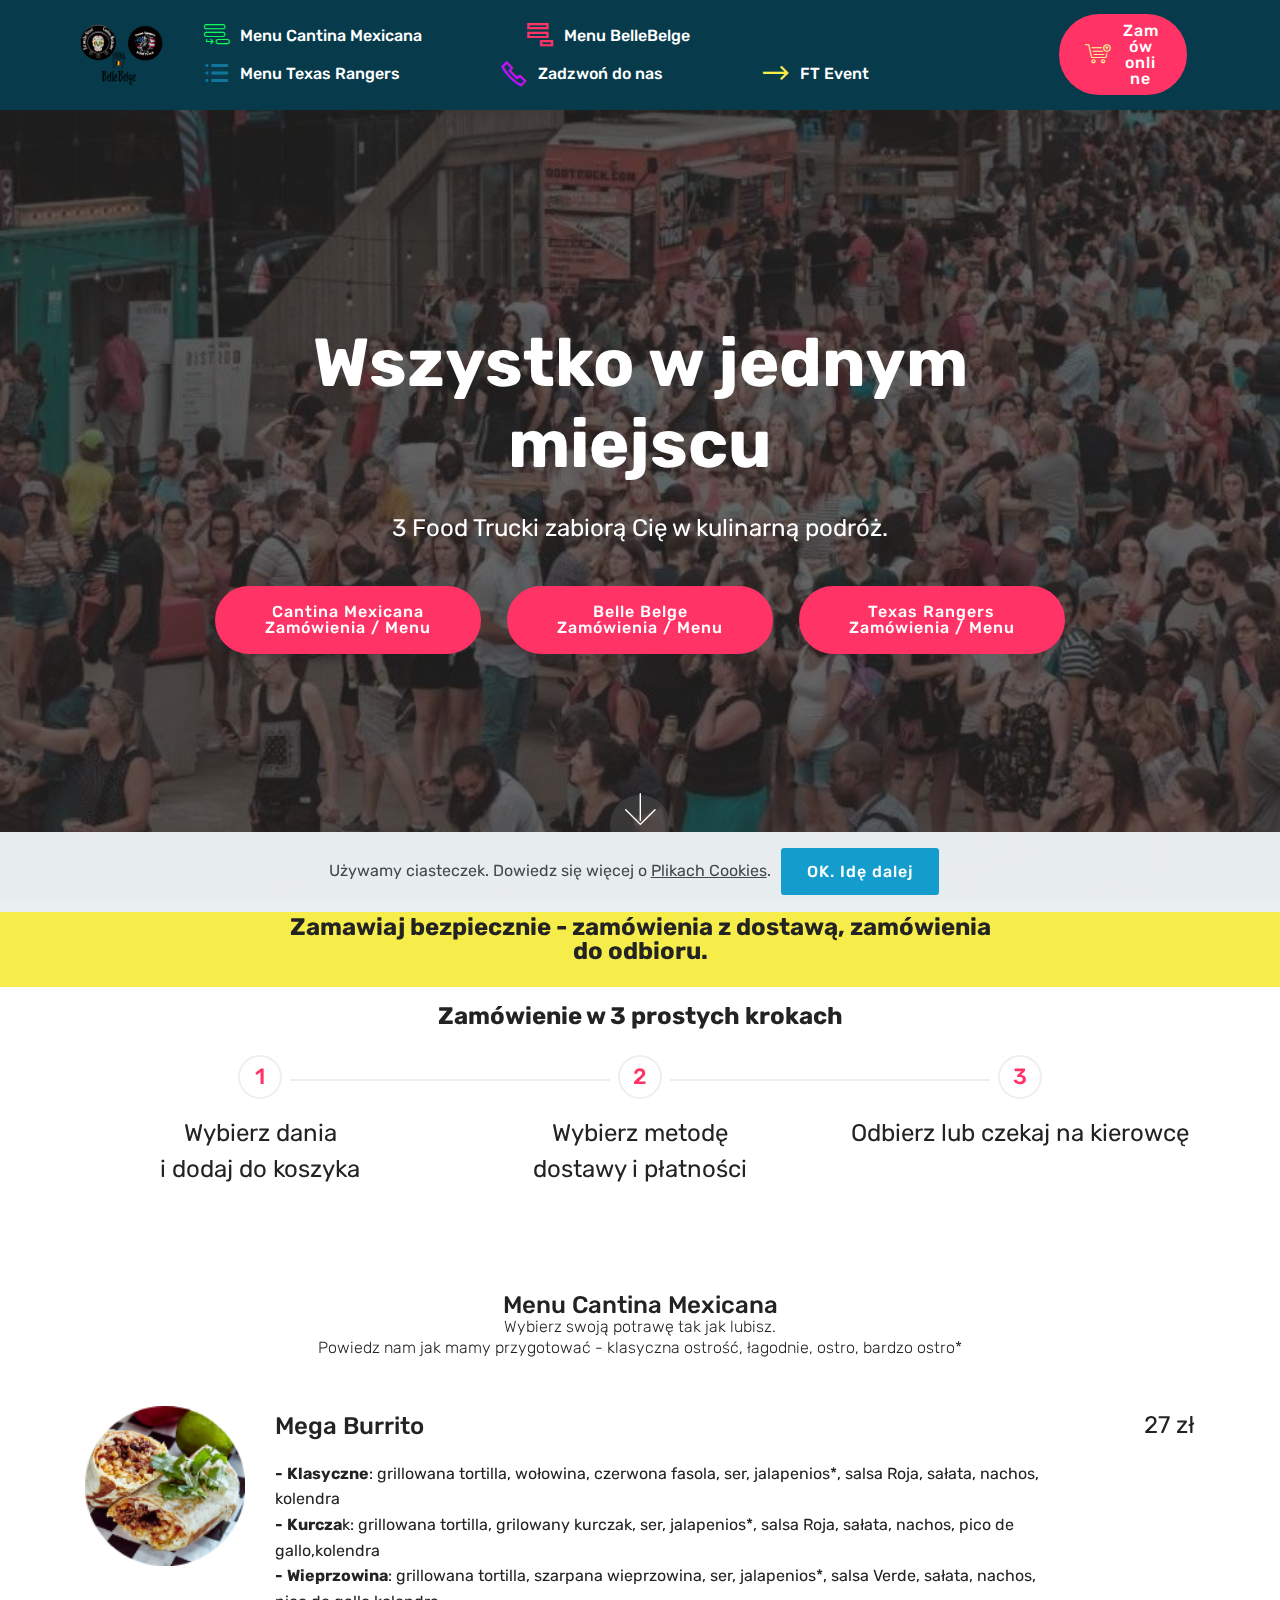
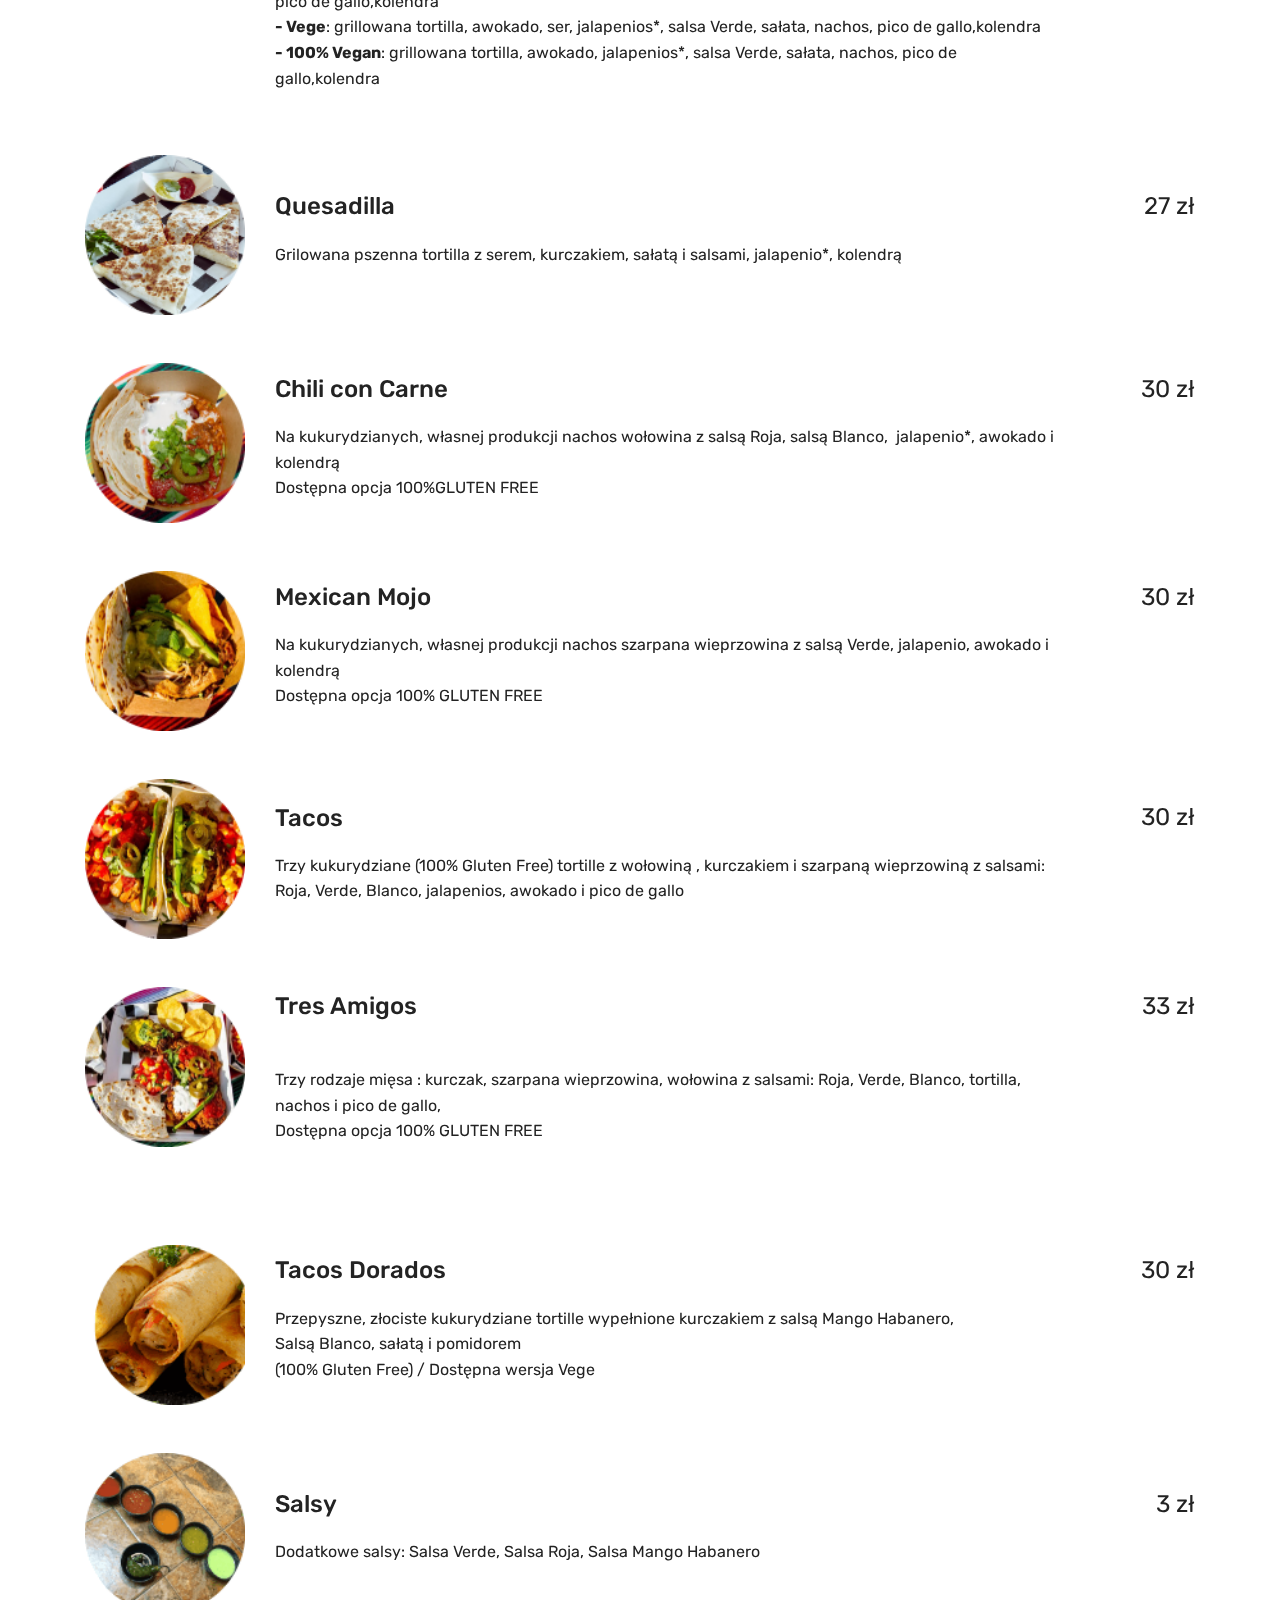
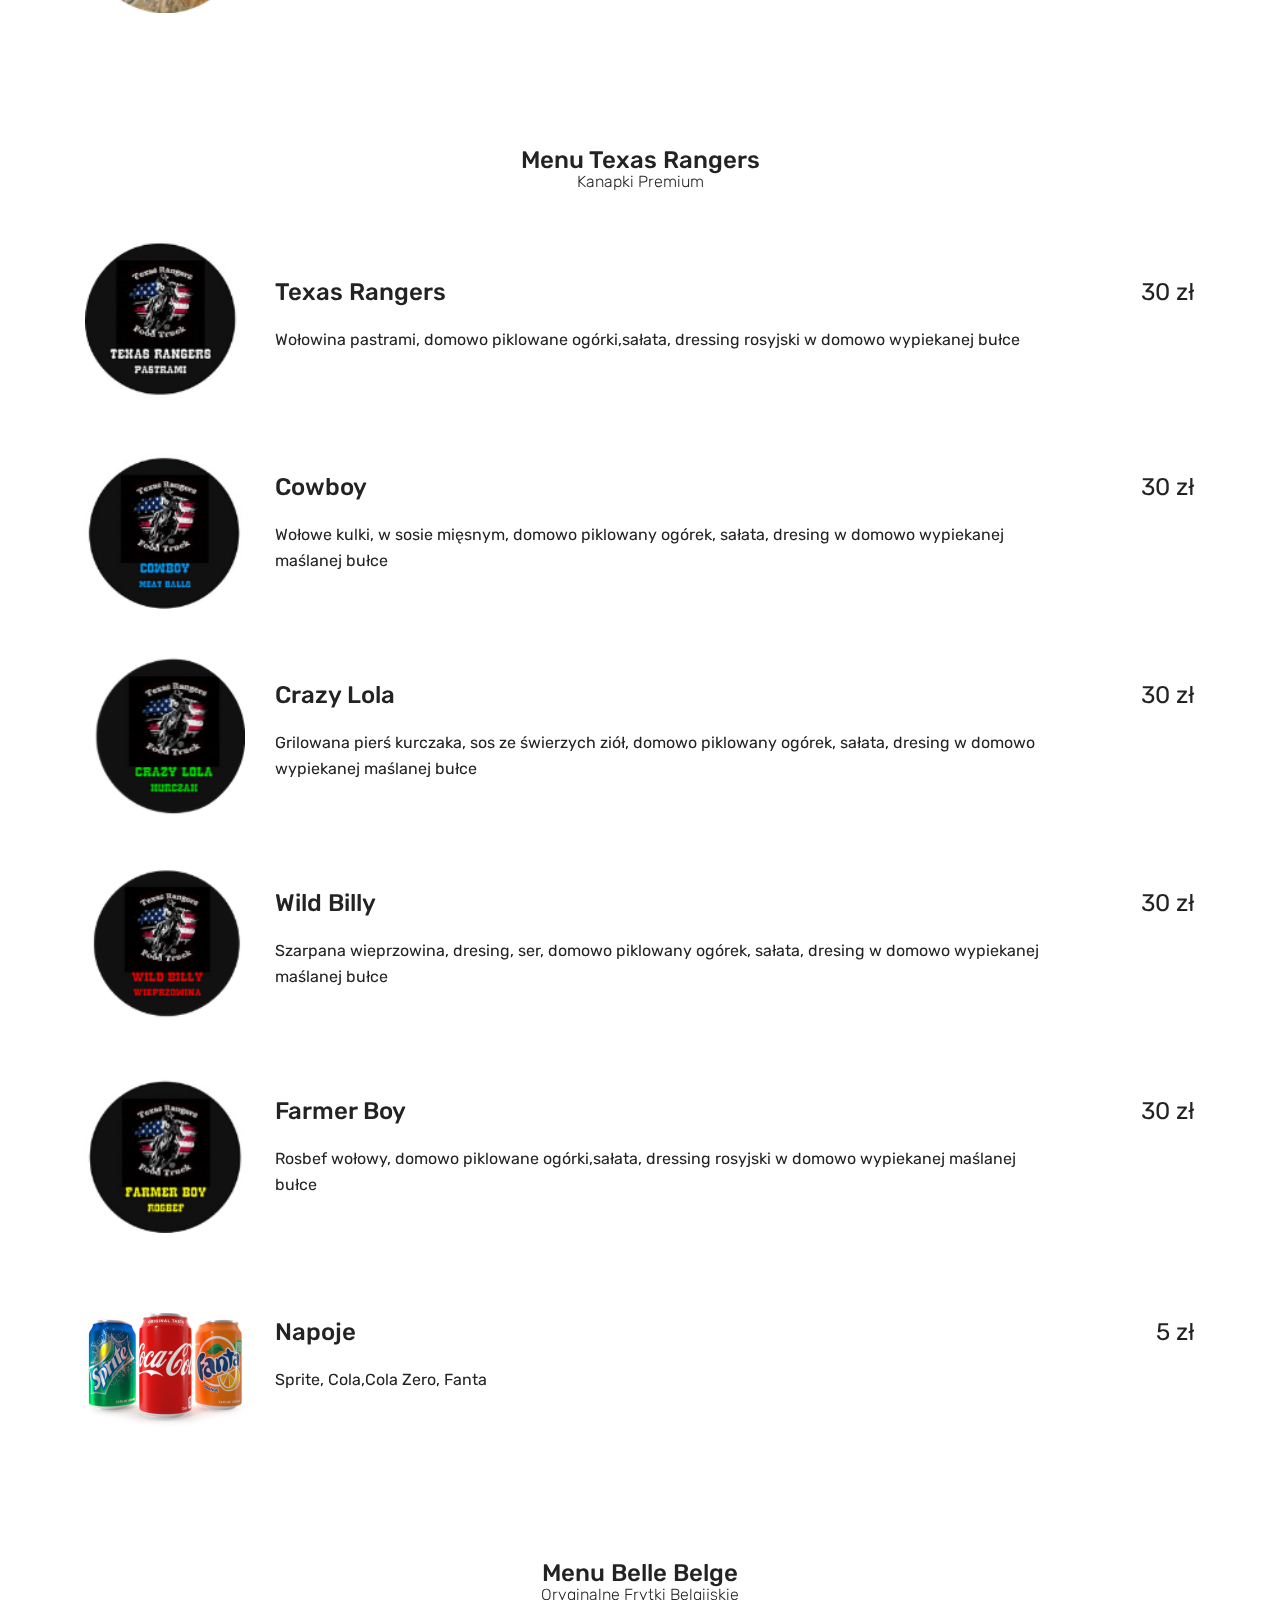
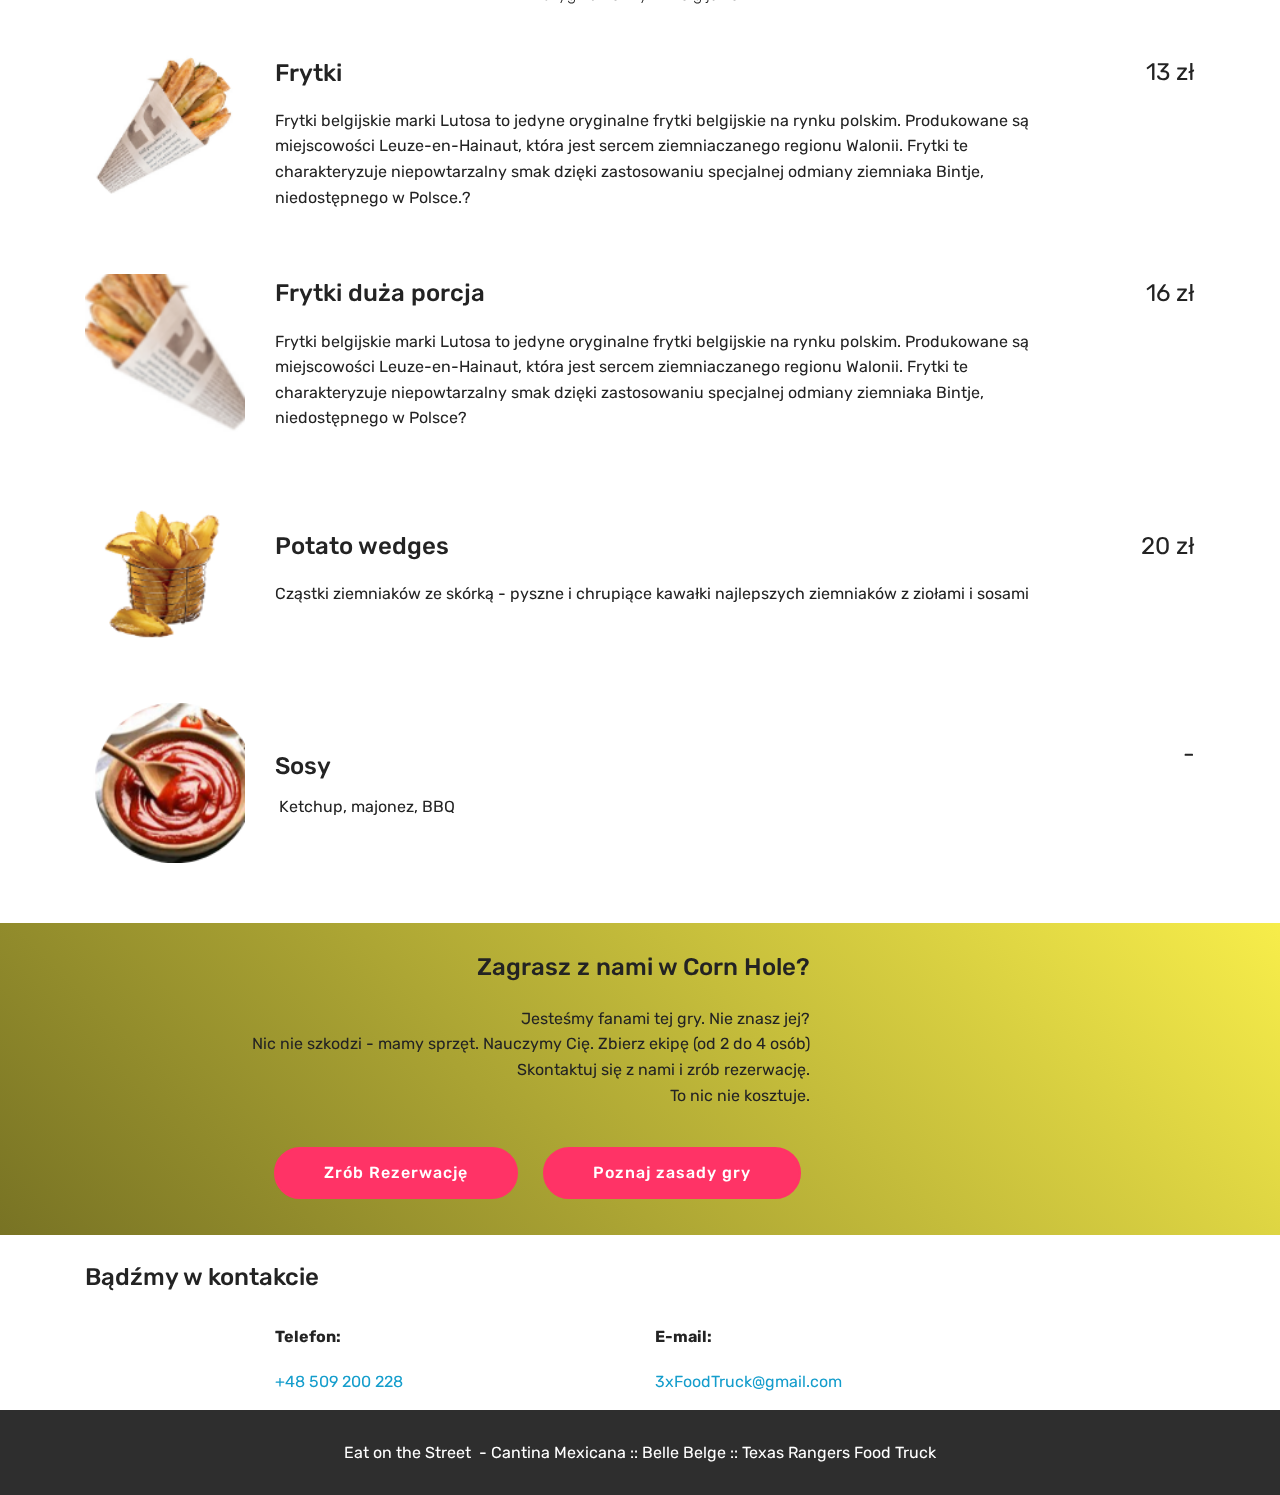
<file: index.html>
<!DOCTYPE html>
<html>
<head>
  <!-- Site made with Mobirise Website Builder v4.12.3, https://mobirise.com -->
  <meta charset="UTF-8">
  <meta http-equiv="X-UA-Compatible" content="IE=edge">
  <meta name="generator" content="Mobirise v4.12.3, mobirise.com">
  <meta name="viewport" content="width=device-width, initial-scale=1, minimum-scale=1">
  <link rel="shortcut icon" href="assets/images/3-trucki-logo1.png" type="image/x-icon">
  <meta name="description" content="">
  
  
  <title>Home</title>
  <link rel="stylesheet" href="assets/themify/css/themify-icons.css">
  <link rel="stylesheet" href="assets/web/assets/mobirise-icons2/mobirise2.css">
  <link rel="stylesheet" href="assets/web/assets/mobirise-icons/mobirise-icons.css">
  <link rel="stylesheet" href="assets/bootstrap/css/bootstrap.min.css">
  <link rel="stylesheet" href="assets/bootstrap/css/bootstrap-grid.min.css">
  <link rel="stylesheet" href="assets/bootstrap/css/bootstrap-reboot.min.css">
  <link rel="stylesheet" href="assets/facebook-plugin/style.css">
  <link rel="stylesheet" href="assets/dropdown/css/style.css">
  <link rel="stylesheet" href="assets/tether/tether.min.css">
  <link rel="stylesheet" href="assets/theme/css/style.css">
  <link rel="preload" as="style" href="assets/mobirise/css/mbr-additional.css"><link rel="stylesheet" href="assets/mobirise/css/mbr-additional.css" type="text/css">
  
  
  
</head>
<body>
  <section class="menu cid-rWJRiGrAoS" once="menu" id="menu1-0">

    

    <nav class="navbar navbar-expand beta-menu navbar-dropdown align-items-center navbar-fixed-top navbar-toggleable-sm">
        <button class="navbar-toggler navbar-toggler-right" type="button" data-toggle="collapse" data-target="#navbarSupportedContent" aria-controls="navbarSupportedContent" aria-expanded="false" aria-label="Toggle navigation">
            <div class="hamburger">
                <span></span>
                <span></span>
                <span></span>
                <span></span>
            </div>
        </button>
        <div class="menu-logo">
            <div class="navbar-brand">
                <span class="navbar-logo">
                    <a href="tel:509200228">
                         <img src="assets/images/3-trucki-logo1.png" alt="Zadzwoń do nas" title="Zadzwoń do nas" style="height: 3.8rem;">
                    </a>
                </span>
                
            </div>
        </div>
        <div class="collapse navbar-collapse" id="navbarSupportedContent">
            <ul class="navbar-nav nav-dropdown" data-app-modern-menu="true"><li class="nav-item">
                    <a class="nav-link link text-white display-4" href="index.html#services6-4"><span class="mbri-add-submenu mbr-iconfont mbr-iconfont-btn" style="color: rgb(15, 250, 91);"></span>
                        Menu Cantina Mexicana &nbsp; &nbsp; &nbsp; &nbsp; &nbsp; &nbsp; &nbsp; &nbsp; &nbsp; &nbsp;&nbsp;</a>
                </li><li class="nav-item"><a class="nav-link link text-white display-4" href="index.html#services6-3"><span class="mobi-mbri mobi-mbri-add-submenu mbr-iconfont mbr-iconfont-btn" style="color: rgb(255, 51, 102);"></span>
                        Menu BelleBelge &nbsp; &nbsp; &nbsp; &nbsp; &nbsp; &nbsp; &nbsp; &nbsp; &nbsp; &nbsp;</a></li><li class="nav-item"><a class="nav-link link text-white display-4" href="index.html#services6-5"><span class="ti-menu-alt mbr-iconfont mbr-iconfont-btn" style="color: rgb(15, 118, 153);"></span>
                        Menu Texas Rangers &nbsp; &nbsp; &nbsp; &nbsp; &nbsp; &nbsp; &nbsp; &nbsp; &nbsp; &nbsp;</a></li><li class="nav-item"><a class="nav-link link text-white display-4" href="tel:509200228"><span class="mobi-mbri mobi-mbri-phone mbr-iconfont mbr-iconfont-btn" style="color: rgb(201, 15, 250);"></span>Zadzwoń do nas &nbsp; &nbsp; &nbsp; &nbsp; &nbsp; &nbsp; &nbsp; &nbsp; &nbsp; &nbsp;</a></li>
                <li class="nav-item">
                    <a class="nav-link link text-white display-4" href="https://cantinamexicana.github.io/FTEventONTour/" target="_blank"><span class="mobi-mbri mobi-mbri-right mbr-iconfont mbr-iconfont-btn" style="color: rgb(247, 237, 74);"></span>
                        
                        FT Event</a>
                </li></ul>
            <div class="navbar-buttons mbr-section-btn"><a class="btn btn-sm btn-secondary display-4" href="tel:509200228"><span class="mbri-cart-add mbr-iconfont mbr-iconfont-btn" style="color: rgb(249, 242, 149);"></span>
                    Zamów online</a></div>
        </div>
    </nav>
</section>

<section class="engine"><a href="https://mobirise.info/f">easy web maker</a></section><section class="cid-rWJRjJ3EMm mbr-fullscreen mbr-parallax-background" id="header2-1">

    

    <div class="mbr-overlay" style="opacity: 0.7; background-color: rgb(35, 35, 35);"></div>

    <div class="container align-center">
        <div class="row justify-content-md-center">
            <div class="mbr-white col-md-10">
                <h1 class="mbr-section-title mbr-bold pb-3 mbr-fonts-style display-1"><br>Wszystko w jednym miejscu</h1>
                
                <p class="mbr-text pb-3 mbr-fonts-style display-5">
                    3 Food Trucki zabiorą Cię w kulinarną podróż.</p>
                <div class="mbr-section-btn"><a class="btn btn-md btn-secondary display-4" href="index.html#services6-4">Cantina Mexicana<br>Zamówienia / Menu<br></a> <a class="btn btn-md btn-secondary display-4" href="index.html#services6-3">Belle Belge<br>Zamówienia / Menu</a>
                    <a class="btn btn-md btn-secondary display-4" href="index.html#services6-5">Texas Rangers<br>Zamówienia / Menu</a></div>
            </div>
        </div>
    </div>
    <div class="mbr-arrow hidden-sm-down" aria-hidden="true">
        <a href="#next">
            <i class="mbri-down mbr-iconfont"></i>
        </a>
    </div>
</section>

<section class="mbr-section content4 cid-rWJRoypqDz" id="content4-2">

    

    <div class="container">
        <div class="media-container-row">
            <div class="title col-12 col-md-8">
                <h2 class="align-center pb-3 mbr-fonts-style display-5"><strong>
                    Zamawiaj bezpiecznie - zamówienia z dostawą, zamówienia do odbioru.</strong></h2>
                
                
            </div>
        </div>
    </div>
</section>

<section class="step2 cid-rWLzLqZ9CU" id="step2-9">

    

    
    
    <div class="container">
        <h2 class="mbr-section-title pb-3 mbr-fonts-style align-center display-5"><strong>
            Zamówienie w 3 prostych krokach</strong></h2>
        
        <div class="step-container row justify-content-center">
            <div class="card col-12 col-md-4 separline">
                <div class="step-element">
                    <div class="step-wrapper pb-3">
                        <h3 class="step d-flex align-items-center justify-content-center m-auto">
                            1
                        </h3>
                    </div>          
                    <div class="step-text-content align-center">
                        
                        <p class="mbr-step-text mbr-fonts-style display-5">
                            Wybierz dania<br>i dodaj do koszyka</p>
                    </div>
                </div>
            </div>

            <div class="card col-12 separline col-md-4">
                <div class="step-element">
                    <div class="step-wrapper pb-3">
                        <h3 class="step d-flex align-items-center justify-content-center m-auto">
                            2
                        </h3>
                    </div>          
                    <div class="step-text-content align-center">
                        
                        <p class="mbr-step-text mbr-fonts-style display-5">Wybierz metodę <br>dostawy i płatności</p>
                    </div>
                </div>
            </div>

            <div class="card col-md-4 col-12 separline last-child">
                <div class="step-element">
                    <div class="step-wrapper pb-3">
                        <h3 class="step d-flex align-items-center justify-content-center m-auto">
                            3
                        </h3>
                    </div>          
                    <div class="step-text-content align-center">
                        
                        <p class="mbr-step-text mbr-fonts-style display-5">Odbierz lub czekaj na kierowcę</p>
                    </div>
                </div>
            </div>

            
            
            
            
            
            
            
            
            
            
            
        </div>
    </div>
</section>

<section class="services6 cid-rWJRsyatCI" id="services6-4">
    <!---->
    
    <!---->
    <!--Overlay-->
    
    <!--Container-->
    <div class="container">
        <div class="row">
            <!--Titles-->
            <div class="title col-12">
                <h2 class="align-left mbr-fonts-style m-0 display-5">
                    Menu Cantina Mexicana</h2>
                <h3 class="mbr-section-subtitle mbr-light mbr-fonts-style display-7">Wybierz swoją potrawę tak jak lubisz. <br>Powiedz nam jak mamy przygotować - klasyczna ostrość, łagodnie, ostro, bardzo ostro*</h3>
            </div>
            <!--Card-1-->
            <div class="card col-12 pb-5">
                <div class="card-wrapper media-container-row media-container-row">
                    <div class="card-box">
                        <div class="row">
                            <div class="col-12 col-md-2">
                                <!--Image-->
                                <div class="mbr-figure">
                                    <img src="assets/images/8.png" alt="Mobirise" title="">
                                </div>
                            </div>
                            <div class="col-12 col-md-10">
                                <div class="wrapper">
                                    <div class="top-line pb-3">
                                        <h4 class="card-title mbr-fonts-style display-5">Mega Burrito</h4>
                                        <p class="mbr-text cost mbr-fonts-style m-0 display-5">
                                            27 zł</p>
                                    </div>
                                    <div class="bottom-line">
                                        <p class="mbr-text mbr-fonts-style display-7"><strong>-</strong> <strong>Klasyczne</strong>: grillowana tortilla, wołowina, czerwona fasola, ser, jalapenios*, salsa Roja, sałata, nachos, kolendra<br><strong>-</strong> <strong>Kurcza</strong>k: grillowana tortilla, grilowany kurczak, ser,  jalapenios*, salsa Roja, sałata, nachos, pico de gallo,kolendra<br><strong>-</strong> <strong>Wieprzowina</strong>: grillowana tortilla, szarpana wieprzowina, ser, jalapenios*, salsa Verde, sałata, nachos, pico de gallo,kolendra<br><strong>- Vege</strong>: grillowana tortilla, awokado, ser, jalapenios*, salsa Verde, sałata, nachos, pico de gallo,kolendra <br><strong>- 100% Vegan</strong>:  grillowana tortilla, awokado, jalapenios*, salsa Verde, sałata, nachos, pico de gallo,kolendra</p>
                                    </div>
                                </div>
                            </div>
                        </div>
                    </div>
                </div>
            </div>
            <!--Card-2-->
            <div class="card col-12 pb-5">
                <div class="card-wrapper media-container-row media-container-row">
                    <div class="card-box">
                        <div class="row">
                            <div class="col-12 col-md-2">
                                <!--Image-->
                                <div class="mbr-figure">
                                    <img src="assets/images/11.png" alt="Mobirise" title="">
                                </div>
                            </div>
                            <div class="col-12 col-md-10">
                                <div class="wrapper">
                                    <div class="top-line pb-3">
                                        <h4 class="card-title mbr-fonts-style display-5">
                                            Quesadilla</h4>
                                        <p class="mbr-text cost mbr-fonts-style m-0 display-5">
                                            27 zł</p>
                                    </div>
                                    <div class="bottom-line">
                                        <p class="mbr-text mbr-fonts-style display-7">
                                            Grilowana pszenna tortilla z serem, kurczakiem, sałatą i salsami, jalapenio*, kolendrą
                                        </p>
                                    </div>
                                </div>
                            </div>
                        </div>
                    </div>
                </div>
            </div>
            <!--Card-3-->
            <div class="card col-12 pb-5">
                <div class="card-wrapper media-container-row media-container-row">
                    <div class="card-box">
                        <div class="row">
                            <div class="col-12 col-md-2">
                                <!--Image-->
                                <div class="mbr-figure">
                                    <img src="assets/images/p1.png" alt="Mobirise" title="">
                                </div>
                            </div>
                            <div class="col-12 col-md-10">
                                <div class="wrapper">
                                    <div class="top-line pb-3">
                                        <h4 class="card-title mbr-fonts-style display-5">
                                            Chili con Carne</h4>
                                        <p class="mbr-text cost mbr-fonts-style m-0 display-5">
                                            30 zł</p>
                                    </div>
                                    <div class="bottom-line">
                                        <p class="mbr-text mbr-fonts-style display-7">Na kukurydzianych, własnej produkcji nachos wołowina z salsą Roja, salsą Blanco, &nbsp;jalapenio*, awokado i kolendrą<br>Dostępna opcja 100%GLUTEN FREE</p>
                                    </div>
                                </div>
                            </div>
                        </div>
                    </div>
                </div>
            </div>
            <!--Card-4-->
            <div class="card col-12 pb-5">
                <div class="card-wrapper media-container-row media-container-row">
                    <div class="card-box">
                        <div class="row">
                            <div class="col-12 col-md-2">
                                <!--Image-->
                                <div class="mbr-figure">
                                    <img src="assets/images/p2.png" alt="Mobirise" title="">
                                </div>
                            </div>
                            <div class="col-12 col-md-10">
                                <div class="wrapper">
                                    <div class="top-line pb-3">
                                        <h4 class="card-title mbr-fonts-style display-5">
                                            Mexican Mojo</h4>
                                        <p class="mbr-text cost mbr-fonts-style m-0 display-5">
                                            30 zł</p>
                                    </div>
                                    <div class="bottom-line">
                                        <p class="mbr-text mbr-fonts-style display-7">Na kukurydzianych, własnej produkcji nachos szarpana wieprzowina z salsą Verde, jalapenio, awokado i kolendrą<br>Dostępna opcja 100% GLUTEN FREE</p>
                                    </div>
                                </div>
                            </div>
                        </div>
                    </div>
                </div>
            </div>
            <!--Card-5-->
            <div class="card col-12 pb-5">
                <div class="card-wrapper media-container-row media-container-row">
                    <div class="card-box">
                        <div class="row">
                            <div class="col-12 col-md-2">
                                <!--Image-->
                                <div class="mbr-figure">
                                    <img src="assets/images/p6.png" alt="Mobirise" title="">
                                </div>
                            </div>
                            <div class="col-12 col-md-10">
                                <div class="wrapper">
                                    <div class="top-line pb-3">
                                        <h4 class="card-title mbr-fonts-style display-5">
                                            Tacos</h4>
                                        <p class="mbr-text cost mbr-fonts-style m-0 display-5">
                                            30 zł</p>
                                    </div>
                                    <div class="bottom-line">
                                        <p class="mbr-text mbr-fonts-style display-7">
                                            Trzy kukurydziane (100% Gluten Free) tortille z wołowiną , kurczakiem i szarpaną wieprzowiną z salsami: Roja, Verde, Blanco, jalapenios, awokado i pico de gallo
                                        </p>
                                    </div>
                                </div>
                            </div>
                        </div>
                    </div>
                </div>
            </div>
            <!--Card-6-->
            <div class="card col-12">
                <div class="card-wrapper media-container-row media-container-row">
                    <div class="card-box">
                        <div class="row">
                            <div class="col-12 col-md-2">
                                <!--Image-->
                                <div class="mbr-figure">
                                    <img src="assets/images/p7.png" alt="Mobirise" title="">
                                </div>
                            </div>
                            <div class="col-12 col-md-10">
                                <div class="wrapper">
                                    <div class="top-line pb-3">
                                        <h4 class="card-title mbr-fonts-style display-5">
                                            Tres Amigos</h4>
                                        <p class="mbr-text cost mbr-fonts-style m-0 display-5">
                                            33 zł</p>
                                    </div>
                                    <div class="bottom-line">
                                        <p class="mbr-text mbr-fonts-style display-7"><br>Trzy rodzaje mięsa : kurczak, szarpana wieprzowina, wołowina z salsami: Roja, Verde, Blanco, tortilla, nachos i pico de gallo,<br>Dostępna opcja 100% GLUTEN FREE<br></p>
                                    </div>
                                </div>
                            </div>
                        </div>
                    </div>
                </div>
            </div>
        </div>
    </div>
</section>

<section class="services6 cid-rWOSc3ea05" id="services6-m">
    <!---->
    
    <!---->
    <!--Overlay-->
    
    <!--Container-->
    <div class="container">
        <div class="row">
            <!--Titles-->
            <div class="title col-12">
                
                
            </div>
            <!--Card-1-->
            <div class="card col-12 pb-5">
                <div class="card-wrapper media-container-row media-container-row">
                    <div class="card-box">
                        <div class="row">
                            <div class="col-12 col-md-2">
                                <!--Image-->
                                <div class="mbr-figure">
                                    <img src="assets/images/projekt-bez-tytuu-11-125x125.png" alt="Mobirise" title="">
                                </div>
                            </div>
                            <div class="col-12 col-md-10">
                                <div class="wrapper">
                                    <div class="top-line pb-3">
                                        <h4 class="card-title mbr-fonts-style display-5">
                                            Tacos Dorados</h4>
                                        <p class="mbr-text cost mbr-fonts-style m-0 display-5">
                                            30 zł</p>
                                    </div>
                                    <div class="bottom-line">
                                        <p class="mbr-text mbr-fonts-style display-7">
                                            Przepyszne, złociste kukurydziane tortille wypełnione kurczakiem z salsą Mango Habanero, <br>Salsą Blanco, sałatą i pomidorem<br>(100% Gluten Free) / Dostępna wersja Vege<br> 
                                        </p>
                                    </div>
                                </div>
                            </div>
                        </div>
                    </div>
                </div>
            </div>
            <!--Card-2-->
            <div class="card col-12">
                <div class="card-wrapper media-container-row media-container-row">
                    <div class="card-box">
                        <div class="row">
                            <div class="col-12 col-md-2">
                                <!--Image-->
                                <div class="mbr-figure">
                                    <img src="assets/images/projekt-bez-tytuu-12-125x125.png" alt="Mobirise" title="">
                                </div>
                            </div>
                            <div class="col-12 col-md-10">
                                <div class="wrapper">
                                    <div class="top-line pb-3">
                                        <h4 class="card-title mbr-fonts-style display-5">
                                            Salsy</h4>
                                        <p class="mbr-text cost mbr-fonts-style m-0 display-5">
                                            3 zł</p>
                                    </div>
                                    <div class="bottom-line">
                                        <p class="mbr-text mbr-fonts-style display-7">Dodatkowe salsy: Salsa Verde, Salsa Roja, Salsa Mango Habanero</p>
                                    </div>
                                </div>
                            </div>
                        </div>
                    </div>
                </div>
            </div>
            <!--Card-3-->
            
            <!--Card-4-->
            
            <!--Card-5-->
            
            <!--Card-6-->
            
        </div>
    </div>
</section>

<section class="services6 cid-rWJRsVD2Tq" id="services6-5">
    <!---->
    
    <!---->
    <!--Overlay-->
    
    <!--Container-->
    <div class="container">
        <div class="row">
            <!--Titles-->
            <div class="title col-12">
                <h2 class="align-left mbr-fonts-style m-0 display-5">Menu Texas Rangers</h2>
                <h3 class="mbr-section-subtitle mbr-light mbr-fonts-style display-7">Kanapki Premium</h3>
            </div>
            <!--Card-1-->
            <div class="card col-12 pb-5">
                <div class="card-wrapper media-container-row media-container-row">
                    <div class="card-box">
                        <div class="row">
                            <div class="col-12 col-md-2">
                                <!--Image-->
                                <div class="mbr-figure">
                                    <img src="assets/images/19.png" alt="Mobirise" title="">
                                </div>
                            </div>
                            <div class="col-12 col-md-10">
                                <div class="wrapper">
                                    <div class="top-line pb-3">
                                        <h4 class="card-title mbr-fonts-style display-5">Texas Rangers</h4>
                                        <p class="mbr-text cost mbr-fonts-style m-0 display-5">
                                            30 zł</p>
                                    </div>
                                    <div class="bottom-line">
                                        <p class="mbr-text mbr-fonts-style display-7">Wołowina pastrami, domowo piklowane ogórki,sałata, dressing rosyjski w domowo wypiekanej bułce</p>
                                    </div>
                                </div>
                            </div>
                        </div>
                    </div>
                </div>
            </div>
            <!--Card-2-->
            <div class="card col-12 pb-5">
                <div class="card-wrapper media-container-row media-container-row">
                    <div class="card-box">
                        <div class="row">
                            <div class="col-12 col-md-2">
                                <!--Image-->
                                <div class="mbr-figure">
                                    <img src="assets/images/20.png" alt="Mobirise" title="">
                                </div>
                            </div>
                            <div class="col-12 col-md-10">
                                <div class="wrapper">
                                    <div class="top-line pb-3">
                                        <h4 class="card-title mbr-fonts-style display-5">
                                            Cowboy
                                        </h4>
                                        <p class="mbr-text cost mbr-fonts-style m-0 display-5">
                                            30 zł</p>
                                    </div>
                                    <div class="bottom-line">
                                        <p class="mbr-text mbr-fonts-style display-7">Wołowe kulki, w sosie mięsnym, domowo piklowany ogórek, sałata, dresing w domowo wypiekanej maślanej bułce</p>
                                    </div>
                                </div>
                            </div>
                        </div>
                    </div>
                </div>
            </div>
            <!--Card-3-->
            <div class="card col-12 pb-5">
                <div class="card-wrapper media-container-row media-container-row">
                    <div class="card-box">
                        <div class="row">
                            <div class="col-12 col-md-2">
                                <!--Image-->
                                <div class="mbr-figure">
                                    <img src="assets/images/21.png" alt="Mobirise" title="">
                                </div>
                            </div>
                            <div class="col-12 col-md-10">
                                <div class="wrapper">
                                    <div class="top-line pb-3">
                                        <h4 class="card-title mbr-fonts-style display-5">Crazy Lola</h4>
                                        <p class="mbr-text cost mbr-fonts-style m-0 display-5">
                                            30 zł</p>
                                    </div>
                                    <div class="bottom-line">
                                        <p class="mbr-text mbr-fonts-style display-7">Grilowana pierś kurczaka, sos ze świerzych ziół, domowo piklowany ogórek, sałata, dresing w domowo wypiekanej maślanej bułce</p>
                                    </div>
                                </div>
                            </div>
                        </div>
                    </div>
                </div>
            </div>
            <!--Card-4-->
            <div class="card col-12 pb-5">
                <div class="card-wrapper media-container-row media-container-row">
                    <div class="card-box">
                        <div class="row">
                            <div class="col-12 col-md-2">
                                <!--Image-->
                                <div class="mbr-figure">
                                    <img src="assets/images/18.png" alt="Mobirise" title="">
                                </div>
                            </div>
                            <div class="col-12 col-md-10">
                                <div class="wrapper">
                                    <div class="top-line pb-3">
                                        <h4 class="card-title mbr-fonts-style display-5">
                                            Wild Billy</h4>
                                        <p class="mbr-text cost mbr-fonts-style m-0 display-5">
                                            30 zł</p>
                                    </div>
                                    <div class="bottom-line">
                                        <p class="mbr-text mbr-fonts-style display-7">
                                            Szarpana wieprzowina, dresing, ser, domowo piklowany ogórek, sałata, dresing w domowo wypiekanej maślanej bułce</p>
                                    </div>
                                </div>
                            </div>
                        </div>
                    </div>
                </div>
            </div>
            <!--Card-5-->
            <div class="card col-12 pb-5">
                <div class="card-wrapper media-container-row media-container-row">
                    <div class="card-box">
                        <div class="row">
                            <div class="col-12 col-md-2">
                                <!--Image-->
                                <div class="mbr-figure">
                                    <img src="assets/images/17.png" alt="Mobirise" title="">
                                </div>
                            </div>
                            <div class="col-12 col-md-10">
                                <div class="wrapper">
                                    <div class="top-line pb-3">
                                        <h4 class="card-title mbr-fonts-style display-5">
                                            Farmer Boy</h4>
                                        <p class="mbr-text cost mbr-fonts-style m-0 display-5">
                                            30 zł</p>
                                    </div>
                                    <div class="bottom-line">
                                        <p class="mbr-text mbr-fonts-style display-7">
                                            Rosbef wołowy, domowo piklowane ogórki,sałata, dressing rosyjski w domowo wypiekanej maślanej bułce
                                        </p>
                                    </div>
                                </div>
                            </div>
                        </div>
                    </div>
                </div>
            </div>
            <!--Card-6-->
            <div class="card col-12">
                <div class="card-wrapper media-container-row media-container-row">
                    <div class="card-box">
                        <div class="row">
                            <div class="col-12 col-md-2">
                                <!--Image-->
                                <div class="mbr-figure">
                                    <img src="assets/images/01.jpg6a5fe064-a143-47f0-a1ec-7429da24f9a4defaulthq-320x320.jpg" alt="Mobirise" title="">
                                </div>
                            </div>
                            <div class="col-12 col-md-10">
                                <div class="wrapper">
                                    <div class="top-line pb-3">
                                        <h4 class="card-title mbr-fonts-style display-5">
                                            Napoje</h4>
                                        <p class="mbr-text cost mbr-fonts-style m-0 display-5">
                                            5 zł</p>
                                    </div>
                                    <div class="bottom-line">
                                        <p class="mbr-text mbr-fonts-style display-7">
                                            Sprite, Cola,Cola Zero, Fanta</p>
                                    </div>
                                </div>
                            </div>
                        </div>
                    </div>
                </div>
            </div>
        </div>
    </div>
</section>

<section class="services6 cid-rWJRsbOvwj" id="services6-3">
    <!---->
    
    <!---->
    <!--Overlay-->
    
    <!--Container-->
    <div class="container">
        <div class="row">
            <!--Titles-->
            <div class="title col-12">
                <h2 class="align-left mbr-fonts-style m-0 display-5">Menu Belle Belge</h2>
                <h3 class="mbr-section-subtitle mbr-light mbr-fonts-style display-7">Oryginalne Frytki Belgijskie</h3>
            </div>
            <!--Card-1-->
            <div class="card col-12 pb-5">
                <div class="card-wrapper media-container-row media-container-row">
                    <div class="card-box">
                        <div class="row">
                            <div class="col-12 col-md-2">
                                <!--Image-->
                                <div class="mbr-figure">
                                    <img src="assets/images/3.png" alt="Mobirise" title="">
                                </div>
                            </div>
                            <div class="col-12 col-md-10">
                                <div class="wrapper">
                                    <div class="top-line pb-3">
                                        <h4 class="card-title mbr-fonts-style display-5">
                                            Frytki</h4>
                                        <p class="mbr-text cost mbr-fonts-style m-0 display-5">
                                            13 zł</p>
                                    </div>
                                    <div class="bottom-line">
                                        <p class="mbr-text mbr-fonts-style display-7">
                                            Frytki belgijskie marki Lutosa to jedyne oryginalne frytki belgijskie na rynku polskim. Produkowane są miejscowości Leuze-en-Hainaut, która jest sercem ziemniaczanego regionu Walonii. Frytki te charakteryzuje niepowtarzalny smak dzięki zastosowaniu specjalnej odmiany ziemniaka Bintje, niedostępnego w Polsce.?
                                        </p>
                                    </div>
                                </div>
                            </div>
                        </div>
                    </div>
                </div>
            </div>
            <!--Card-2-->
            <div class="card col-12 pb-5">
                <div class="card-wrapper media-container-row media-container-row">
                    <div class="card-box">
                        <div class="row">
                            <div class="col-12 col-md-2">
                                <!--Image-->
                                <div class="mbr-figure">
                                    <img src="assets/images/3-1.png" alt="Mobirise" title="">
                                </div>
                            </div>
                            <div class="col-12 col-md-10">
                                <div class="wrapper">
                                    <div class="top-line pb-3">
                                        <h4 class="card-title mbr-fonts-style display-5">Frytki duża porcja</h4>
                                        <p class="mbr-text cost mbr-fonts-style m-0 display-5">
                                            16 zł
                                        </p>
                                    </div>
                                    <div class="bottom-line">
                                        <p class="mbr-text mbr-fonts-style display-7">Frytki belgijskie marki Lutosa to jedyne oryginalne frytki belgijskie na rynku polskim. Produkowane są miejscowości Leuze-en-Hainaut, która jest sercem ziemniaczanego regionu Walonii. Frytki te charakteryzuje niepowtarzalny smak dzięki zastosowaniu specjalnej odmiany ziemniaka Bintje, niedostępnego w Polsce?
                                        </p>
                                    </div>
                                </div>
                            </div>
                        </div>
                    </div>
                </div>
            </div>
            <!--Card-3-->
            <div class="card col-12 pb-5">
                <div class="card-wrapper media-container-row media-container-row">
                    <div class="card-box">
                        <div class="row">
                            <div class="col-12 col-md-2">
                                <!--Image-->
                                <div class="mbr-figure">
                                    <img src="assets/images/2.png" alt="Mobirise" title="">
                                </div>
                            </div>
                            <div class="col-12 col-md-10">
                                <div class="wrapper">
                                    <div class="top-line pb-3">
                                        <h4 class="card-title mbr-fonts-style display-5">Potato wedges</h4>
                                        <p class="mbr-text cost mbr-fonts-style m-0 display-5">
                                            20 zł
                                        </p>
                                    </div>
                                    <div class="bottom-line">
                                        <p class="mbr-text mbr-fonts-style display-7">
                                            Cząstki ziemniaków ze skórką - pyszne i chrupiące kawałki najlepszych ziemniaków z ziołami i sosami
                                        </p>
                                    </div>
                                </div>
                            </div>
                        </div>
                    </div>
                </div>
            </div>
            <!--Card-4-->
            <div class="card col-12">
                <div class="card-wrapper media-container-row media-container-row">
                    <div class="card-box">
                        <div class="row">
                            <div class="col-12 col-md-2">
                                <!--Image-->
                                <div class="mbr-figure">
                                    <img src="assets/images/projekt-bez-tytuu-9.png" alt="Mobirise" title="">
                                </div>
                            </div>
                            <div class="col-12 col-md-10">
                                <div class="wrapper">
                                    <div class="top-line pb-3">
                                        <h4 class="card-title mbr-fonts-style display-5"><div><br></div><div>Sosy</div></h4>
                                        <p class="mbr-text cost mbr-fonts-style m-0 display-5">
                                            -</p>
                                    </div>
                                    <div class="bottom-line">
                                        <p class="mbr-text mbr-fonts-style display-7">&nbsp;Ketchup, majonez, BBQ</p>
                                    </div>
                                </div>
                            </div>
                        </div>
                    </div>
                </div>
            </div>
            <!--Card-5-->
            
            <!--Card-6-->
            
        </div>
    </div>
</section>

<section class="header7 cid-rWJRVzlkKc" id="header7-7">

    

    

    <div class="container">
        <div class="media-container-row">

            <div class="media-content align-right">
                <h1 class="mbr-section-title mbr-white pb-3 mbr-fonts-style display-5">Zagrasz z nami w Corn Hole?</h1>
                <div class="mbr-section-text mbr-white pb-3">
                    <p class="mbr-text mbr-fonts-style display-7">Jesteśmy fanami tej gry. Nie znasz jej?<br>Nic nie szkodzi - mamy sprzęt. Nauczymy Cię. Zbierz ekipę (od 2 do 4 osób)<br>Skontaktuj się z nami i zrób rezerwację.<br>To nic nie kosztuje.
                    </p>
                </div>
                <div class="mbr-section-btn"><a class="btn btn-md btn-secondary display-4" href="mailto:3xFoodTruck@gmail.com">Zrób Rezerwację</a>
                        <a class="btn btn-md btn-secondary display-4" href="CornHole.html">Poznaj zasady gry</a></div>
            </div>

            <div class="mbr-figure" style="width: 50%;"><iframe class="mbr-embedded-video" src="https://www.youtube.com/embed/knIRCJACrLI?rel=0&amp;amp;showinfo=0&amp;autoplay=0&amp;loop=0" width="1280" height="720" frameborder="0" allowfullscreen></iframe></div>

        </div>
    </div>
</section>

<section class="mbr-section contacts2 cid-rWJS4AyvWQ" id="contacts2-8">
    <!---->
    
    <!---->
    <!--Overlay-->
    
    <!--Container-->
    <div class="container">
        <div class="row">
            <!--Titles-->
            <div class="title col-12">
                <h2 class="align-left mbr-fonts-style display-5">Bądźmy w kontakcie</h2>
                
            </div>
            <div class="col-12">
                <div class="row justify-content-center">
                    
                    <div class="col-12 col-md-4">
                        <div class="b b-phone">
                            <h5 class="align-left mbr-fonts-style m-0 display-4"><strong>
                                Telefon:
                            </strong></h5>
                            <p class="mbr-text align-left mbr-fonts-style display-7">
                                <a href="tel:509200228">+48 509 200 228</a>
                            </p>
                        </div>
                    </div>
                    <div class="col-12 col-md-4">
                        <div class="b b-mail">
                            <h5 class="align-left mbr-fonts-style m-0 display-7"><strong>
                                E-mail:
                            </strong></h5>
                            <p class="mbr-text align-left mbr-fonts-style display-7">
                                <a href="mailto:3xFoodTruck@gmail.com">3xFoodTruck@gmail.com</a></p>
                        </div>
                    </div>
                </div>
            </div>
        </div>
    </div>
</section>

<section once="footers" class="cid-rWJRHS1mlq" id="footer6-6">

    

    

    <div class="container">
        <div class="media-container-row align-center mbr-white">
            <div class="col-12">
                <p class="mbr-text mb-0 mbr-fonts-style display-7">
                    Eat on the Street &nbsp;- Cantina Mexicana :: Belle Belge :: Texas Rangers Food Truck</p>
            </div>
        </div>
    </div>
</section>


  <script src="assets/popper/popper.min.js"></script>
  <script src="assets/web/assets/jquery/jquery.min.js"></script>
  <script src="assets/bootstrap/js/bootstrap.min.js"></script>
  <script src="https://connect.facebook.net/en_US/sdk.js#xfbml=1&version=v2.5"></script>
  <script src="https://apis.google.com/js/plusone.js"></script>
  <script src="assets/facebook-plugin/facebook-script.js"></script>
  <script src="assets/smoothscroll/smooth-scroll.js"></script>
  <script src="assets/web/assets/cookies-alert-plugin/cookies-alert-core.js"></script>
  <script src="assets/web/assets/cookies-alert-plugin/cookies-alert-script.js"></script>
  <script src="assets/dropdown/js/nav-dropdown.js"></script>
  <script src="assets/dropdown/js/navbar-dropdown.js"></script>
  <script src="assets/touchswipe/jquery.touch-swipe.min.js"></script>
  <script src="assets/parallax/jarallax.min.js"></script>
  <script src="assets/tether/tether.min.js"></script>
  <script src="assets/theme/js/script.js"></script>
  
  
<input name="cookieData" type="hidden" data-cookie-customDialogSelector='null' data-cookie-colorText='#424a4d' data-cookie-colorBg='rgba(234, 239, 241, 0.99)' data-cookie-textButton='OK. Idę dalej' data-cookie-colorButton='' data-cookie-colorLink='#424a4d' data-cookie-underlineLink='true' data-cookie-text="Używamy ciasteczek. Dowiedz się więcej  o <a href='polityka.html'> Plikach Cookies</a>.">
   <div id="scrollToTop" class="scrollToTop mbr-arrow-up"><a style="text-align: center;"><i class="mbr-arrow-up-icon mbr-arrow-up-icon-cm cm-icon cm-icon-smallarrow-up"></i></a></div>
  </body>
</html>
</file>
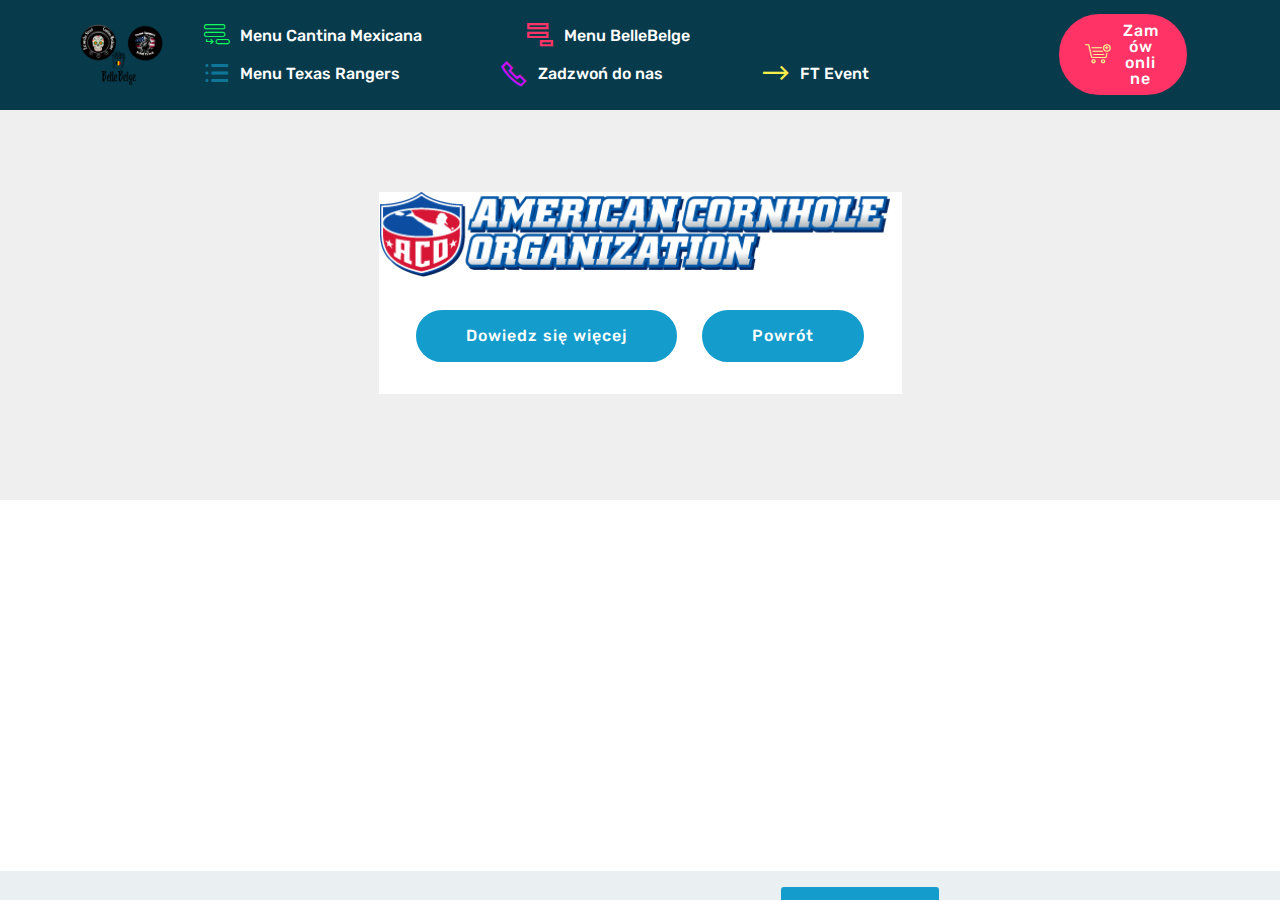
<file: CornHole.html>
<!DOCTYPE html>
<html>
<head>
  <!-- Site made with Mobirise Website Builder v4.12.3, https://mobirise.com -->
  <meta charset="UTF-8">
  <meta http-equiv="X-UA-Compatible" content="IE=edge">
  <meta name="generator" content="Mobirise v4.12.3, mobirise.com">
  <meta name="viewport" content="width=device-width, initial-scale=1, minimum-scale=1">
  <link rel="shortcut icon" href="assets/images/3-trucki-logo1.png" type="image/x-icon">
  <meta name="description" content="Corn Hole Game Rules">
  
  
  <title>Corn Hole Game</title>
  <link rel="stylesheet" href="assets/themify/css/themify-icons.css">
  <link rel="stylesheet" href="assets/web/assets/mobirise-icons2/mobirise2.css">
  <link rel="stylesheet" href="assets/web/assets/mobirise-icons/mobirise-icons.css">
  <link rel="stylesheet" href="assets/facebook-plugin/style.css">
  <link rel="stylesheet" href="assets/bootstrap/css/bootstrap.min.css">
  <link rel="stylesheet" href="assets/bootstrap/css/bootstrap-grid.min.css">
  <link rel="stylesheet" href="assets/bootstrap/css/bootstrap-reboot.min.css">
  <link rel="stylesheet" href="assets/dropdown/css/style.css">
  <link rel="stylesheet" href="assets/tether/tether.min.css">
  <link rel="stylesheet" href="assets/theme/css/style.css">
  <link rel="preload" as="style" href="assets/mobirise/css/mbr-additional.css"><link rel="stylesheet" href="assets/mobirise/css/mbr-additional.css" type="text/css">
  
  
  
</head>
<body>
  <section class="menu cid-rWJRiGrAoS" once="menu" id="menu1-c">

    

    <nav class="navbar navbar-expand beta-menu navbar-dropdown align-items-center navbar-fixed-top navbar-toggleable-sm">
        <button class="navbar-toggler navbar-toggler-right" type="button" data-toggle="collapse" data-target="#navbarSupportedContent" aria-controls="navbarSupportedContent" aria-expanded="false" aria-label="Toggle navigation">
            <div class="hamburger">
                <span></span>
                <span></span>
                <span></span>
                <span></span>
            </div>
        </button>
        <div class="menu-logo">
            <div class="navbar-brand">
                <span class="navbar-logo">
                    <a href="tel:509200228">
                         <img src="assets/images/3-trucki-logo1.png" alt="Zadzwoń do nas" title="Zadzwoń do nas" style="height: 3.8rem;">
                    </a>
                </span>
                
            </div>
        </div>
        <div class="collapse navbar-collapse" id="navbarSupportedContent">
            <ul class="navbar-nav nav-dropdown" data-app-modern-menu="true"><li class="nav-item">
                    <a class="nav-link link text-white display-4" href="index.html#services6-4"><span class="mbri-add-submenu mbr-iconfont mbr-iconfont-btn" style="color: rgb(15, 250, 91);"></span>
                        Menu Cantina Mexicana &nbsp; &nbsp; &nbsp; &nbsp; &nbsp; &nbsp; &nbsp; &nbsp; &nbsp; &nbsp;&nbsp;</a>
                </li><li class="nav-item"><a class="nav-link link text-white display-4" href="index.html#services6-3"><span class="mobi-mbri mobi-mbri-add-submenu mbr-iconfont mbr-iconfont-btn" style="color: rgb(255, 51, 102);"></span>
                        Menu BelleBelge &nbsp; &nbsp; &nbsp; &nbsp; &nbsp; &nbsp; &nbsp; &nbsp; &nbsp; &nbsp;</a></li><li class="nav-item"><a class="nav-link link text-white display-4" href="index.html#services6-5"><span class="ti-menu-alt mbr-iconfont mbr-iconfont-btn" style="color: rgb(15, 118, 153);"></span>
                        Menu Texas Rangers &nbsp; &nbsp; &nbsp; &nbsp; &nbsp; &nbsp; &nbsp; &nbsp; &nbsp; &nbsp;</a></li><li class="nav-item"><a class="nav-link link text-white display-4" href="tel:509200228"><span class="mobi-mbri mobi-mbri-phone mbr-iconfont mbr-iconfont-btn" style="color: rgb(201, 15, 250);"></span>Zadzwoń do nas &nbsp; &nbsp; &nbsp; &nbsp; &nbsp; &nbsp; &nbsp; &nbsp; &nbsp; &nbsp;</a></li>
                <li class="nav-item">
                    <a class="nav-link link text-white display-4" href="https://cantinamexicana.github.io/FTEventONTour/" target="_blank"><span class="mobi-mbri mobi-mbri-right mbr-iconfont mbr-iconfont-btn" style="color: rgb(247, 237, 74);"></span>
                        
                        FT Event</a>
                </li></ul>
            <div class="navbar-buttons mbr-section-btn"><a class="btn btn-sm btn-secondary display-4" href="tel:509200228"><span class="mbri-cart-add mbr-iconfont mbr-iconfont-btn" style="color: rgb(249, 242, 149);"></span>
                    Zamów online</a></div>
        </div>
    </nav>
</section>

<section class="engine"><a href="https://mobirise.info/c">web builder</a></section><section once="footers" class="cid-rWJRHS1mlq" id="footer6-d">

    

    

    <div class="container">
        <div class="media-container-row align-center mbr-white">
            <div class="col-12">
                <p class="mbr-text mb-0 mbr-fonts-style display-7">
                    Eat on the Street &nbsp;- Cantina Mexicana :: Belle Belge :: Texas Rangers Food Truck</p>
            </div>
        </div>
    </div>
</section>

<section class="features3 cid-rWLLPZU51U" id="features3-h">

    

    
    <div class="container">
        <div class="media-container-row">
            <div class="card p-3 col-12 col-md-6">
                <div class="card-wrapper">
                    <div class="card-img">
                        <img src="assets/images/corn-hole-logo.png" alt="Mobirise" title="">
                    </div>
                    <div class="card-box">
                        
                        
                    </div>
                    <div class="mbr-section-btn text-center"><a href="https://americancornhole.com/downloads/ACO-Season15/ACO-Rules-for-the-Sport-of-Cornhole.pdf" class="btn btn-primary display-4" target="_blank">
                            Dowiedz się więcej
                        </a> <a href="index.html#services6-4" class="btn btn-primary display-4" target="_blank">
                            Powrót</a></div>
                </div>
            </div>

            

            

            
        </div>
    </div>
</section>


  <script src="assets/popper/popper.min.js"></script>
  <script src="assets/web/assets/jquery/jquery.min.js"></script>
  <script src="https://connect.facebook.net/en_US/sdk.js#xfbml=1&version=v2.5"></script>
  <script src="https://apis.google.com/js/plusone.js"></script>
  <script src="assets/facebook-plugin/facebook-script.js"></script>
  <script src="assets/bootstrap/js/bootstrap.min.js"></script>
  <script src="assets/web/assets/cookies-alert-plugin/cookies-alert-core.js"></script>
  <script src="assets/web/assets/cookies-alert-plugin/cookies-alert-script.js"></script>
  <script src="assets/dropdown/js/nav-dropdown.js"></script>
  <script src="assets/dropdown/js/navbar-dropdown.js"></script>
  <script src="assets/touchswipe/jquery.touch-swipe.min.js"></script>
  <script src="assets/tether/tether.min.js"></script>
  <script src="assets/smoothscroll/smooth-scroll.js"></script>
  <script src="assets/theme/js/script.js"></script>
  
  
<input name="cookieData" type="hidden" data-cookie-customDialogSelector='null' data-cookie-colorText='#424a4d' data-cookie-colorBg='rgba(234, 239, 241, 0.99)' data-cookie-textButton='OK. Idę dalej' data-cookie-colorButton='' data-cookie-colorLink='#424a4d' data-cookie-underlineLink='true' data-cookie-text="Używamy ciasteczek. Dowiedz się więcej  o <a href='polityka.html'> Plikach Cookies</a>.">
   <div id="scrollToTop" class="scrollToTop mbr-arrow-up"><a style="text-align: center;"><i class="mbr-arrow-up-icon mbr-arrow-up-icon-cm cm-icon cm-icon-smallarrow-up"></i></a></div>
  </body>
</html>
</file>
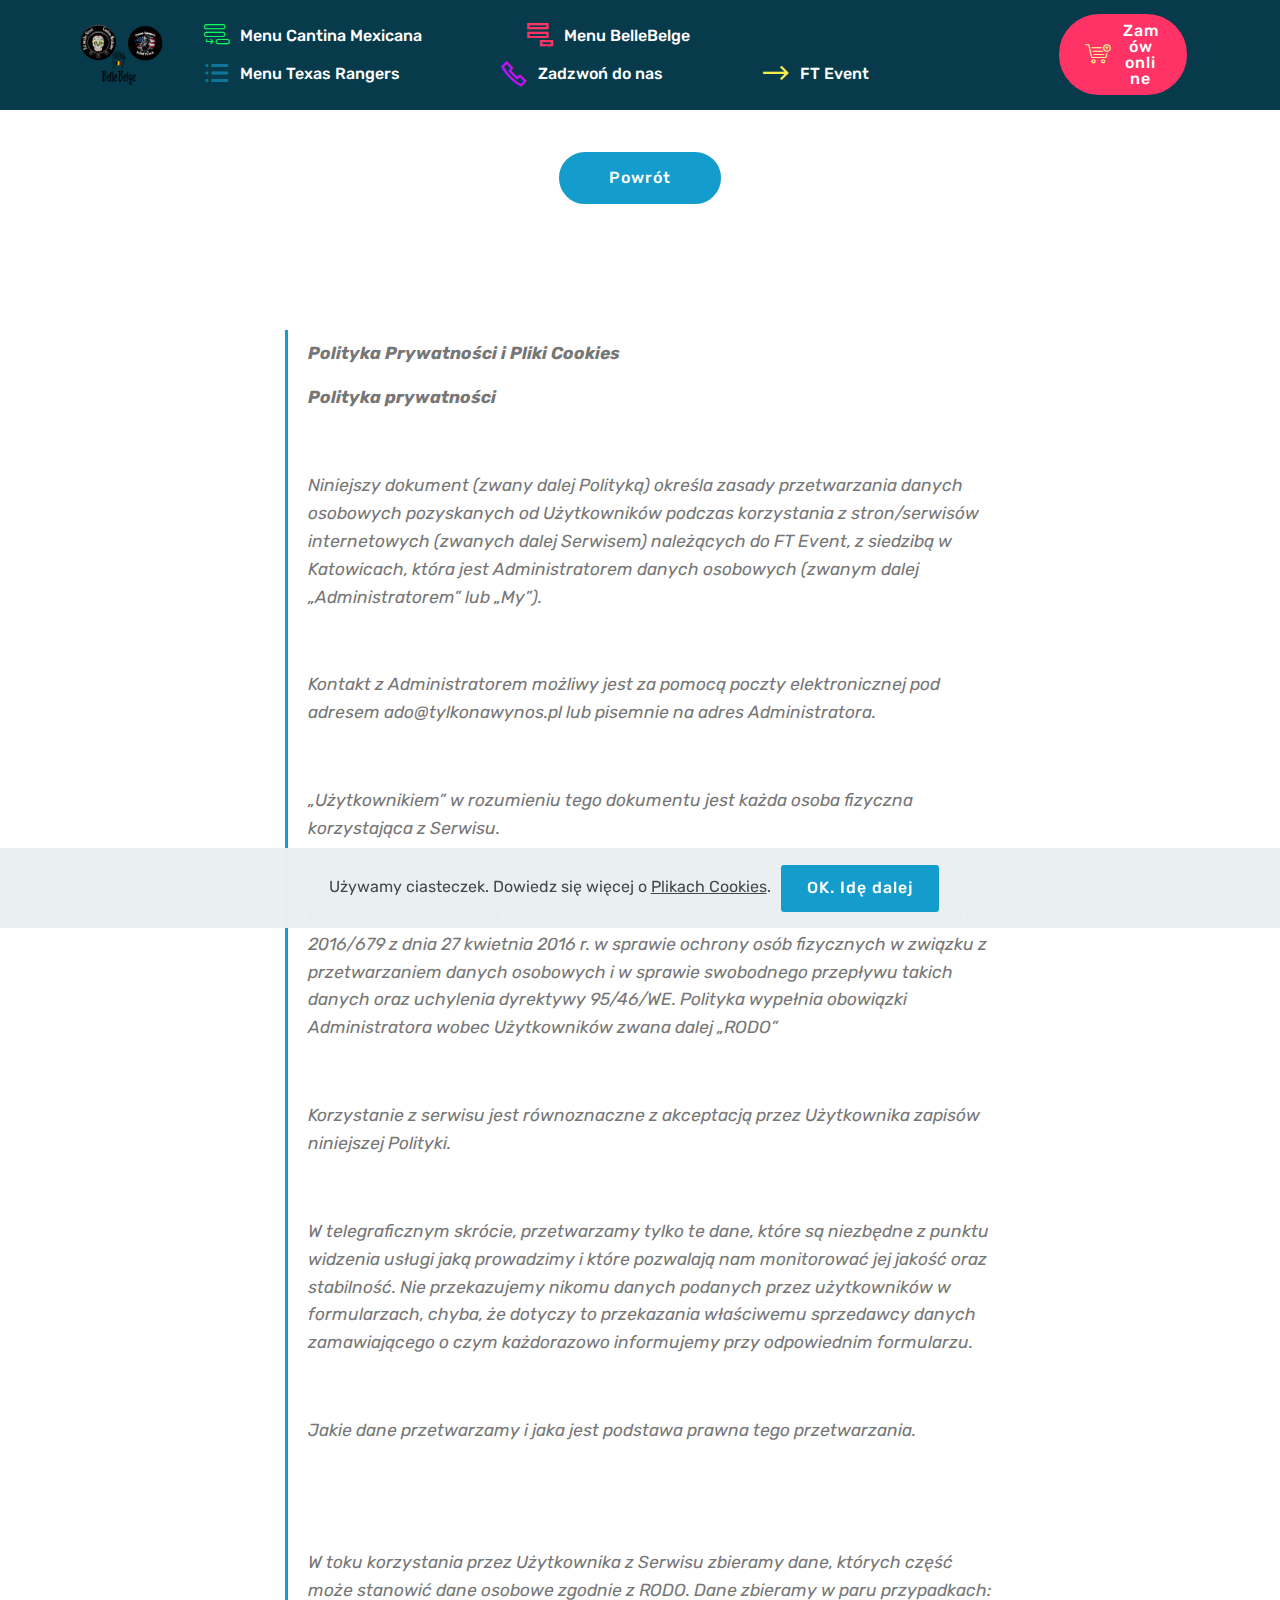
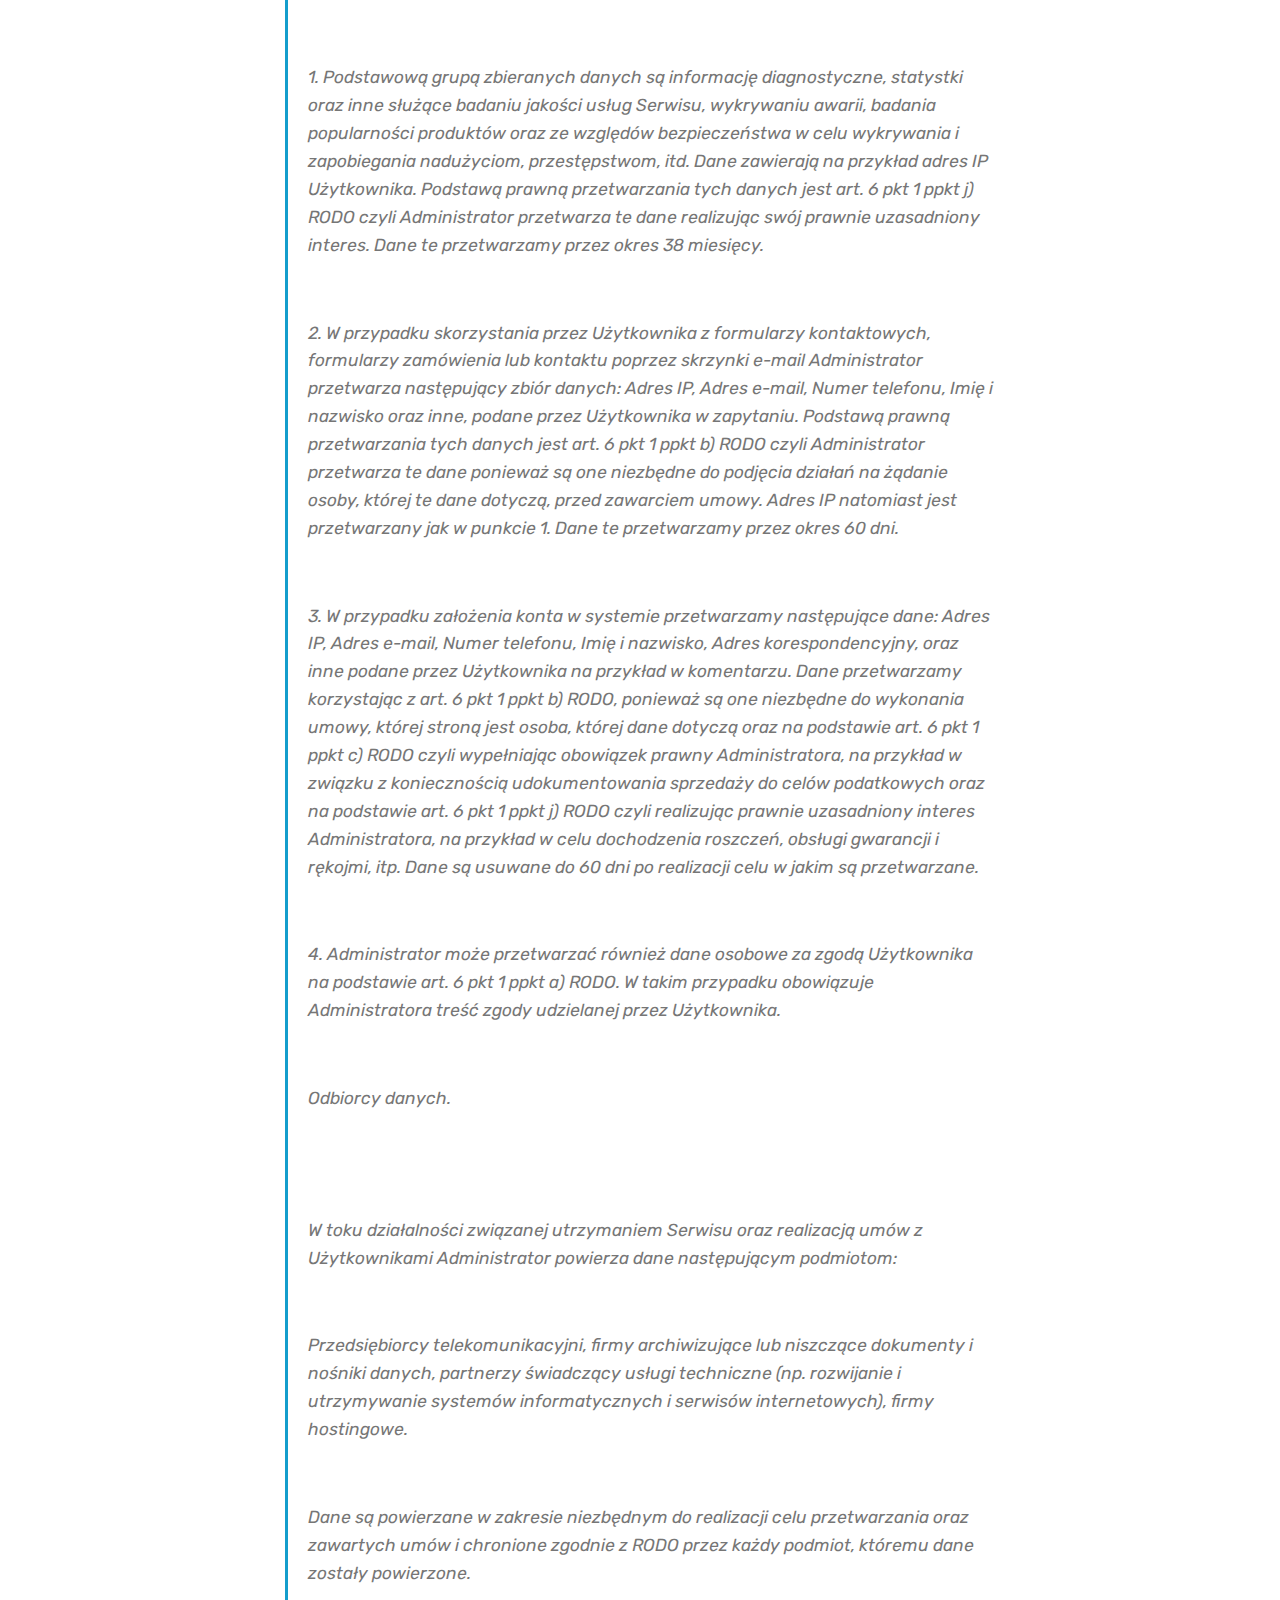
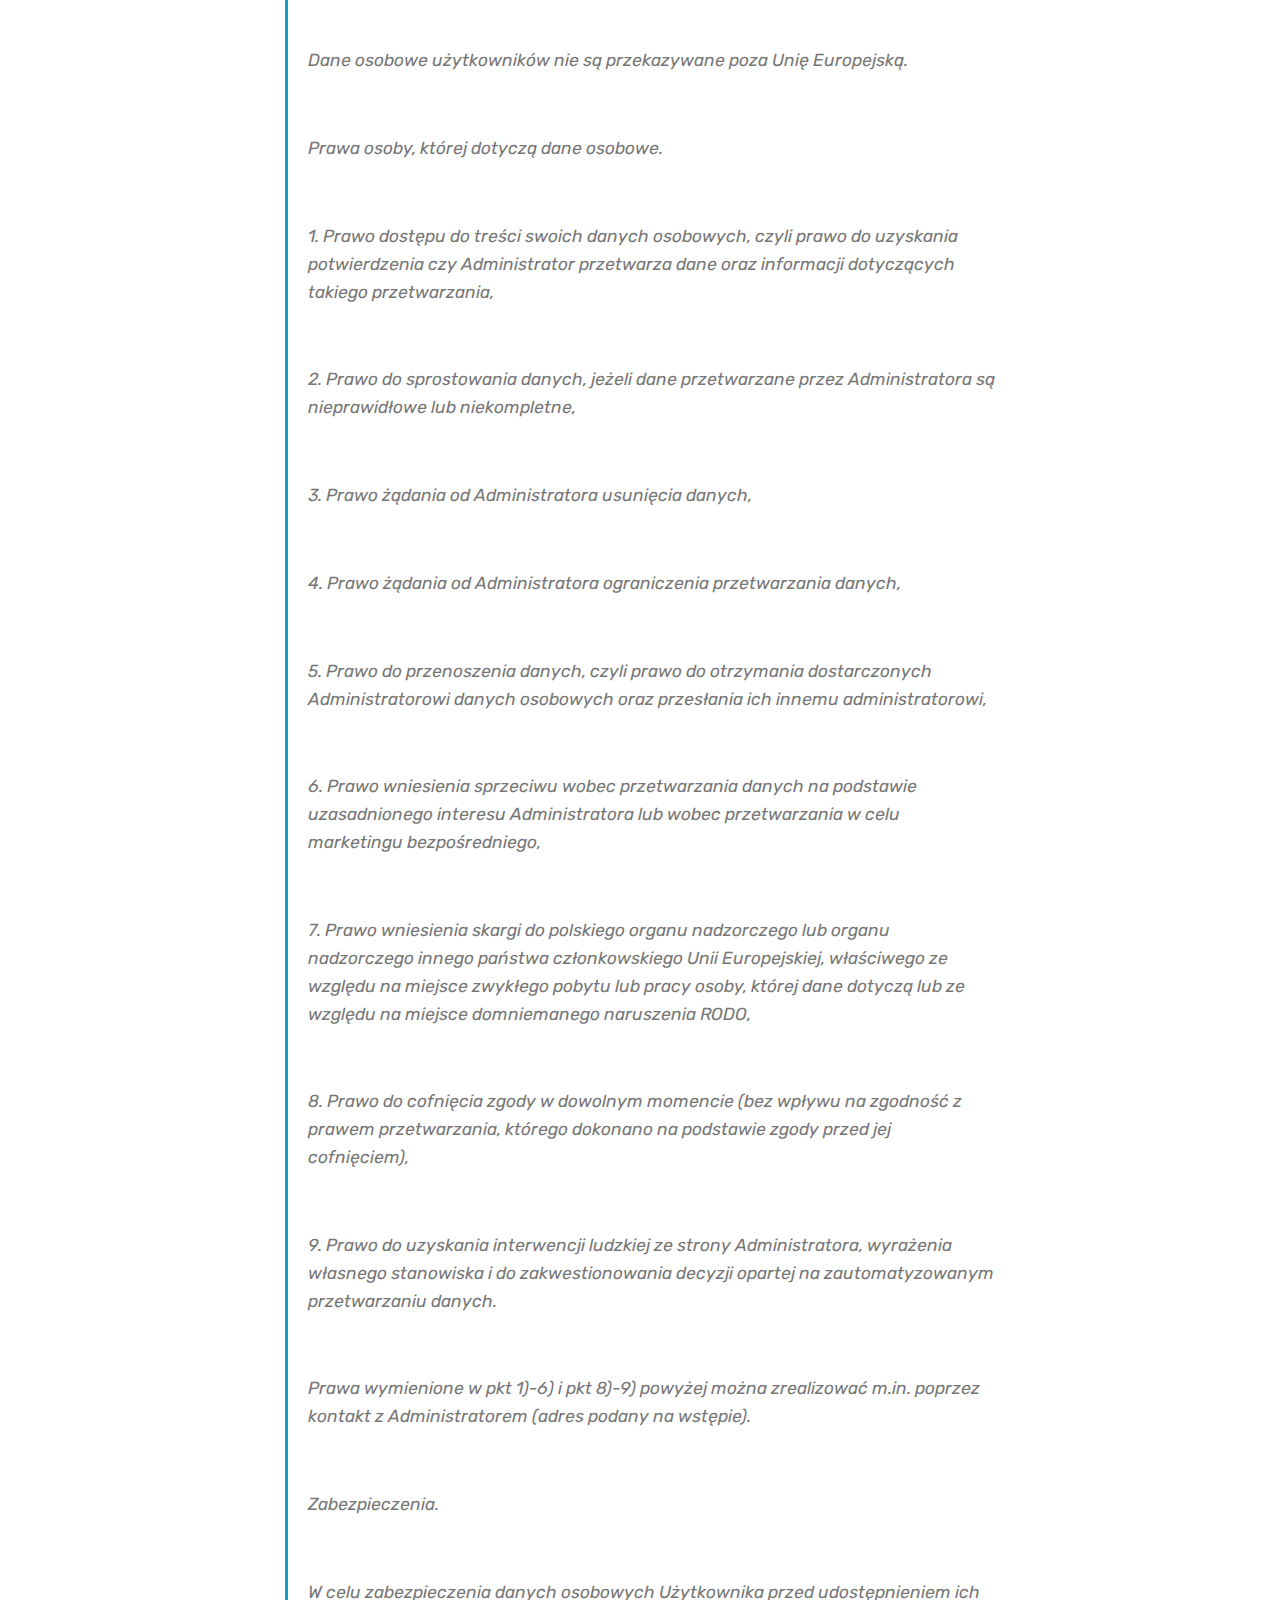
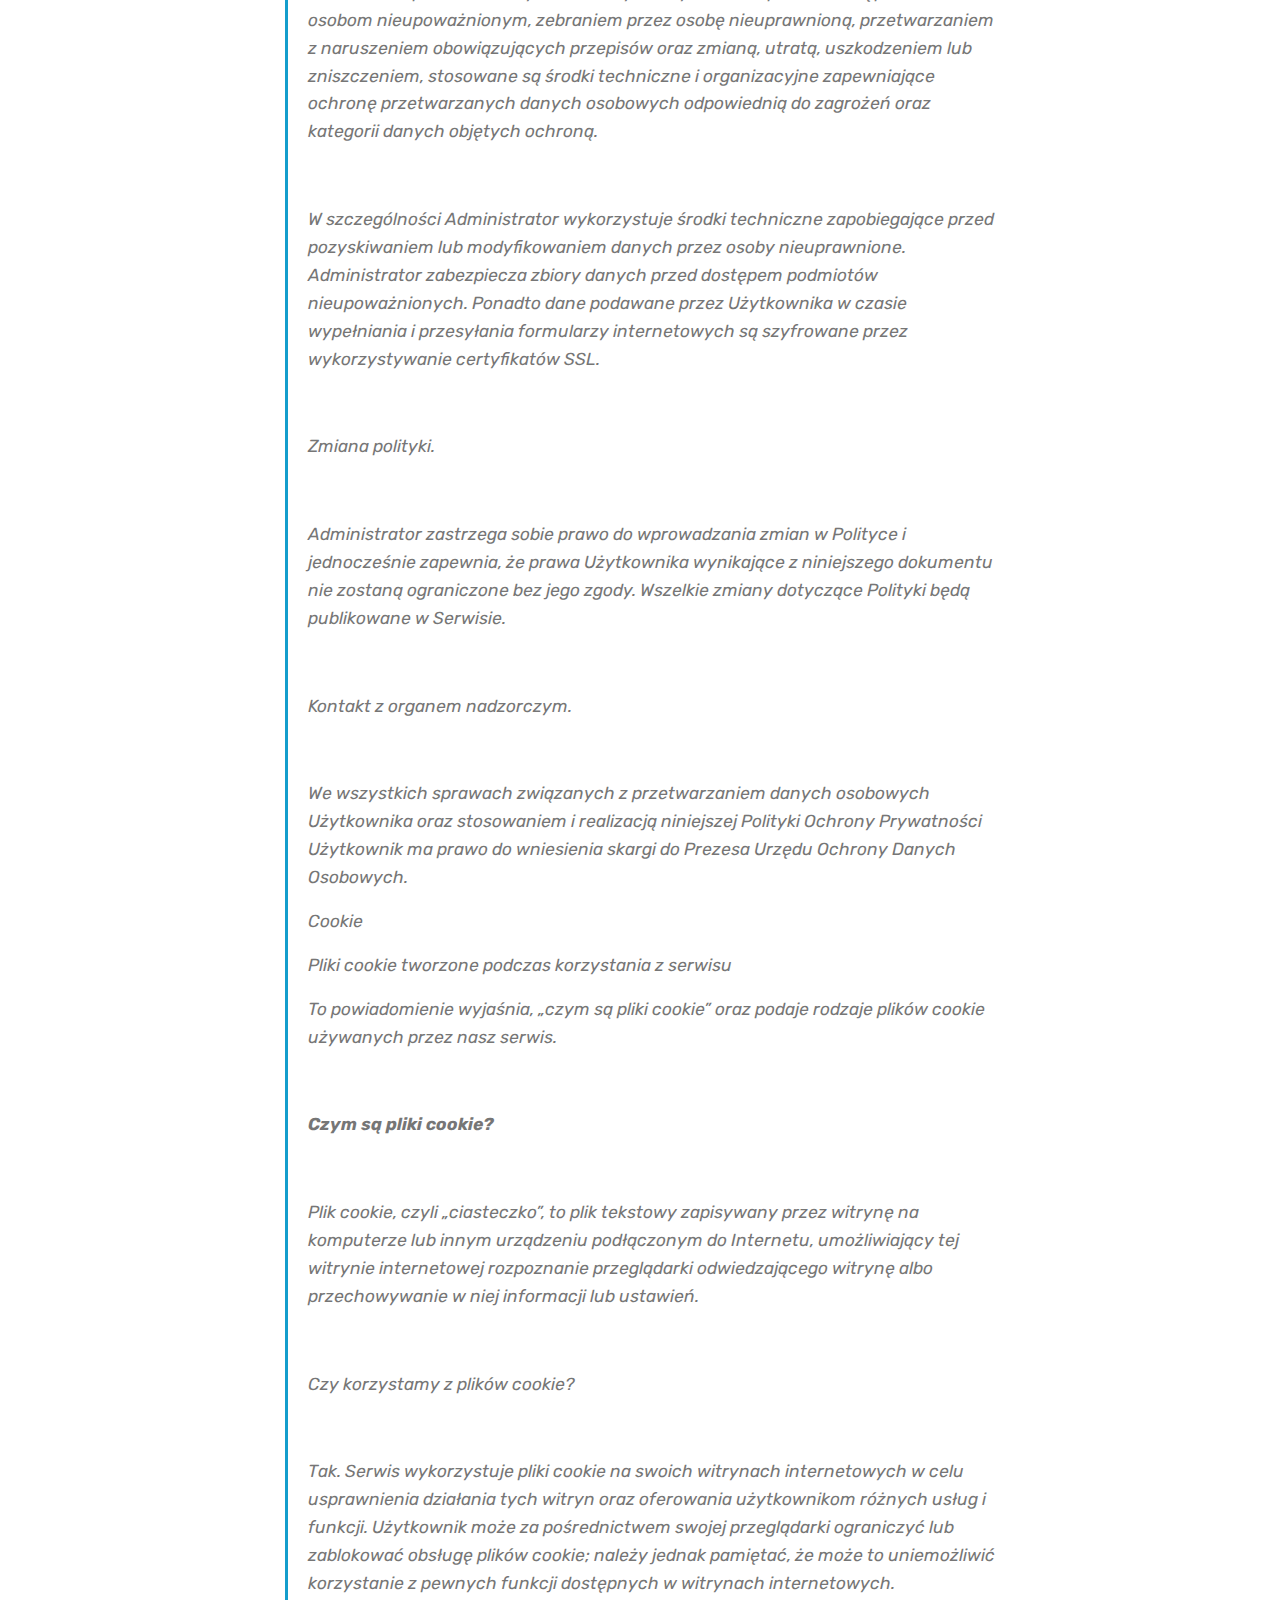
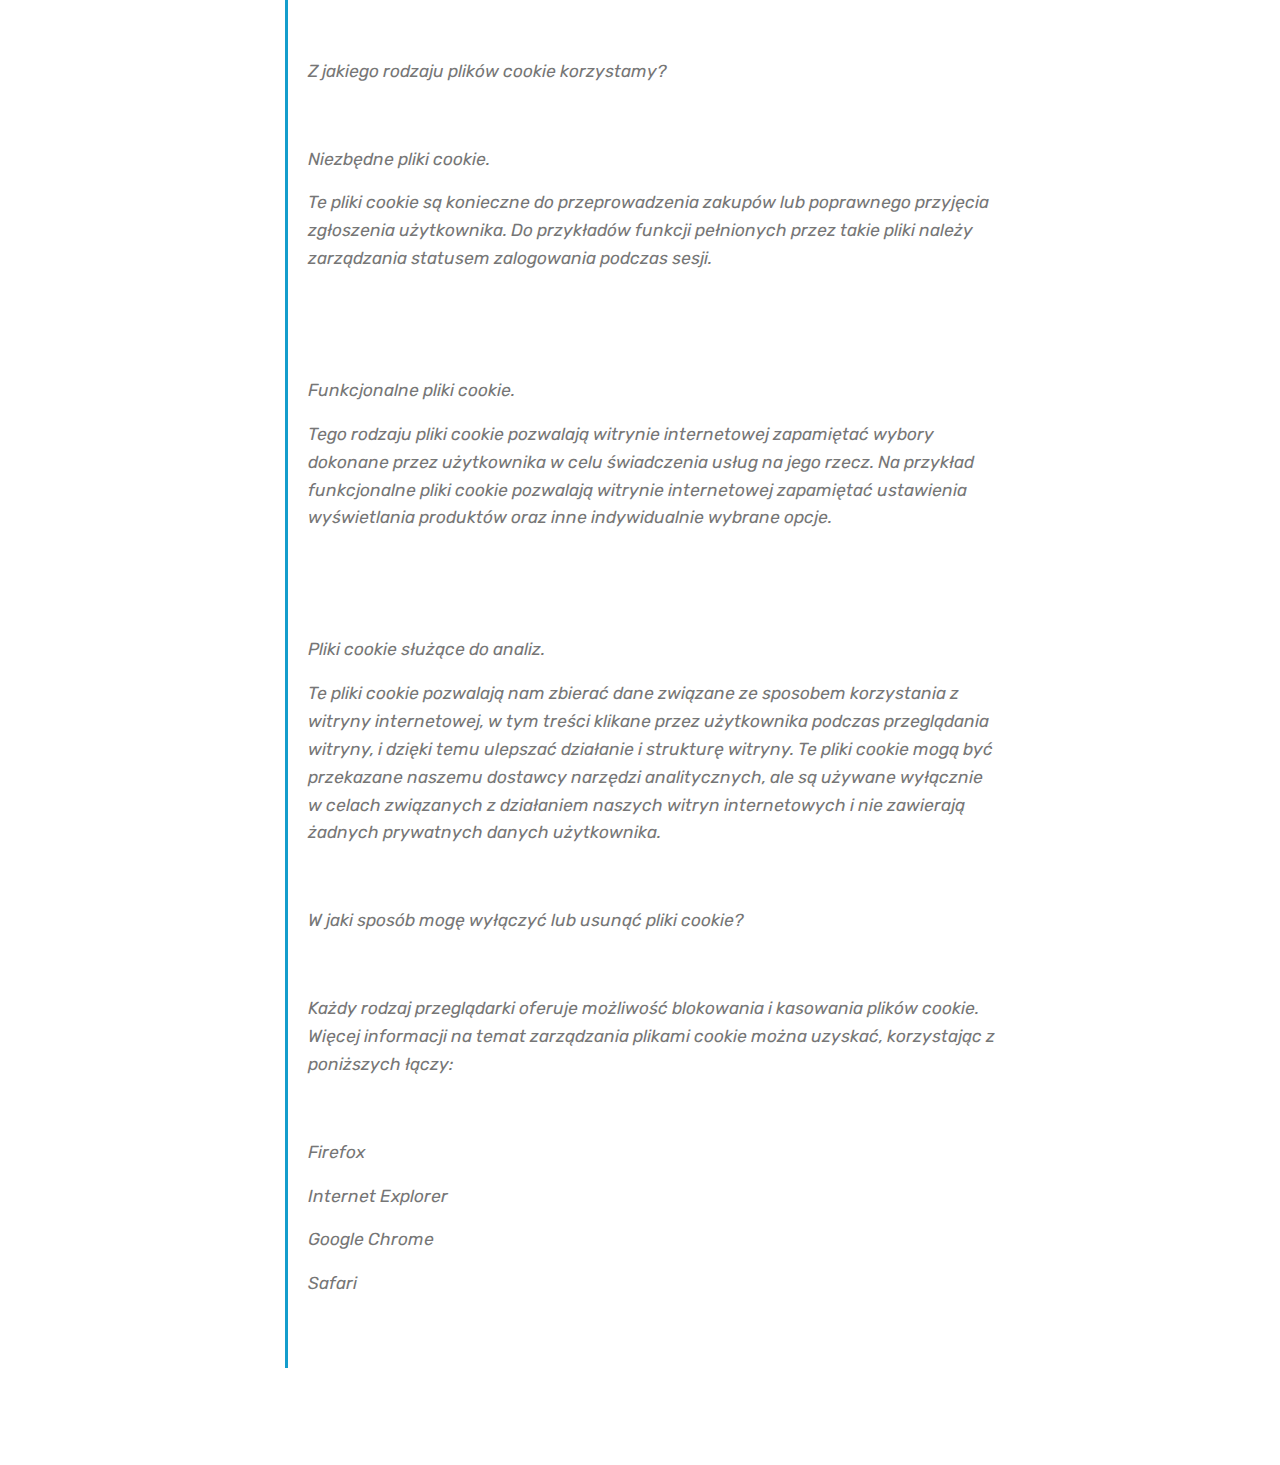
<file: Polityka.html>
<!DOCTYPE html>
<html>
<head>
  <!-- Site made with Mobirise Website Builder v4.12.3, https://mobirise.com -->
  <meta charset="UTF-8">
  <meta http-equiv="X-UA-Compatible" content="IE=edge">
  <meta name="generator" content="Mobirise v4.12.3, mobirise.com">
  <meta name="viewport" content="width=device-width, initial-scale=1, minimum-scale=1">
  <link rel="shortcut icon" href="assets/images/3-trucki-logo1.png" type="image/x-icon">
  <meta name="description" content="Polityka Prywatności">
  
  
  <title>Polityka</title>
  <link rel="stylesheet" href="assets/themify/css/themify-icons.css">
  <link rel="stylesheet" href="assets/web/assets/mobirise-icons2/mobirise2.css">
  <link rel="stylesheet" href="assets/web/assets/mobirise-icons/mobirise-icons.css">
  <link rel="stylesheet" href="assets/facebook-plugin/style.css">
  <link rel="stylesheet" href="assets/bootstrap/css/bootstrap.min.css">
  <link rel="stylesheet" href="assets/bootstrap/css/bootstrap-grid.min.css">
  <link rel="stylesheet" href="assets/bootstrap/css/bootstrap-reboot.min.css">
  <link rel="stylesheet" href="assets/dropdown/css/style.css">
  <link rel="stylesheet" href="assets/tether/tether.min.css">
  <link rel="stylesheet" href="assets/theme/css/style.css">
  <link rel="preload" as="style" href="assets/mobirise/css/mbr-additional.css"><link rel="stylesheet" href="assets/mobirise/css/mbr-additional.css" type="text/css">
  
  
  
</head>
<body>
  <section class="menu cid-rWJRiGrAoS" once="menu" id="menu1-a">

    

    <nav class="navbar navbar-expand beta-menu navbar-dropdown align-items-center navbar-fixed-top navbar-toggleable-sm">
        <button class="navbar-toggler navbar-toggler-right" type="button" data-toggle="collapse" data-target="#navbarSupportedContent" aria-controls="navbarSupportedContent" aria-expanded="false" aria-label="Toggle navigation">
            <div class="hamburger">
                <span></span>
                <span></span>
                <span></span>
                <span></span>
            </div>
        </button>
        <div class="menu-logo">
            <div class="navbar-brand">
                <span class="navbar-logo">
                    <a href="tel:509200228">
                         <img src="assets/images/3-trucki-logo1.png" alt="Zadzwoń do nas" title="Zadzwoń do nas" style="height: 3.8rem;">
                    </a>
                </span>
                
            </div>
        </div>
        <div class="collapse navbar-collapse" id="navbarSupportedContent">
            <ul class="navbar-nav nav-dropdown" data-app-modern-menu="true"><li class="nav-item">
                    <a class="nav-link link text-white display-4" href="index.html#services6-4"><span class="mbri-add-submenu mbr-iconfont mbr-iconfont-btn" style="color: rgb(15, 250, 91);"></span>
                        Menu Cantina Mexicana &nbsp; &nbsp; &nbsp; &nbsp; &nbsp; &nbsp; &nbsp; &nbsp; &nbsp; &nbsp;&nbsp;</a>
                </li><li class="nav-item"><a class="nav-link link text-white display-4" href="index.html#services6-3"><span class="mobi-mbri mobi-mbri-add-submenu mbr-iconfont mbr-iconfont-btn" style="color: rgb(255, 51, 102);"></span>
                        Menu BelleBelge &nbsp; &nbsp; &nbsp; &nbsp; &nbsp; &nbsp; &nbsp; &nbsp; &nbsp; &nbsp;</a></li><li class="nav-item"><a class="nav-link link text-white display-4" href="index.html#services6-5"><span class="ti-menu-alt mbr-iconfont mbr-iconfont-btn" style="color: rgb(15, 118, 153);"></span>
                        Menu Texas Rangers &nbsp; &nbsp; &nbsp; &nbsp; &nbsp; &nbsp; &nbsp; &nbsp; &nbsp; &nbsp;</a></li><li class="nav-item"><a class="nav-link link text-white display-4" href="tel:509200228"><span class="mobi-mbri mobi-mbri-phone mbr-iconfont mbr-iconfont-btn" style="color: rgb(201, 15, 250);"></span>Zadzwoń do nas &nbsp; &nbsp; &nbsp; &nbsp; &nbsp; &nbsp; &nbsp; &nbsp; &nbsp; &nbsp;</a></li>
                <li class="nav-item">
                    <a class="nav-link link text-white display-4" href="https://cantinamexicana.github.io/FTEventONTour/" target="_blank"><span class="mobi-mbri mobi-mbri-right mbr-iconfont mbr-iconfont-btn" style="color: rgb(247, 237, 74);"></span>
                        
                        FT Event</a>
                </li></ul>
            <div class="navbar-buttons mbr-section-btn"><a class="btn btn-sm btn-secondary display-4" href="tel:509200228"><span class="mbri-cart-add mbr-iconfont mbr-iconfont-btn" style="color: rgb(249, 242, 149);"></span>
                    Zamów online</a></div>
        </div>
    </nav>
</section>

<section class="engine"><a href="https://mobirise.info/z">best css templates</a></section><section once="footers" class="cid-rWJRHS1mlq" id="footer6-b">

    

    

    <div class="container">
        <div class="media-container-row align-center mbr-white">
            <div class="col-12">
                <p class="mbr-text mb-0 mbr-fonts-style display-7">
                    Eat on the Street &nbsp;- Cantina Mexicana :: Belle Belge :: Texas Rangers Food Truck</p>
            </div>
        </div>
    </div>
</section>

<section class="mbr-section content8 cid-rWLNd6moof" id="content8-i">

    

    <div class="container">
        <div class="media-container-row title">
            <div class="col-12 col-md-8">
                <div class="mbr-section-btn align-center"><a class="btn btn-primary display-4" href="index.html#services6-4">Powrót</a></div>
            </div>
        </div>
    </div>
</section>

<section class="mbr-section article content1 cid-rWLNeYP2XQ" id="content2-j">

     

    <div class="container">
        <div class="media-container-row">
            <div class="mbr-text col-12 col-md-8 mbr-fonts-style display-5">
                <blockquote><p><strong>Polityka Prywatności i Pliki Cookies</strong></p><p><strong>Polityka prywatności</strong></p><p><br></p><p>Niniejszy dokument (zwany dalej Polityką) określa zasady przetwarzania danych osobowych pozyskanych od Użytkowników podczas korzystania z stron/serwisów internetowych (zwanych dalej Serwisem) należących do FT Event, z siedzibą w Katowicach, która jest Administratorem danych osobowych (zwanym dalej „Administratorem” lub „My”).</p><p><br></p><p>Kontakt z Administratorem możliwy jest za pomocą poczty elektronicznej pod adresem ado@tylkonawynos.pl lub pisemnie na adres Administratora.</p><p><br></p><p>„Użytkownikiem” w rozumieniu tego dokumentu jest każda osoba fizyczna korzystająca z Serwisu.</p><p><br></p><p>Podstawą prawą Polityki jest Rozporządzenie Parlamentu Europejskiego i Rady (UE) 2016/679 z dnia 27 kwietnia 2016 r. w sprawie ochrony osób fizycznych w związku z przetwarzaniem danych osobowych i w sprawie swobodnego przepływu takich danych oraz uchylenia dyrektywy 95/46/WE. Polityka wypełnia obowiązki Administratora wobec Użytkowników zwana dalej „RODO”</p><p><br></p><p>Korzystanie z serwisu jest równoznaczne z akceptacją przez Użytkownika zapisów niniejszej Polityki.</p><p><br></p><p>W telegraficznym skrócie, przetwarzamy tylko te dane, które są niezbędne z punktu widzenia usługi jaką prowadzimy i które pozwalają nam monitorować jej jakość oraz stabilność. Nie przekazujemy nikomu danych podanych przez użytkowników w formularzach, chyba, że dotyczy to przekazania właściwemu sprzedawcy danych zamawiającego o czym każdorazowo informujemy przy odpowiednim formularzu.</p><p><br></p><p>Jakie dane przetwarzamy i jaka jest podstawa prawna tego przetwarzania.</p><p><br></p><p><br></p><p>W toku korzystania przez Użytkownika z Serwisu zbieramy dane, których część może stanowić dane osobowe zgodnie z RODO. Dane zbieramy w paru przypadkach:</p><p><br></p><p>1. Podstawową grupą zbieranych danych są informację diagnostyczne, statystki oraz inne służące badaniu jakości usług Serwisu, wykrywaniu awarii, badania popularności produktów oraz ze względów bezpieczeństwa w celu wykrywania i zapobiegania nadużyciom, przestępstwom, itd. Dane zawierają na przykład adres IP Użytkownika. Podstawą prawną przetwarzania tych danych jest art. 6 pkt 1 ppkt j) RODO czyli Administrator przetwarza te dane realizując swój prawnie uzasadniony interes. Dane te przetwarzamy przez okres 38 miesięcy.</p><p><br></p><p>2. W przypadku skorzystania przez Użytkownika z formularzy kontaktowych, formularzy zamówienia lub kontaktu poprzez skrzynki e-mail Administrator przetwarza następujący zbiór danych: Adres IP, Adres e-mail, Numer telefonu, Imię i nazwisko oraz inne, podane przez Użytkownika w zapytaniu. Podstawą prawną przetwarzania tych danych jest art. 6 pkt 1 ppkt b) RODO czyli Administrator przetwarza te dane ponieważ są one niezbędne do podjęcia działań na żądanie osoby, której te dane dotyczą, przed zawarciem umowy. Adres IP natomiast jest przetwarzany jak w punkcie 1. Dane te przetwarzamy przez okres 60 dni.</p><p><br></p><p>3. W przypadku założenia konta w systemie przetwarzamy następujące dane: Adres IP, Adres e-mail, Numer telefonu, Imię i nazwisko, Adres korespondencyjny, oraz inne podane przez Użytkownika na przykład w komentarzu. Dane przetwarzamy korzystając z art. 6 pkt 1 ppkt b) RODO, ponieważ są one niezbędne do wykonania umowy, której stroną jest osoba, której dane dotyczą oraz na podstawie art. 6 pkt 1 ppkt c) RODO czyli wypełniając obowiązek prawny Administratora, na przykład w związku z koniecznością udokumentowania sprzedaży do celów podatkowych oraz na podstawie art. 6 pkt 1 ppkt j) RODO czyli realizując prawnie uzasadniony interes Administratora, na przykład w celu dochodzenia roszczeń, obsługi gwarancji i rękojmi, itp. Dane są usuwane do 60 dni po realizacji celu w jakim są przetwarzane.</p><p><br></p><p>4. Administrator może przetwarzać również dane osobowe za zgodą Użytkownika na podstawie art. 6 pkt 1 ppkt a) RODO. W takim przypadku obowiązuje Administratora treść zgody udzielanej przez Użytkownika.</p><p><br></p><p>Odbiorcy danych.</p><p><br></p><p><br></p><p>W toku działalności związanej utrzymaniem Serwisu oraz realizacją umów z Użytkownikami Administrator powierza dane następującym podmiotom:</p><p><br></p><p>Przedsiębiorcy telekomunikacyjni, firmy archiwizujące lub niszczące dokumenty i nośniki danych, partnerzy świadczący usługi techniczne (np. rozwijanie i utrzymywanie systemów informatycznych i serwisów internetowych), firmy hostingowe.</p><p><br></p><p>Dane są powierzane w zakresie niezbędnym do realizacji celu przetwarzania oraz zawartych umów i chronione zgodnie z RODO przez każdy podmiot, któremu dane zostały powierzone.</p><p><br></p><p>Dane osobowe użytkowników nie są przekazywane poza Unię Europejską.</p><p><br></p><p>Prawa osoby, której dotyczą dane osobowe.</p><p><br></p><p>1. Prawo dostępu do treści swoich danych osobowych, czyli prawo do uzyskania potwierdzenia czy Administrator przetwarza dane oraz informacji dotyczących takiego przetwarzania,</p><p><br></p><p>2. Prawo do sprostowania danych, jeżeli dane przetwarzane przez Administratora są nieprawidłowe lub niekompletne,</p><p><br></p><p>3. Prawo żądania od Administratora usunięcia danych,</p><p><br></p><p>4. Prawo żądania od Administratora ograniczenia przetwarzania danych,</p><p><br></p><p>5. Prawo do przenoszenia danych, czyli prawo do otrzymania dostarczonych Administratorowi danych osobowych oraz przesłania ich innemu administratorowi,</p><p><br></p><p>6. Prawo wniesienia sprzeciwu wobec przetwarzania danych na podstawie uzasadnionego interesu Administratora lub wobec przetwarzania w celu marketingu bezpośredniego,</p><p><br></p><p>7. Prawo wniesienia skargi do polskiego organu nadzorczego lub organu nadzorczego innego państwa członkowskiego Unii Europejskiej, właściwego ze względu na miejsce zwykłego pobytu lub pracy osoby, której dane dotyczą lub ze względu na miejsce domniemanego naruszenia RODO,</p><p><br></p><p>8. Prawo do cofnięcia zgody w dowolnym momencie (bez wpływu na zgodność z prawem przetwarzania, którego dokonano na podstawie zgody przed jej cofnięciem),</p><p><br></p><p>9. Prawo do uzyskania interwencji ludzkiej ze strony Administratora, wyrażenia własnego stanowiska i do zakwestionowania decyzji opartej na zautomatyzowanym przetwarzaniu danych.</p><p><br></p><p>Prawa wymienione w pkt 1)-6) i pkt 8)-9) powyżej można zrealizować m.in. poprzez kontakt z Administratorem (adres podany na wstępie).</p><p><br></p><p>Zabezpieczenia.</p><p><br></p><p>W celu zabezpieczenia danych osobowych Użytkownika przed udostępnieniem ich osobom nieupoważnionym, zebraniem przez osobę nieuprawnioną, przetwarzaniem z naruszeniem obowiązujących przepisów oraz zmianą, utratą, uszkodzeniem lub zniszczeniem, stosowane są środki techniczne i organizacyjne zapewniające ochronę przetwarzanych danych osobowych odpowiednią do zagrożeń oraz kategorii danych objętych ochroną.</p><p><br></p><p>W szczególności Administrator wykorzystuje środki techniczne zapobiegające przed pozyskiwaniem lub modyfikowaniem danych przez osoby nieuprawnione. Administrator zabezpiecza zbiory danych przed dostępem podmiotów nieupoważnionych. Ponadto dane podawane przez Użytkownika w czasie wypełniania i przesyłania formularzy internetowych są szyfrowane przez wykorzystywanie certyfikatów SSL.</p><p><br></p><p>Zmiana polityki.</p><p><br></p><p>Administrator zastrzega sobie prawo do wprowadzania zmian w Polityce i jednocześnie zapewnia, że prawa Użytkownika wynikające z niniejszego dokumentu nie zostaną ograniczone bez jego zgody. Wszelkie zmiany dotyczące Polityki będą publikowane w Serwisie.</p><p><br></p><p>Kontakt z organem nadzorczym.</p><p><br></p><p>We wszystkich sprawach związanych z przetwarzaniem danych osobowych Użytkownika oraz stosowaniem i realizacją niniejszej Polityki Ochrony Prywatności Użytkownik ma prawo do wniesienia skargi do Prezesa Urzędu Ochrony Danych Osobowych.</p><p>Cookie</p><p>Pliki cookie tworzone podczas korzystania z serwisu</p><p>To powiadomienie wyjaśnia, „czym są pliki cookie” oraz podaje rodzaje plików cookie używanych przez nasz serwis.</p><p><br></p><p><strong>Czym są pliki cookie?</strong></p><p><br></p><p>Plik cookie, czyli „ciasteczko”, to plik tekstowy zapisywany przez witrynę na komputerze lub innym urządzeniu podłączonym do Internetu, umożliwiający tej witrynie internetowej rozpoznanie przeglądarki odwiedzającego witrynę albo przechowywanie w niej informacji lub ustawień.</p><p><br></p><p>Czy korzystamy z plików cookie?</p><p><br></p><p>Tak. Serwis wykorzystuje pliki cookie na swoich witrynach internetowych w celu usprawnienia działania tych witryn oraz oferowania użytkownikom różnych usług i funkcji. Użytkownik może za pośrednictwem swojej przeglądarki ograniczyć lub zablokować obsługę plików cookie; należy jednak pamiętać, że może to uniemożliwić korzystanie z pewnych funkcji dostępnych w witrynach internetowych.</p><p><br></p><p>Z jakiego rodzaju plików cookie korzystamy?</p><p><br></p><p>Niezbędne pliki cookie.</p><p>Te pliki cookie są konieczne do przeprowadzenia zakupów lub poprawnego przyjęcia zgłoszenia użytkownika. Do przykładów funkcji pełnionych przez takie pliki należy zarządzania statusem zalogowania podczas sesji.</p><p><br></p><p><br></p><p>Funkcjonalne pliki cookie.</p><p>Tego rodzaju pliki cookie pozwalają witrynie internetowej zapamiętać wybory dokonane przez użytkownika w celu świadczenia usług na jego rzecz. Na przykład funkcjonalne pliki cookie pozwalają witrynie internetowej zapamiętać ustawienia wyświetlania produktów oraz inne indywidualnie wybrane opcje.</p><p><br></p><p><br></p><p>Pliki cookie służące do analiz.</p><p>Te pliki cookie pozwalają nam zbierać dane związane ze sposobem korzystania z witryny internetowej, w tym treści klikane przez użytkownika podczas przeglądania witryny, i dzięki temu ulepszać działanie i strukturę witryny. Te pliki cookie mogą być przekazane naszemu dostawcy narzędzi analitycznych, ale są używane wyłącznie w celach związanych z działaniem naszych witryn internetowych i nie zawierają żadnych prywatnych danych użytkownika.</p><p><br></p><p>W jaki sposób mogę wyłączyć lub usunąć pliki cookie?</p><p><br></p><p>Każdy rodzaj przeglądarki oferuje możliwość blokowania i kasowania plików cookie. Więcej informacji na temat zarządzania plikami cookie można uzyskać, korzystając z poniższych łączy:</p><p><br></p><p>Firefox</p><p>Internet Explorer</p><p>Google Chrome</p><p>Safari</p><p><br></p></blockquote>
            </div>
        </div>
    </div>
</section>


  <script src="assets/popper/popper.min.js"></script>
  <script src="assets/web/assets/jquery/jquery.min.js"></script>
  <script src="https://connect.facebook.net/en_US/sdk.js#xfbml=1&version=v2.5"></script>
  <script src="https://apis.google.com/js/plusone.js"></script>
  <script src="assets/facebook-plugin/facebook-script.js"></script>
  <script src="assets/bootstrap/js/bootstrap.min.js"></script>
  <script src="assets/web/assets/cookies-alert-plugin/cookies-alert-core.js"></script>
  <script src="assets/web/assets/cookies-alert-plugin/cookies-alert-script.js"></script>
  <script src="assets/dropdown/js/nav-dropdown.js"></script>
  <script src="assets/dropdown/js/navbar-dropdown.js"></script>
  <script src="assets/touchswipe/jquery.touch-swipe.min.js"></script>
  <script src="assets/tether/tether.min.js"></script>
  <script src="assets/smoothscroll/smooth-scroll.js"></script>
  <script src="assets/theme/js/script.js"></script>
  
  
<input name="cookieData" type="hidden" data-cookie-customDialogSelector='null' data-cookie-colorText='#424a4d' data-cookie-colorBg='rgba(234, 239, 241, 0.99)' data-cookie-textButton='OK. Idę dalej' data-cookie-colorButton='' data-cookie-colorLink='#424a4d' data-cookie-underlineLink='true' data-cookie-text="Używamy ciasteczek. Dowiedz się więcej  o <a href='polityka.html'> Plikach Cookies</a>.">
   <div id="scrollToTop" class="scrollToTop mbr-arrow-up"><a style="text-align: center;"><i class="mbr-arrow-up-icon mbr-arrow-up-icon-cm cm-icon cm-icon-smallarrow-up"></i></a></div>
  </body>
</html>
</file>
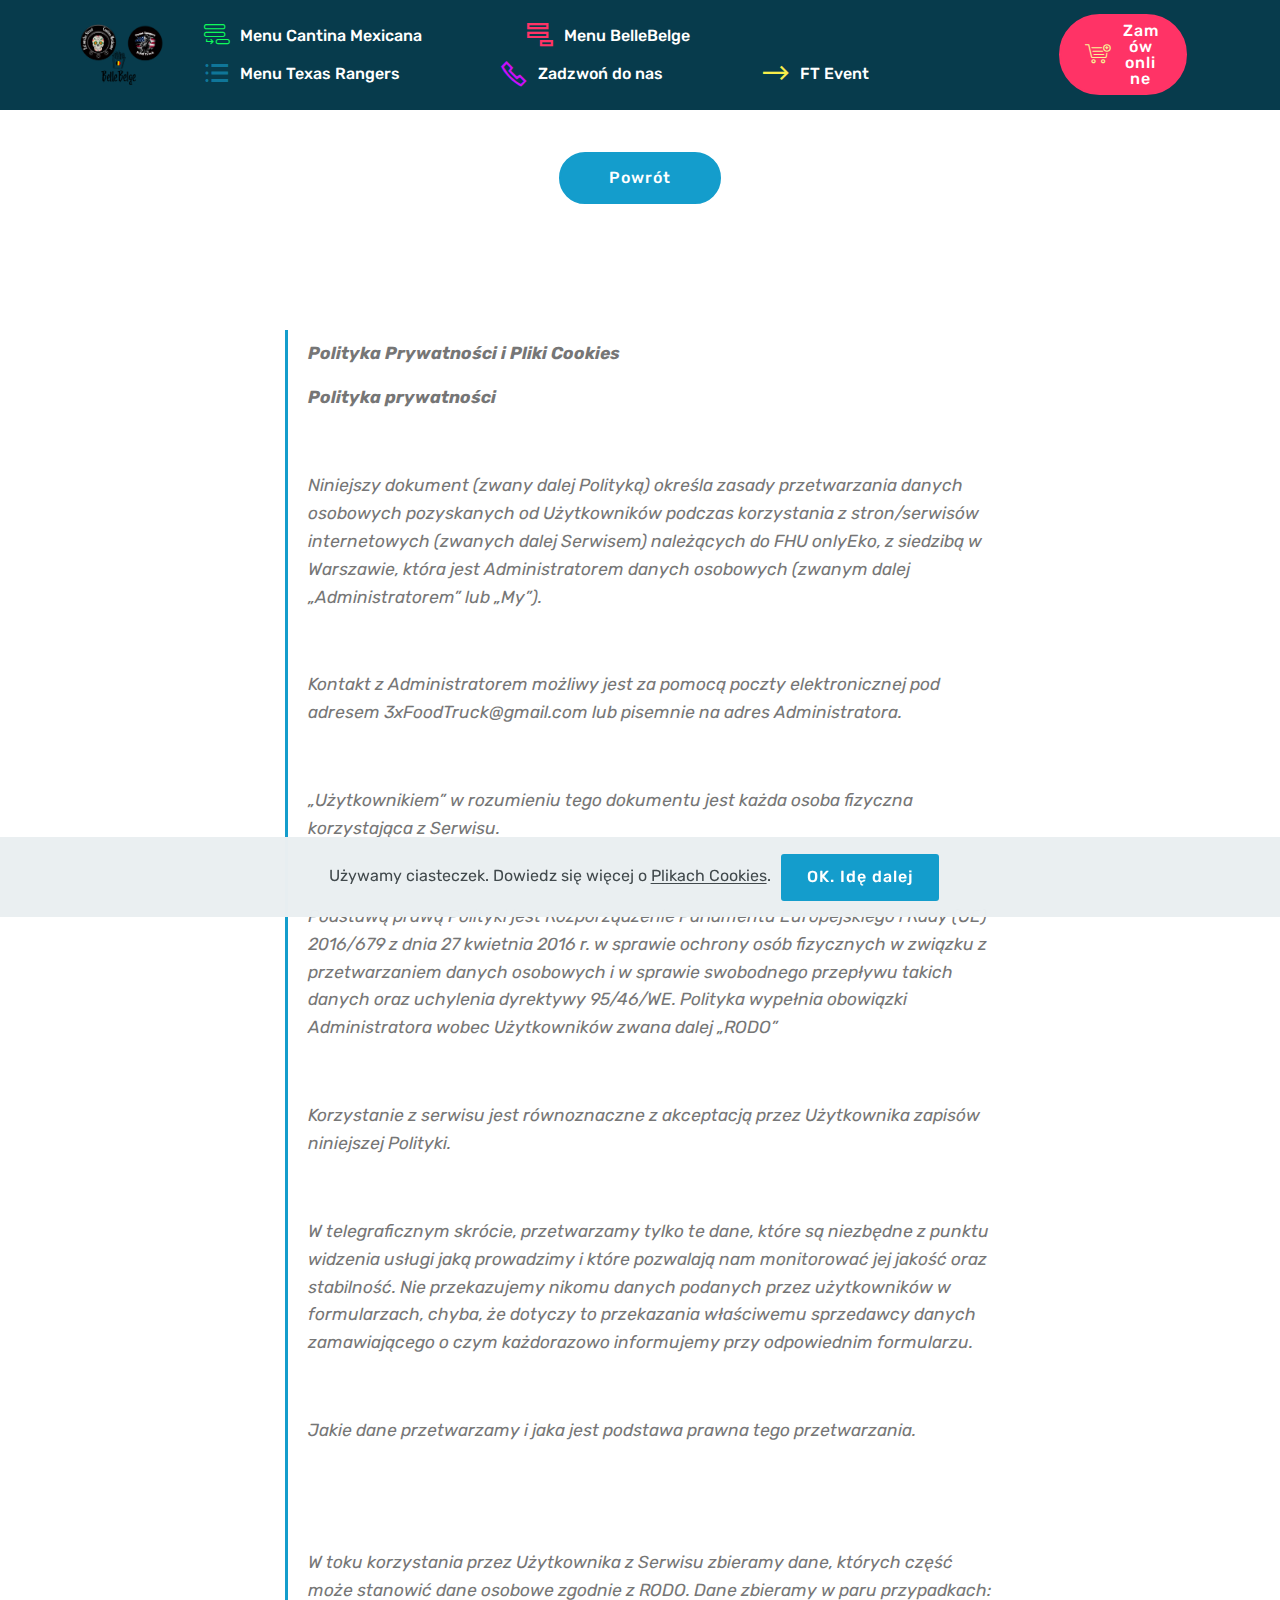
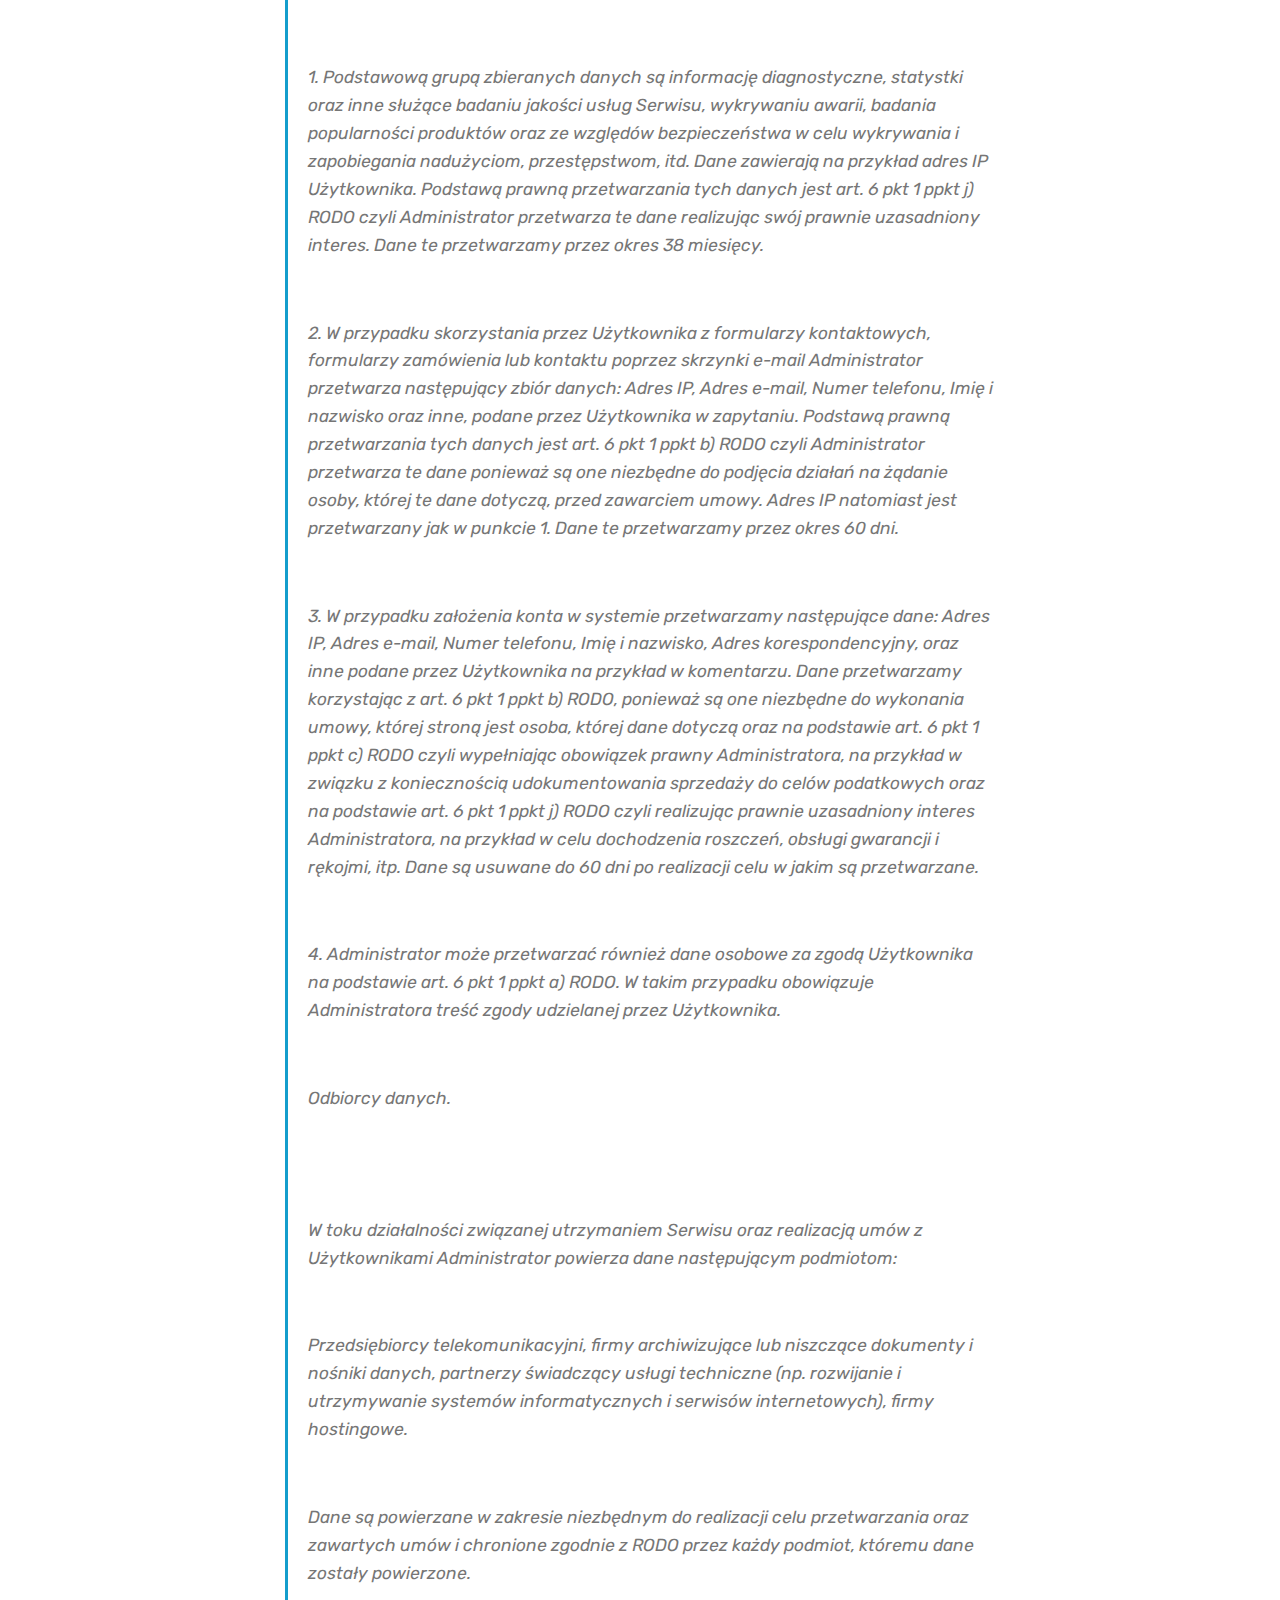
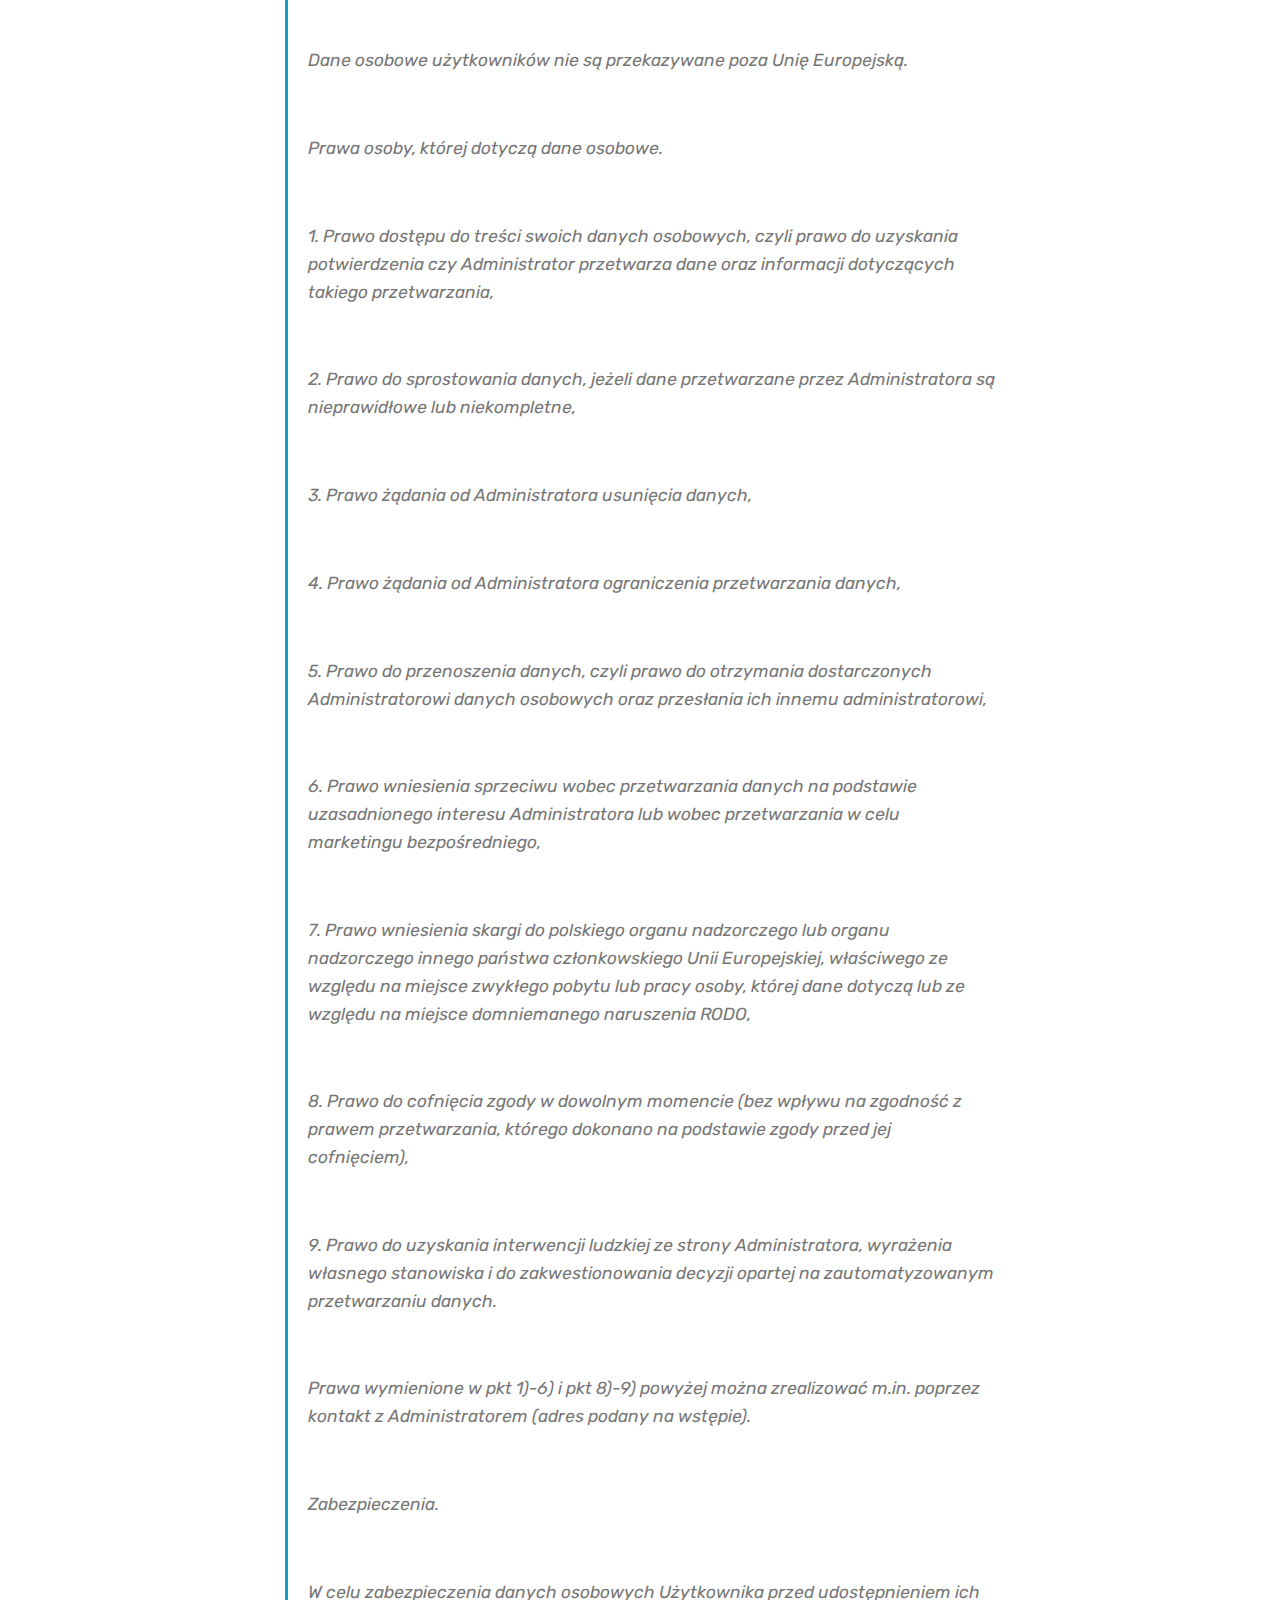
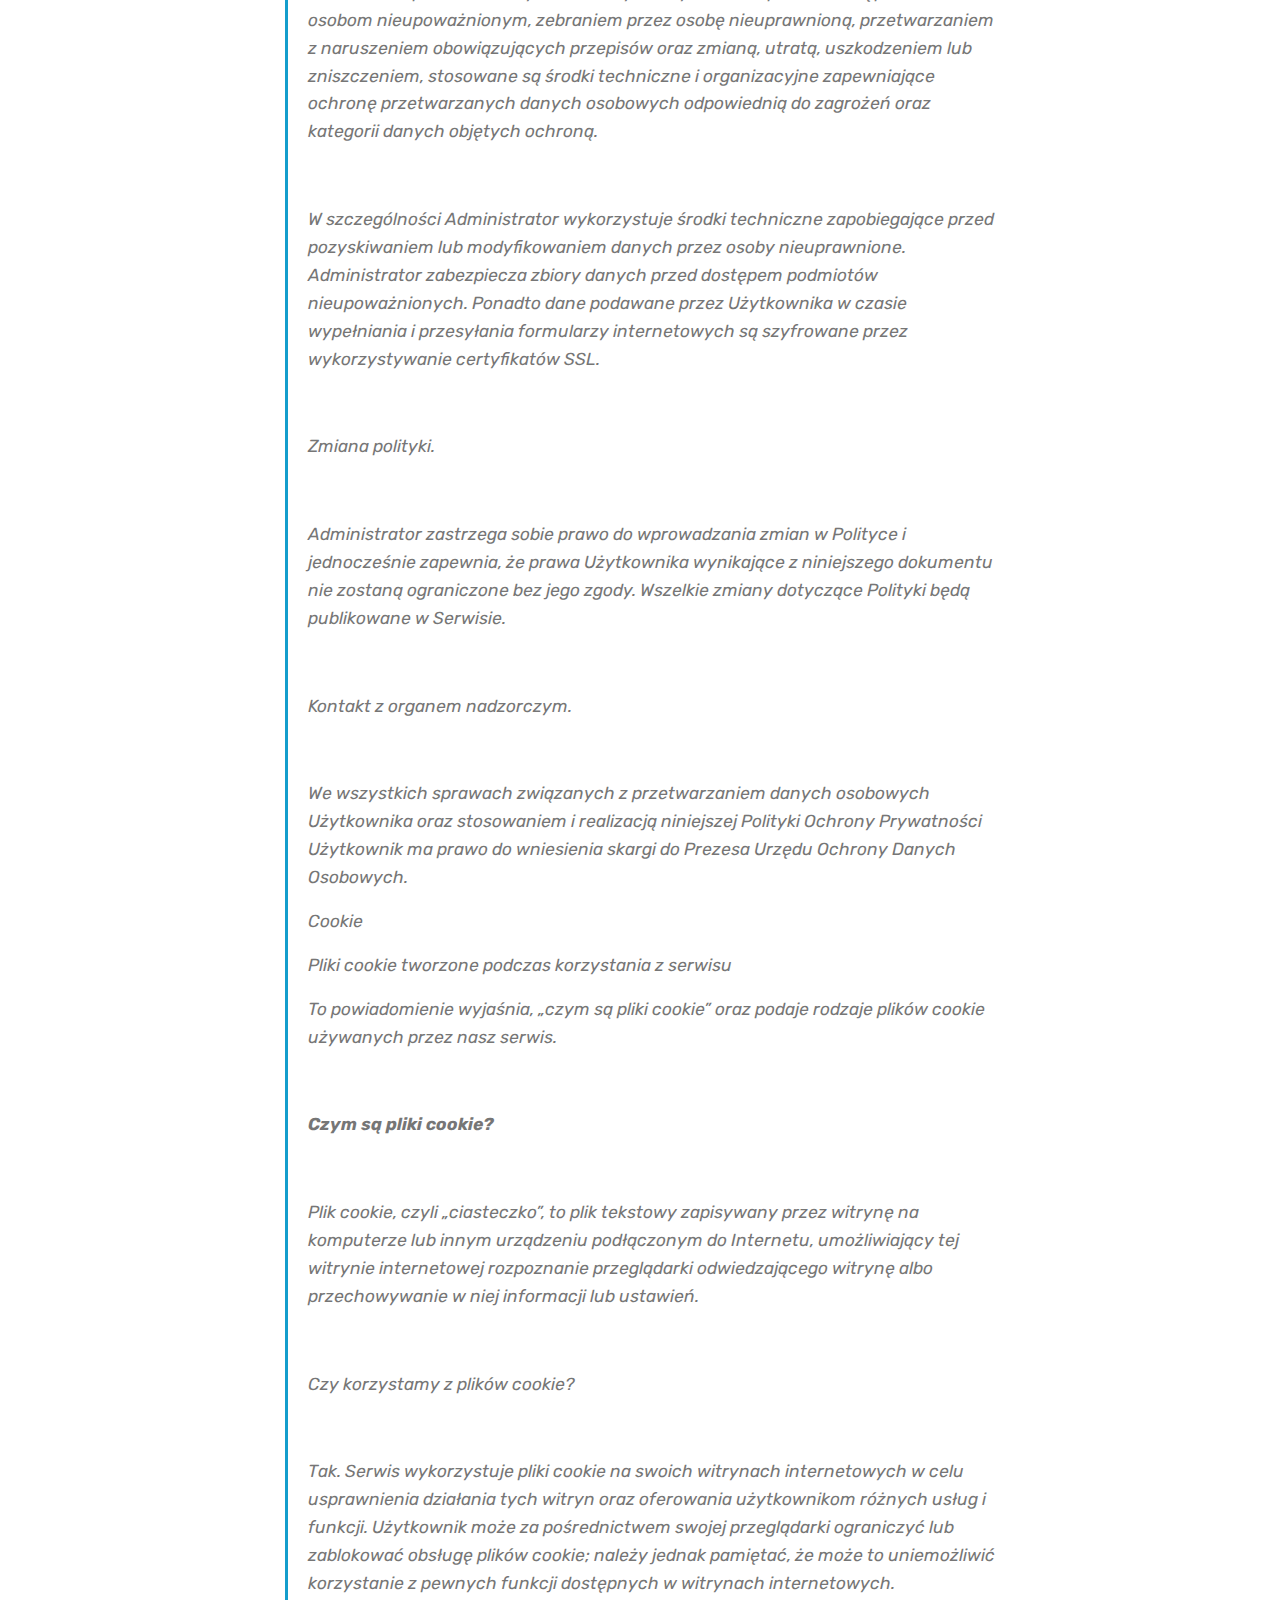
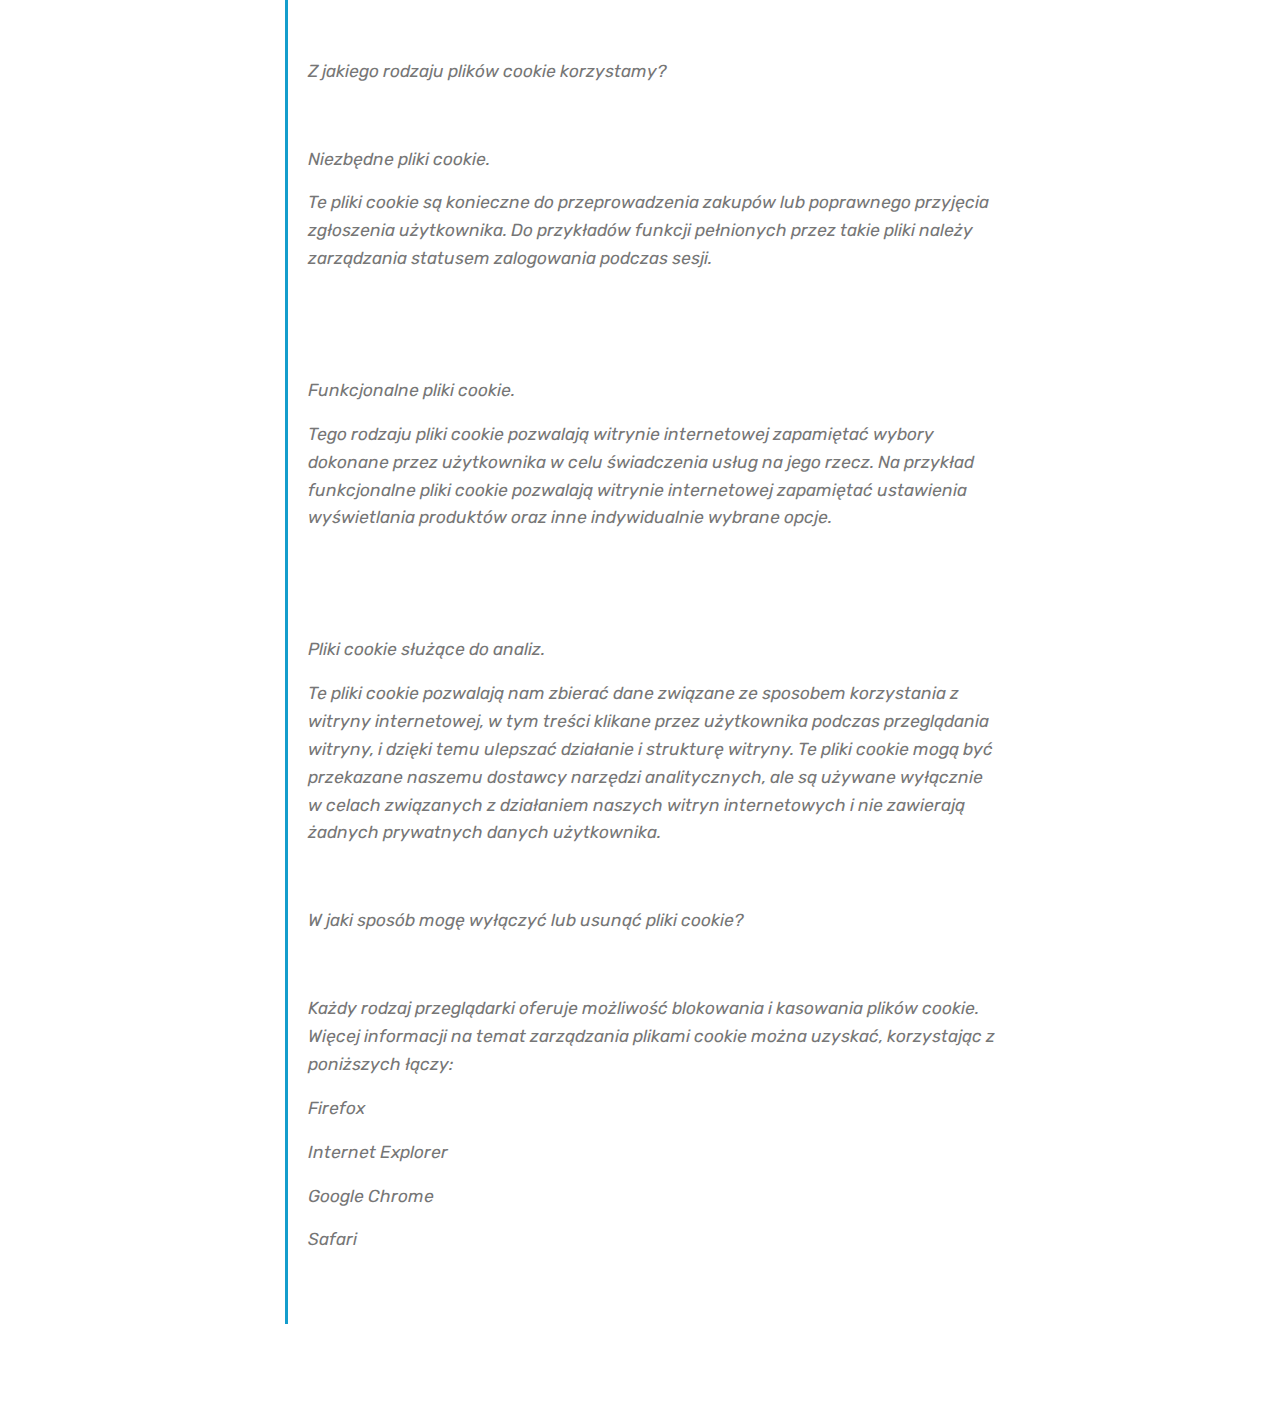
<file: polityka.html>
<!DOCTYPE html>
<html>
<head>
  <!-- Site made with Mobirise Website Builder v4.12.3, https://mobirise.com -->
  <meta charset="UTF-8">
  <meta http-equiv="X-UA-Compatible" content="IE=edge">
  <meta name="generator" content="Mobirise v4.12.3, mobirise.com">
  <meta name="viewport" content="width=device-width, initial-scale=1, minimum-scale=1">
  <link rel="shortcut icon" href="assets/images/3-trucki-logo1.png" type="image/x-icon">
  <meta name="description" content="Polityka Prywatności">
  
  
  <title>Polityka</title>
  <link rel="stylesheet" href="assets/themify/css/themify-icons.css">
  <link rel="stylesheet" href="assets/web/assets/mobirise-icons2/mobirise2.css">
  <link rel="stylesheet" href="assets/web/assets/mobirise-icons/mobirise-icons.css">
  <link rel="stylesheet" href="assets/facebook-plugin/style.css">
  <link rel="stylesheet" href="assets/bootstrap/css/bootstrap.min.css">
  <link rel="stylesheet" href="assets/bootstrap/css/bootstrap-grid.min.css">
  <link rel="stylesheet" href="assets/bootstrap/css/bootstrap-reboot.min.css">
  <link rel="stylesheet" href="assets/dropdown/css/style.css">
  <link rel="stylesheet" href="assets/tether/tether.min.css">
  <link rel="stylesheet" href="assets/theme/css/style.css">
  <link rel="preload" as="style" href="assets/mobirise/css/mbr-additional.css"><link rel="stylesheet" href="assets/mobirise/css/mbr-additional.css" type="text/css">
  
  
  
</head>
<body>
  <section class="menu cid-rWJRiGrAoS" once="menu" id="menu1-a">

    

    <nav class="navbar navbar-expand beta-menu navbar-dropdown align-items-center navbar-fixed-top navbar-toggleable-sm">
        <button class="navbar-toggler navbar-toggler-right" type="button" data-toggle="collapse" data-target="#navbarSupportedContent" aria-controls="navbarSupportedContent" aria-expanded="false" aria-label="Toggle navigation">
            <div class="hamburger">
                <span></span>
                <span></span>
                <span></span>
                <span></span>
            </div>
        </button>
        <div class="menu-logo">
            <div class="navbar-brand">
                <span class="navbar-logo">
                    <a href="tel:509200228">
                         <img src="assets/images/3-trucki-logo1.png" alt="Zadzwoń do nas" title="Zadzwoń do nas" style="height: 3.8rem;">
                    </a>
                </span>
                
            </div>
        </div>
        <div class="collapse navbar-collapse" id="navbarSupportedContent">
            <ul class="navbar-nav nav-dropdown" data-app-modern-menu="true"><li class="nav-item">
                    <a class="nav-link link text-white display-4" href="index.html#services6-4"><span class="mbri-add-submenu mbr-iconfont mbr-iconfont-btn" style="color: rgb(15, 250, 91);"></span>
                        Menu Cantina Mexicana &nbsp; &nbsp; &nbsp; &nbsp; &nbsp; &nbsp; &nbsp; &nbsp; &nbsp; &nbsp;&nbsp;</a>
                </li><li class="nav-item"><a class="nav-link link text-white display-4" href="index.html#services6-3"><span class="mobi-mbri mobi-mbri-add-submenu mbr-iconfont mbr-iconfont-btn" style="color: rgb(255, 51, 102);"></span>
                        Menu BelleBelge &nbsp; &nbsp; &nbsp; &nbsp; &nbsp; &nbsp; &nbsp; &nbsp; &nbsp; &nbsp;</a></li><li class="nav-item"><a class="nav-link link text-white display-4" href="index.html#services6-5"><span class="ti-menu-alt mbr-iconfont mbr-iconfont-btn" style="color: rgb(15, 118, 153);"></span>
                        Menu Texas Rangers &nbsp; &nbsp; &nbsp; &nbsp; &nbsp; &nbsp; &nbsp; &nbsp; &nbsp; &nbsp;</a></li><li class="nav-item"><a class="nav-link link text-white display-4" href="tel:509200228"><span class="mobi-mbri mobi-mbri-phone mbr-iconfont mbr-iconfont-btn" style="color: rgb(201, 15, 250);"></span>Zadzwoń do nas &nbsp; &nbsp; &nbsp; &nbsp; &nbsp; &nbsp; &nbsp; &nbsp; &nbsp; &nbsp;</a></li>
                <li class="nav-item">
                    <a class="nav-link link text-white display-4" href="https://cantinamexicana.github.io/FTEventONTour/" target="_blank"><span class="mobi-mbri mobi-mbri-right mbr-iconfont mbr-iconfont-btn" style="color: rgb(247, 237, 74);"></span>
                        
                        FT Event</a>
                </li></ul>
            <div class="navbar-buttons mbr-section-btn"><a class="btn btn-sm btn-secondary display-4" href="tel:509200228"><span class="mbri-cart-add mbr-iconfont mbr-iconfont-btn" style="color: rgb(249, 242, 149);"></span>
                    Zamów online</a></div>
        </div>
    </nav>
</section>

<section class="engine"><a href="https://mobirise.info/q">free responsive site templates</a></section><section once="footers" class="cid-rWJRHS1mlq" id="footer6-b">

    

    

    <div class="container">
        <div class="media-container-row align-center mbr-white">
            <div class="col-12">
                <p class="mbr-text mb-0 mbr-fonts-style display-7">
                    Eat on the Street &nbsp;- Cantina Mexicana :: Belle Belge :: Texas Rangers Food Truck</p>
            </div>
        </div>
    </div>
</section>

<section class="mbr-section content8 cid-rWLNd6moof" id="content8-i">

    

    <div class="container">
        <div class="media-container-row title">
            <div class="col-12 col-md-8">
                <div class="mbr-section-btn align-center"><a class="btn btn-primary display-4" href="index.html#services6-4">Powrót</a></div>
            </div>
        </div>
    </div>
</section>

<section class="mbr-section article content1 cid-rWLNeYP2XQ" id="content2-j">

     

    <div class="container">
        <div class="media-container-row">
            <div class="mbr-text col-12 col-md-8 mbr-fonts-style display-5">
                <blockquote><p><strong>Polityka Prywatności i Pliki Cookies</strong></p><p><strong>Polityka prywatności</strong></p><p><br></p><p>Niniejszy dokument (zwany dalej Polityką) określa zasady przetwarzania danych osobowych pozyskanych od Użytkowników podczas korzystania z stron/serwisów internetowych (zwanych dalej Serwisem) należących do FHU onlyEko, z siedzibą w Warszawie, która jest Administratorem danych osobowych (zwanym dalej „Administratorem” lub „My”).</p><p><br></p><p>Kontakt z Administratorem możliwy jest za pomocą poczty elektronicznej pod adresem 3xFoodTruck@gmail.com lub pisemnie na adres Administratora.</p><p><br></p><p>„Użytkownikiem” w rozumieniu tego dokumentu jest każda osoba fizyczna korzystająca z Serwisu.</p><p><br></p><p>Podstawą prawą Polityki jest Rozporządzenie Parlamentu Europejskiego i Rady (UE) 2016/679 z dnia 27 kwietnia 2016 r. w sprawie ochrony osób fizycznych w związku z przetwarzaniem danych osobowych i w sprawie swobodnego przepływu takich danych oraz uchylenia dyrektywy 95/46/WE. Polityka wypełnia obowiązki Administratora wobec Użytkowników zwana dalej „RODO”</p><p><br></p><p>Korzystanie z serwisu jest równoznaczne z akceptacją przez Użytkownika zapisów niniejszej Polityki.</p><p><br></p><p>W telegraficznym skrócie, przetwarzamy tylko te dane, które są niezbędne z punktu widzenia usługi jaką prowadzimy i które pozwalają nam monitorować jej jakość oraz stabilność. Nie przekazujemy nikomu danych podanych przez użytkowników w formularzach, chyba, że dotyczy to przekazania właściwemu sprzedawcy danych zamawiającego o czym każdorazowo informujemy przy odpowiednim formularzu.</p><p><br></p><p>Jakie dane przetwarzamy i jaka jest podstawa prawna tego przetwarzania.</p><p><br></p><p><br></p><p>W toku korzystania przez Użytkownika z Serwisu zbieramy dane, których część może stanowić dane osobowe zgodnie z RODO. Dane zbieramy w paru przypadkach:</p><p><br></p><p>1. Podstawową grupą zbieranych danych są informację diagnostyczne, statystki oraz inne służące badaniu jakości usług Serwisu, wykrywaniu awarii, badania popularności produktów oraz ze względów bezpieczeństwa w celu wykrywania i zapobiegania nadużyciom, przestępstwom, itd. Dane zawierają na przykład adres IP Użytkownika. Podstawą prawną przetwarzania tych danych jest art. 6 pkt 1 ppkt j) RODO czyli Administrator przetwarza te dane realizując swój prawnie uzasadniony interes. Dane te przetwarzamy przez okres 38 miesięcy.</p><p><br></p><p>2. W przypadku skorzystania przez Użytkownika z formularzy kontaktowych, formularzy zamówienia lub kontaktu poprzez skrzynki e-mail Administrator przetwarza następujący zbiór danych: Adres IP, Adres e-mail, Numer telefonu, Imię i nazwisko oraz inne, podane przez Użytkownika w zapytaniu. Podstawą prawną przetwarzania tych danych jest art. 6 pkt 1 ppkt b) RODO czyli Administrator przetwarza te dane ponieważ są one niezbędne do podjęcia działań na żądanie osoby, której te dane dotyczą, przed zawarciem umowy. Adres IP natomiast jest przetwarzany jak w punkcie 1. Dane te przetwarzamy przez okres 60 dni.</p><p><br></p><p>3. W przypadku założenia konta w systemie przetwarzamy następujące dane: Adres IP, Adres e-mail, Numer telefonu, Imię i nazwisko, Adres korespondencyjny, oraz inne podane przez Użytkownika na przykład w komentarzu. Dane przetwarzamy korzystając z art. 6 pkt 1 ppkt b) RODO, ponieważ są one niezbędne do wykonania umowy, której stroną jest osoba, której dane dotyczą oraz na podstawie art. 6 pkt 1 ppkt c) RODO czyli wypełniając obowiązek prawny Administratora, na przykład w związku z koniecznością udokumentowania sprzedaży do celów podatkowych oraz na podstawie art. 6 pkt 1 ppkt j) RODO czyli realizując prawnie uzasadniony interes Administratora, na przykład w celu dochodzenia roszczeń, obsługi gwarancji i rękojmi, itp. Dane są usuwane do 60 dni po realizacji celu w jakim są przetwarzane.</p><p><br></p><p>4. Administrator może przetwarzać również dane osobowe za zgodą Użytkownika na podstawie art. 6 pkt 1 ppkt a) RODO. W takim przypadku obowiązuje Administratora treść zgody udzielanej przez Użytkownika.</p><p><br></p><p>Odbiorcy danych.</p><p><br></p><p><br></p><p>W toku działalności związanej utrzymaniem Serwisu oraz realizacją umów z Użytkownikami Administrator powierza dane następującym podmiotom:</p><p><br></p><p>Przedsiębiorcy telekomunikacyjni, firmy archiwizujące lub niszczące dokumenty i nośniki danych, partnerzy świadczący usługi techniczne (np. rozwijanie i utrzymywanie systemów informatycznych i serwisów internetowych), firmy hostingowe.</p><p><br></p><p>Dane są powierzane w zakresie niezbędnym do realizacji celu przetwarzania oraz zawartych umów i chronione zgodnie z RODO przez każdy podmiot, któremu dane zostały powierzone.</p><p><br></p><p>Dane osobowe użytkowników nie są przekazywane poza Unię Europejską.</p><p><br></p><p>Prawa osoby, której dotyczą dane osobowe.</p><p><br></p><p>1. Prawo dostępu do treści swoich danych osobowych, czyli prawo do uzyskania potwierdzenia czy Administrator przetwarza dane oraz informacji dotyczących takiego przetwarzania,</p><p><br></p><p>2. Prawo do sprostowania danych, jeżeli dane przetwarzane przez Administratora są nieprawidłowe lub niekompletne,</p><p><br></p><p>3. Prawo żądania od Administratora usunięcia danych,</p><p><br></p><p>4. Prawo żądania od Administratora ograniczenia przetwarzania danych,</p><p><br></p><p>5. Prawo do przenoszenia danych, czyli prawo do otrzymania dostarczonych Administratorowi danych osobowych oraz przesłania ich innemu administratorowi,</p><p><br></p><p>6. Prawo wniesienia sprzeciwu wobec przetwarzania danych na podstawie uzasadnionego interesu Administratora lub wobec przetwarzania w celu marketingu bezpośredniego,</p><p><br></p><p>7. Prawo wniesienia skargi do polskiego organu nadzorczego lub organu nadzorczego innego państwa członkowskiego Unii Europejskiej, właściwego ze względu na miejsce zwykłego pobytu lub pracy osoby, której dane dotyczą lub ze względu na miejsce domniemanego naruszenia RODO,</p><p><br></p><p>8. Prawo do cofnięcia zgody w dowolnym momencie (bez wpływu na zgodność z prawem przetwarzania, którego dokonano na podstawie zgody przed jej cofnięciem),</p><p><br></p><p>9. Prawo do uzyskania interwencji ludzkiej ze strony Administratora, wyrażenia własnego stanowiska i do zakwestionowania decyzji opartej na zautomatyzowanym przetwarzaniu danych.</p><p><br></p><p>Prawa wymienione w pkt 1)-6) i pkt 8)-9) powyżej można zrealizować m.in. poprzez kontakt z Administratorem (adres podany na wstępie).</p><p><br></p><p>Zabezpieczenia.</p><p><br></p><p>W celu zabezpieczenia danych osobowych Użytkownika przed udostępnieniem ich osobom nieupoważnionym, zebraniem przez osobę nieuprawnioną, przetwarzaniem z naruszeniem obowiązujących przepisów oraz zmianą, utratą, uszkodzeniem lub zniszczeniem, stosowane są środki techniczne i organizacyjne zapewniające ochronę przetwarzanych danych osobowych odpowiednią do zagrożeń oraz kategorii danych objętych ochroną.</p><p><br></p><p>W szczególności Administrator wykorzystuje środki techniczne zapobiegające przed pozyskiwaniem lub modyfikowaniem danych przez osoby nieuprawnione. Administrator zabezpiecza zbiory danych przed dostępem podmiotów nieupoważnionych. Ponadto dane podawane przez Użytkownika w czasie wypełniania i przesyłania formularzy internetowych są szyfrowane przez wykorzystywanie certyfikatów SSL.</p><p><br></p><p>Zmiana polityki.</p><p><br></p><p>Administrator zastrzega sobie prawo do wprowadzania zmian w Polityce i jednocześnie zapewnia, że prawa Użytkownika wynikające z niniejszego dokumentu nie zostaną ograniczone bez jego zgody. Wszelkie zmiany dotyczące Polityki będą publikowane w Serwisie.</p><p><br></p><p>Kontakt z organem nadzorczym.</p><p><br></p><p>We wszystkich sprawach związanych z przetwarzaniem danych osobowych Użytkownika oraz stosowaniem i realizacją niniejszej Polityki Ochrony Prywatności Użytkownik ma prawo do wniesienia skargi do Prezesa Urzędu Ochrony Danych Osobowych.</p><p>Cookie</p><p>Pliki cookie tworzone podczas korzystania z serwisu</p><p>To powiadomienie wyjaśnia, „czym są pliki cookie” oraz podaje rodzaje plików cookie używanych przez nasz serwis.</p><p><br></p><p><strong>Czym są pliki cookie?</strong></p><p><br></p><p>Plik cookie, czyli „ciasteczko”, to plik tekstowy zapisywany przez witrynę na komputerze lub innym urządzeniu podłączonym do Internetu, umożliwiający tej witrynie internetowej rozpoznanie przeglądarki odwiedzającego witrynę albo przechowywanie w niej informacji lub ustawień.</p><p><br></p><p>Czy korzystamy z plików cookie?</p><p><br></p><p>Tak. Serwis wykorzystuje pliki cookie na swoich witrynach internetowych w celu usprawnienia działania tych witryn oraz oferowania użytkownikom różnych usług i funkcji. Użytkownik może za pośrednictwem swojej przeglądarki ograniczyć lub zablokować obsługę plików cookie; należy jednak pamiętać, że może to uniemożliwić korzystanie z pewnych funkcji dostępnych w witrynach internetowych.</p><p><br></p><p>Z jakiego rodzaju plików cookie korzystamy?</p><p><br></p><p>Niezbędne pliki cookie.</p><p>Te pliki cookie są konieczne do przeprowadzenia zakupów lub poprawnego przyjęcia zgłoszenia użytkownika. Do przykładów funkcji pełnionych przez takie pliki należy zarządzania statusem zalogowania podczas sesji.</p><p><br></p><p><br></p><p>Funkcjonalne pliki cookie.</p><p>Tego rodzaju pliki cookie pozwalają witrynie internetowej zapamiętać wybory dokonane przez użytkownika w celu świadczenia usług na jego rzecz. Na przykład funkcjonalne pliki cookie pozwalają witrynie internetowej zapamiętać ustawienia wyświetlania produktów oraz inne indywidualnie wybrane opcje.</p><p><br></p><p><br></p><p>Pliki cookie służące do analiz.</p><p>Te pliki cookie pozwalają nam zbierać dane związane ze sposobem korzystania z witryny internetowej, w tym treści klikane przez użytkownika podczas przeglądania witryny, i dzięki temu ulepszać działanie i strukturę witryny. Te pliki cookie mogą być przekazane naszemu dostawcy narzędzi analitycznych, ale są używane wyłącznie w celach związanych z działaniem naszych witryn internetowych i nie zawierają żadnych prywatnych danych użytkownika.</p><p><br></p><p>W jaki sposób mogę wyłączyć lub usunąć pliki cookie?</p><p><br></p><p>Każdy rodzaj przeglądarki oferuje możliwość blokowania i kasowania plików cookie. Więcej informacji na temat zarządzania plikami cookie można uzyskać, korzystając z poniższych łączy:</p><p><span style="font-size: 1.09rem;">Firefox</span><br></p><p>Internet Explorer</p><p>Google Chrome</p><p>Safari</p><p><br></p></blockquote>
            </div>
        </div>
    </div>
</section>


  <script src="assets/popper/popper.min.js"></script>
  <script src="assets/web/assets/jquery/jquery.min.js"></script>
  <script src="https://connect.facebook.net/en_US/sdk.js#xfbml=1&version=v2.5"></script>
  <script src="https://apis.google.com/js/plusone.js"></script>
  <script src="assets/facebook-plugin/facebook-script.js"></script>
  <script src="assets/bootstrap/js/bootstrap.min.js"></script>
  <script src="assets/web/assets/cookies-alert-plugin/cookies-alert-core.js"></script>
  <script src="assets/web/assets/cookies-alert-plugin/cookies-alert-script.js"></script>
  <script src="assets/dropdown/js/nav-dropdown.js"></script>
  <script src="assets/dropdown/js/navbar-dropdown.js"></script>
  <script src="assets/touchswipe/jquery.touch-swipe.min.js"></script>
  <script src="assets/tether/tether.min.js"></script>
  <script src="assets/smoothscroll/smooth-scroll.js"></script>
  <script src="assets/theme/js/script.js"></script>
  
  
<input name="cookieData" type="hidden" data-cookie-customDialogSelector='null' data-cookie-colorText='#424a4d' data-cookie-colorBg='rgba(234, 239, 241, 0.99)' data-cookie-textButton='OK. Idę dalej' data-cookie-colorButton='' data-cookie-colorLink='#424a4d' data-cookie-underlineLink='true' data-cookie-text="Używamy ciasteczek. Dowiedz się więcej  o <a href='polityka.html'> Plikach Cookies</a>.">
   <div id="scrollToTop" class="scrollToTop mbr-arrow-up"><a style="text-align: center;"><i class="mbr-arrow-up-icon mbr-arrow-up-icon-cm cm-icon cm-icon-smallarrow-up"></i></a></div>
  </body>
</html>
</file>
<file: assets/themify/css/themify-icons.css>
@font-face {
	font-family: 'themify';
	src:url('../fonts/themify.eot?-fvbane');
	src:url('../fonts/themify.eot?#iefix-fvbane') format('embedded-opentype'),
		url('../fonts/themify.woff?-fvbane') format('woff'),
		url('../fonts/themify.ttf?-fvbane') format('truetype'),
		url('../fonts/themify.svg?-fvbane#themify') format('svg');
	font-weight: normal;
	font-style: normal;
}

[class^="ti-"], [class*=" ti-"] {
	font-family: 'themify';
	speak: none;
	font-style: normal;
	font-weight: normal;
	font-variant: normal;
	text-transform: none;
	line-height: 1;

	/* Better Font Rendering =========== */
	-webkit-font-smoothing: antialiased;
	-moz-osx-font-smoothing: grayscale;
}

.ti-wand:before {
	content: "\e600";
}
.ti-volume:before {
	content: "\e601";
}
.ti-user:before {
	content: "\e602";
}
.ti-unlock:before {
	content: "\e603";
}
.ti-unlink:before {
	content: "\e604";
}
.ti-trash:before {
	content: "\e605";
}
.ti-thought:before {
	content: "\e606";
}
.ti-target:before {
	content: "\e607";
}
.ti-tag:before {
	content: "\e608";
}
.ti-tablet:before {
	content: "\e609";
}
.ti-star:before {
	content: "\e60a";
}
.ti-spray:before {
	content: "\e60b";
}
.ti-signal:before {
	content: "\e60c";
}
.ti-shopping-cart:before {
	content: "\e60d";
}
.ti-shopping-cart-full:before {
	content: "\e60e";
}
.ti-settings:before {
	content: "\e60f";
}
.ti-search:before {
	content: "\e610";
}
.ti-zoom-in:before {
	content: "\e611";
}
.ti-zoom-out:before {
	content: "\e612";
}
.ti-cut:before {
	content: "\e613";
}
.ti-ruler:before {
	content: "\e614";
}
.ti-ruler-pencil:before {
	content: "\e615";
}
.ti-ruler-alt:before {
	content: "\e616";
}
.ti-bookmark:before {
	content: "\e617";
}
.ti-bookmark-alt:before {
	content: "\e618";
}
.ti-reload:before {
	content: "\e619";
}
.ti-plus:before {
	content: "\e61a";
}
.ti-pin:before {
	content: "\e61b";
}
.ti-pencil:before {
	content: "\e61c";
}
.ti-pencil-alt:before {
	content: "\e61d";
}
.ti-paint-roller:before {
	content: "\e61e";
}
.ti-paint-bucket:before {
	content: "\e61f";
}
.ti-na:before {
	content: "\e620";
}
.ti-mobile:before {
	content: "\e621";
}
.ti-minus:before {
	content: "\e622";
}
.ti-medall:before {
	content: "\e623";
}
.ti-medall-alt:before {
	content: "\e624";
}
.ti-marker:before {
	content: "\e625";
}
.ti-marker-alt:before {
	content: "\e626";
}
.ti-arrow-up:before {
	content: "\e627";
}
.ti-arrow-right:before {
	content: "\e628";
}
.ti-arrow-left:before {
	content: "\e629";
}
.ti-arrow-down:before {
	content: "\e62a";
}
.ti-lock:before {
	content: "\e62b";
}
.ti-location-arrow:before {
	content: "\e62c";
}
.ti-link:before {
	content: "\e62d";
}
.ti-layout:before {
	content: "\e62e";
}
.ti-layers:before {
	content: "\e62f";
}
.ti-layers-alt:before {
	content: "\e630";
}
.ti-key:before {
	content: "\e631";
}
.ti-import:before {
	content: "\e632";
}
.ti-image:before {
	content: "\e633";
}
.ti-heart:before {
	content: "\e634";
}
.ti-heart-broken:before {
	content: "\e635";
}
.ti-hand-stop:before {
	content: "\e636";
}
.ti-hand-open:before {
	content: "\e637";
}
.ti-hand-drag:before {
	content: "\e638";
}
.ti-folder:before {
	content: "\e639";
}
.ti-flag:before {
	content: "\e63a";
}
.ti-flag-alt:before {
	content: "\e63b";
}
.ti-flag-alt-2:before {
	content: "\e63c";
}
.ti-eye:before {
	content: "\e63d";
}
.ti-export:before {
	content: "\e63e";
}
.ti-exchange-vertical:before {
	content: "\e63f";
}
.ti-desktop:before {
	content: "\e640";
}
.ti-cup:before {
	content: "\e641";
}
.ti-crown:before {
	content: "\e642";
}
.ti-comments:before {
	content: "\e643";
}
.ti-comment:before {
	content: "\e644";
}
.ti-comment-alt:before {
	content: "\e645";
}
.ti-close:before {
	content: "\e646";
}
.ti-clip:before {
	content: "\e647";
}
.ti-angle-up:before {
	content: "\e648";
}
.ti-angle-right:before {
	content: "\e649";
}
.ti-angle-left:before {
	content: "\e64a";
}
.ti-angle-down:before {
	content: "\e64b";
}
.ti-check:before {
	content: "\e64c";
}
.ti-check-box:before {
	content: "\e64d";
}
.ti-camera:before {
	content: "\e64e";
}
.ti-announcement:before {
	content: "\e64f";
}
.ti-brush:before {
	content: "\e650";
}
.ti-briefcase:before {
	content: "\e651";
}
.ti-bolt:before {
	content: "\e652";
}
.ti-bolt-alt:before {
	content: "\e653";
}
.ti-blackboard:before {
	content: "\e654";
}
.ti-bag:before {
	content: "\e655";
}
.ti-move:before {
	content: "\e656";
}
.ti-arrows-vertical:before {
	content: "\e657";
}
.ti-arrows-horizontal:before {
	content: "\e658";
}
.ti-fullscreen:before {
	content: "\e659";
}
.ti-arrow-top-right:before {
	content: "\e65a";
}
.ti-arrow-top-left:before {
	content: "\e65b";
}
.ti-arrow-circle-up:before {
	content: "\e65c";
}
.ti-arrow-circle-right:before {
	content: "\e65d";
}
.ti-arrow-circle-left:before {
	content: "\e65e";
}
.ti-arrow-circle-down:before {
	content: "\e65f";
}
.ti-angle-double-up:before {
	content: "\e660";
}
.ti-angle-double-right:before {
	content: "\e661";
}
.ti-angle-double-left:before {
	content: "\e662";
}
.ti-angle-double-down:before {
	content: "\e663";
}
.ti-zip:before {
	content: "\e664";
}
.ti-world:before {
	content: "\e665";
}
.ti-wheelchair:before {
	content: "\e666";
}
.ti-view-list:before {
	content: "\e667";
}
.ti-view-list-alt:before {
	content: "\e668";
}
.ti-view-grid:before {
	content: "\e669";
}
.ti-uppercase:before {
	content: "\e66a";
}
.ti-upload:before {
	content: "\e66b";
}
.ti-underline:before {
	content: "\e66c";
}
.ti-truck:before {
	content: "\e66d";
}
.ti-timer:before {
	content: "\e66e";
}
.ti-ticket:before {
	content: "\e66f";
}
.ti-thumb-up:before {
	content: "\e670";
}
.ti-thumb-down:before {
	content: "\e671";
}
.ti-text:before {
	content: "\e672";
}
.ti-stats-up:before {
	content: "\e673";
}
.ti-stats-down:before {
	content: "\e674";
}
.ti-split-v:before {
	content: "\e675";
}
.ti-split-h:before {
	content: "\e676";
}
.ti-smallcap:before {
	content: "\e677";
}
.ti-shine:before {
	content: "\e678";
}
.ti-shift-right:before {
	content: "\e679";
}
.ti-shift-left:before {
	content: "\e67a";
}
.ti-shield:before {
	content: "\e67b";
}
.ti-notepad:before {
	content: "\e67c";
}
.ti-server:before {
	content: "\e67d";
}
.ti-quote-right:before {
	content: "\e67e";
}
.ti-quote-left:before {
	content: "\e67f";
}
.ti-pulse:before {
	content: "\e680";
}
.ti-printer:before {
	content: "\e681";
}
.ti-power-off:before {
	content: "\e682";
}
.ti-plug:before {
	content: "\e683";
}
.ti-pie-chart:before {
	content: "\e684";
}
.ti-paragraph:before {
	content: "\e685";
}
.ti-panel:before {
	content: "\e686";
}
.ti-package:before {
	content: "\e687";
}
.ti-music:before {
	content: "\e688";
}
.ti-music-alt:before {
	content: "\e689";
}
.ti-mouse:before {
	content: "\e68a";
}
.ti-mouse-alt:before {
	content: "\e68b";
}
.ti-money:before {
	content: "\e68c";
}
.ti-microphone:before {
	content: "\e68d";
}
.ti-menu:before {
	content: "\e68e";
}
.ti-menu-alt:before {
	content: "\e68f";
}
.ti-map:before {
	content: "\e690";
}
.ti-map-alt:before {
	content: "\e691";
}
.ti-loop:before {
	content: "\e692";
}
.ti-location-pin:before {
	content: "\e693";
}
.ti-list:before {
	content: "\e694";
}
.ti-light-bulb:before {
	content: "\e695";
}
.ti-Italic:before {
	content: "\e696";
}
.ti-info:before {
	content: "\e697";
}
.ti-infinite:before {
	content: "\e698";
}
.ti-id-badge:before {
	content: "\e699";
}
.ti-hummer:before {
	content: "\e69a";
}
.ti-home:before {
	content: "\e69b";
}
.ti-help:before {
	content: "\e69c";
}
.ti-headphone:before {
	content: "\e69d";
}
.ti-harddrives:before {
	content: "\e69e";
}
.ti-harddrive:before {
	content: "\e69f";
}
.ti-gift:before {
	content: "\e6a0";
}
.ti-game:before {
	content: "\e6a1";
}
.ti-filter:before {
	content: "\e6a2";
}
.ti-files:before {
	content: "\e6a3";
}
.ti-file:before {
	content: "\e6a4";
}
.ti-eraser:before {
	content: "\e6a5";
}
.ti-envelope:before {
	content: "\e6a6";
}
.ti-download:before {
	content: "\e6a7";
}
.ti-direction:before {
	content: "\e6a8";
}
.ti-direction-alt:before {
	content: "\e6a9";
}
.ti-dashboard:before {
	content: "\e6aa";
}
.ti-control-stop:before {
	content: "\e6ab";
}
.ti-control-shuffle:before {
	content: "\e6ac";
}
.ti-control-play:before {
	content: "\e6ad";
}
.ti-control-pause:before {
	content: "\e6ae";
}
.ti-control-forward:before {
	content: "\e6af";
}
.ti-control-backward:before {
	content: "\e6b0";
}
.ti-cloud:before {
	content: "\e6b1";
}
.ti-cloud-up:before {
	content: "\e6b2";
}
.ti-cloud-down:before {
	content: "\e6b3";
}
.ti-clipboard:before {
	content: "\e6b4";
}
.ti-car:before {
	content: "\e6b5";
}
.ti-calendar:before {
	content: "\e6b6";
}
.ti-book:before {
	content: "\e6b7";
}
.ti-bell:before {
	content: "\e6b8";
}
.ti-basketball:before {
	content: "\e6b9";
}
.ti-bar-chart:before {
	content: "\e6ba";
}
.ti-bar-chart-alt:before {
	content: "\e6bb";
}
.ti-back-right:before {
	content: "\e6bc";
}
.ti-back-left:before {
	content: "\e6bd";
}
.ti-arrows-corner:before {
	content: "\e6be";
}
.ti-archive:before {
	content: "\e6bf";
}
.ti-anchor:before {
	content: "\e6c0";
}
.ti-align-right:before {
	content: "\e6c1";
}
.ti-align-left:before {
	content: "\e6c2";
}
.ti-align-justify:before {
	content: "\e6c3";
}
.ti-align-center:before {
	content: "\e6c4";
}
.ti-alert:before {
	content: "\e6c5";
}
.ti-alarm-clock:before {
	content: "\e6c6";
}
.ti-agenda:before {
	content: "\e6c7";
}
.ti-write:before {
	content: "\e6c8";
}
.ti-window:before {
	content: "\e6c9";
}
.ti-widgetized:before {
	content: "\e6ca";
}
.ti-widget:before {
	content: "\e6cb";
}
.ti-widget-alt:before {
	content: "\e6cc";
}
.ti-wallet:before {
	content: "\e6cd";
}
.ti-video-clapper:before {
	content: "\e6ce";
}
.ti-video-camera:before {
	content: "\e6cf";
}
.ti-vector:before {
	content: "\e6d0";
}
.ti-themify-logo:before {
	content: "\e6d1";
}
.ti-themify-favicon:before {
	content: "\e6d2";
}
.ti-themify-favicon-alt:before {
	content: "\e6d3";
}
.ti-support:before {
	content: "\e6d4";
}
.ti-stamp:before {
	content: "\e6d5";
}
.ti-split-v-alt:before {
	content: "\e6d6";
}
.ti-slice:before {
	content: "\e6d7";
}
.ti-shortcode:before {
	content: "\e6d8";
}
.ti-shift-right-alt:before {
	content: "\e6d9";
}
.ti-shift-left-alt:before {
	content: "\e6da";
}
.ti-ruler-alt-2:before {
	content: "\e6db";
}
.ti-receipt:before {
	content: "\e6dc";
}
.ti-pin2:before {
	content: "\e6dd";
}
.ti-pin-alt:before {
	content: "\e6de";
}
.ti-pencil-alt2:before {
	content: "\e6df";
}
.ti-palette:before {
	content: "\e6e0";
}
.ti-more:before {
	content: "\e6e1";
}
.ti-more-alt:before {
	content: "\e6e2";
}
.ti-microphone-alt:before {
	content: "\e6e3";
}
.ti-magnet:before {
	content: "\e6e4";
}
.ti-line-double:before {
	content: "\e6e5";
}
.ti-line-dotted:before {
	content: "\e6e6";
}
.ti-line-dashed:before {
	content: "\e6e7";
}
.ti-layout-width-full:before {
	content: "\e6e8";
}
.ti-layout-width-default:before {
	content: "\e6e9";
}
.ti-layout-width-default-alt:before {
	content: "\e6ea";
}
.ti-layout-tab:before {
	content: "\e6eb";
}
.ti-layout-tab-window:before {
	content: "\e6ec";
}
.ti-layout-tab-v:before {
	content: "\e6ed";
}
.ti-layout-tab-min:before {
	content: "\e6ee";
}
.ti-layout-slider:before {
	content: "\e6ef";
}
.ti-layout-slider-alt:before {
	content: "\e6f0";
}
.ti-layout-sidebar-right:before {
	content: "\e6f1";
}
.ti-layout-sidebar-none:before {
	content: "\e6f2";
}
.ti-layout-sidebar-left:before {
	content: "\e6f3";
}
.ti-layout-placeholder:before {
	content: "\e6f4";
}
.ti-layout-menu:before {
	content: "\e6f5";
}
.ti-layout-menu-v:before {
	content: "\e6f6";
}
.ti-layout-menu-separated:before {
	content: "\e6f7";
}
.ti-layout-menu-full:before {
	content: "\e6f8";
}
.ti-layout-media-right-alt:before {
	content: "\e6f9";
}
.ti-layout-media-right:before {
	content: "\e6fa";
}
.ti-layout-media-overlay:before {
	content: "\e6fb";
}
.ti-layout-media-overlay-alt:before {
	content: "\e6fc";
}
.ti-layout-media-overlay-alt-2:before {
	content: "\e6fd";
}
.ti-layout-media-left-alt:before {
	content: "\e6fe";
}
.ti-layout-media-left:before {
	content: "\e6ff";
}
.ti-layout-media-center-alt:before {
	content: "\e700";
}
.ti-layout-media-center:before {
	content: "\e701";
}
.ti-layout-list-thumb:before {
	content: "\e702";
}
.ti-layout-list-thumb-alt:before {
	content: "\e703";
}
.ti-layout-list-post:before {
	content: "\e704";
}
.ti-layout-list-large-image:before {
	content: "\e705";
}
.ti-layout-line-solid:before {
	content: "\e706";
}
.ti-layout-grid4:before {
	content: "\e707";
}
.ti-layout-grid3:before {
	content: "\e708";
}
.ti-layout-grid2:before {
	content: "\e709";
}
.ti-layout-grid2-thumb:before {
	content: "\e70a";
}
.ti-layout-cta-right:before {
	content: "\e70b";
}
.ti-layout-cta-left:before {
	content: "\e70c";
}
.ti-layout-cta-center:before {
	content: "\e70d";
}
.ti-layout-cta-btn-right:before {
	content: "\e70e";
}
.ti-layout-cta-btn-left:before {
	content: "\e70f";
}
.ti-layout-column4:before {
	content: "\e710";
}
.ti-layout-column3:before {
	content: "\e711";
}
.ti-layout-column2:before {
	content: "\e712";
}
.ti-layout-accordion-separated:before {
	content: "\e713";
}
.ti-layout-accordion-merged:before {
	content: "\e714";
}
.ti-layout-accordion-list:before {
	content: "\e715";
}
.ti-ink-pen:before {
	content: "\e716";
}
.ti-info-alt:before {
	content: "\e717";
}
.ti-help-alt:before {
	content: "\e718";
}
.ti-headphone-alt:before {
	content: "\e719";
}
.ti-hand-point-up:before {
	content: "\e71a";
}
.ti-hand-point-right:before {
	content: "\e71b";
}
.ti-hand-point-left:before {
	content: "\e71c";
}
.ti-hand-point-down:before {
	content: "\e71d";
}
.ti-gallery:before {
	content: "\e71e";
}
.ti-face-smile:before {
	content: "\e71f";
}
.ti-face-sad:before {
	content: "\e720";
}
.ti-credit-card:before {
	content: "\e721";
}
.ti-control-skip-forward:before {
	content: "\e722";
}
.ti-control-skip-backward:before {
	content: "\e723";
}
.ti-control-record:before {
	content: "\e724";
}
.ti-control-eject:before {
	content: "\e725";
}
.ti-comments-smiley:before {
	content: "\e726";
}
.ti-brush-alt:before {
	content: "\e727";
}
.ti-youtube:before {
	content: "\e728";
}
.ti-vimeo:before {
	content: "\e729";
}
.ti-twitter:before {
	content: "\e72a";
}
.ti-time:before {
	content: "\e72b";
}
.ti-tumblr:before {
	content: "\e72c";
}
.ti-skype:before {
	content: "\e72d";
}
.ti-share:before {
	content: "\e72e";
}
.ti-share-alt:before {
	content: "\e72f";
}
.ti-rocket:before {
	content: "\e730";
}
.ti-pinterest:before {
	content: "\e731";
}
.ti-new-window:before {
	content: "\e732";
}
.ti-microsoft:before {
	content: "\e733";
}
.ti-list-ol:before {
	content: "\e734";
}
.ti-linkedin:before {
	content: "\e735";
}
.ti-layout-sidebar-2:before {
	content: "\e736";
}
.ti-layout-grid4-alt:before {
	content: "\e737";
}
.ti-layout-grid3-alt:before {
	content: "\e738";
}
.ti-layout-grid2-alt:before {
	content: "\e739";
}
.ti-layout-column4-alt:before {
	content: "\e73a";
}
.ti-layout-column3-alt:before {
	content: "\e73b";
}
.ti-layout-column2-alt:before {
	content: "\e73c";
}
.ti-instagram:before {
	content: "\e73d";
}
.ti-google:before {
	content: "\e73e";
}
.ti-github:before {
	content: "\e73f";
}
.ti-flickr:before {
	content: "\e740";
}
.ti-facebook:before {
	content: "\e741";
}
.ti-dropbox:before {
	content: "\e742";
}
.ti-dribbble:before {
	content: "\e743";
}
.ti-apple:before {
	content: "\e744";
}
.ti-android:before {
	content: "\e745";
}
.ti-save:before {
	content: "\e746";
}
.ti-save-alt:before {
	content: "\e747";
}
.ti-yahoo:before {
	content: "\e748";
}
.ti-wordpress:before {
	content: "\e749";
}
.ti-vimeo-alt:before {
	content: "\e74a";
}
.ti-twitter-alt:before {
	content: "\e74b";
}
.ti-tumblr-alt:before {
	content: "\e74c";
}
.ti-trello:before {
	content: "\e74d";
}
.ti-stack-overflow:before {
	content: "\e74e";
}
.ti-soundcloud:before {
	content: "\e74f";
}
.ti-sharethis:before {
	content: "\e750";
}
.ti-sharethis-alt:before {
	content: "\e751";
}
.ti-reddit:before {
	content: "\e752";
}
.ti-pinterest-alt:before {
	content: "\e753";
}
.ti-microsoft-alt:before {
	content: "\e754";
}
.ti-linux:before {
	content: "\e755";
}
.ti-jsfiddle:before {
	content: "\e756";
}
.ti-joomla:before {
	content: "\e757";
}
.ti-html5:before {
	content: "\e758";
}
.ti-flickr-alt:before {
	content: "\e759";
}
.ti-email:before {
	content: "\e75a";
}
.ti-drupal:before {
	content: "\e75b";
}
.ti-dropbox-alt:before {
	content: "\e75c";
}
.ti-css3:before {
	content: "\e75d";
}
.ti-rss:before {
	content: "\e75e";
}
.ti-rss-alt:before {
	content: "\e75f";
}
</file>
<file: assets/web/assets/mobirise-icons2/mobirise2.css>
@font-face {
  font-family: 'Moririse2';
  font-display: swap;
  src:  url('mobirise2.eot?f2bix4');
  src:  url('mobirise2.eot?f2bix4#iefix') format('embedded-opentype'),
    url('mobirise2.ttf?f2bix4') format('truetype'),
    url('mobirise2.woff?f2bix4') format('woff'),
    url('mobirise2.svg?f2bix4#mobirise2') format('svg');
  font-weight: normal;
  font-style: normal;
}

[class^="mobi-"], [class*=" mobi-"] {
  /* use !important to prevent issues with browser extensions that change fonts */
  font-family: 'Moririse2' !important;
  speak: none;
  font-style: normal;
  font-weight: normal;
  font-variant: normal;
  text-transform: none;
  line-height: 1;

  /* Better Font Rendering =========== */
  -webkit-font-smoothing: antialiased;
  -moz-osx-font-smoothing: grayscale;
}

.mobi-mbri-add-submenu:before {
  content: "\e900";
}
.mobi-mbri-alert:before {
  content: "\e901";
}
.mobi-mbri-align-center:before {
  content: "\e902";
}
.mobi-mbri-align-justify:before {
  content: "\e903";
}
.mobi-mbri-align-left:before {
  content: "\e904";
}
.mobi-mbri-align-right:before {
  content: "\e905";
}
.mobi-mbri-android:before {
  content: "\e906";
}
.mobi-mbri-apple:before {
  content: "\e907";
}
.mobi-mbri-arrow-down:before {
  content: "\e908";
}
.mobi-mbri-arrow-next:before {
  content: "\e909";
}
.mobi-mbri-arrow-prev:before {
  content: "\e90a";
}
.mobi-mbri-arrow-up:before {
  content: "\e90b";
}
.mobi-mbri-bold:before {
  content: "\e90c";
}
.mobi-mbri-bookmark:before {
  content: "\e90d";
}
.mobi-mbri-bootstrap:before {
  content: "\e90e";
}
.mobi-mbri-briefcase:before {
  content: "\e90f";
}
.mobi-mbri-browse:before {
  content: "\e910";
}
.mobi-mbri-bulleted-list:before {
  content: "\e911";
}
.mobi-mbri-calendar:before {
  content: "\e912";
}
.mobi-mbri-camera:before {
  content: "\e913";
}
.mobi-mbri-cart-add:before {
  content: "\e914";
}
.mobi-mbri-cart-full:before {
  content: "\e915";
}
.mobi-mbri-cash:before {
  content: "\e916";
}
.mobi-mbri-change-style:before {
  content: "\e917";
}
.mobi-mbri-chat:before {
  content: "\e918";
}
.mobi-mbri-clock:before {
  content: "\e919";
}
.mobi-mbri-close:before {
  content: "\e91a";
}
.mobi-mbri-cloud:before {
  content: "\e91b";
}
.mobi-mbri-code:before {
  content: "\e91c";
}
.mobi-mbri-contact-form:before {
  content: "\e91d";
}
.mobi-mbri-credit-card:before {
  content: "\e91e";
}
.mobi-mbri-cursor-click:before {
  content: "\e91f";
}
.mobi-mbri-cust-feedback:before {
  content: "\e920";
}
.mobi-mbri-database:before {
  content: "\e921";
}
.mobi-mbri-delivery:before {
  content: "\e922";
}
.mobi-mbri-desktop:before {
  content: "\e923";
}
.mobi-mbri-devices:before {
  content: "\e924";
}
.mobi-mbri-down:before {
  content: "\e925";
}
.mobi-mbri-download-2:before {
  content: "\e926";
}
.mobi-mbri-download:before {
  content: "\e927";
}
.mobi-mbri-drag-n-drop-2:before {
  content: "\e928";
}
.mobi-mbri-drag-n-drop:before {
  content: "\e929";
}
.mobi-mbri-edit-2:before {
  content: "\e92a";
}
.mobi-mbri-edit:before {
  content: "\e92b";
}
.mobi-mbri-error:before {
  content: "\e92c";
}
.mobi-mbri-extension:before {
  content: "\e92d";
}
.mobi-mbri-features:before {
  content: "\e92e";
}
.mobi-mbri-file:before {
  content: "\e92f";
}
.mobi-mbri-flag:before {
  content: "\e930";
}
.mobi-mbri-folder:before {
  content: "\e931";
}
.mobi-mbri-gift:before {
  content: "\e932";
}
.mobi-mbri-github:before {
  content: "\e933";
}
.mobi-mbri-globe-2:before {
  content: "\e934";
}
.mobi-mbri-globe:before {
  content: "\e935";
}
.mobi-mbri-growing-chart:before {
  content: "\e936";
}
.mobi-mbri-hearth:before {
  content: "\e937";
}
.mobi-mbri-help:before {
  content: "\e938";
}
.mobi-mbri-home:before {
  content: "\e939";
}
.mobi-mbri-hot-cup:before {
  content: "\e93a";
}
.mobi-mbri-idea:before {
  content: "\e93b";
}
.mobi-mbri-image-gallery:before {
  content: "\e93c";
}
.mobi-mbri-image-slider:before {
  content: "\e93d";
}
.mobi-mbri-info:before {
  content: "\e93e";
}
.mobi-mbri-italic:before {
  content: "\e93f";
}
.mobi-mbri-key:before {
  content: "\e940";
}
.mobi-mbri-laptop:before {
  content: "\e941";
}
.mobi-mbri-layers:before {
  content: "\e942";
}
.mobi-mbri-left-right:before {
  content: "\e943";
}
.mobi-mbri-left:before {
  content: "\e944";
}
.mobi-mbri-letter:before {
  content: "\e945";
}
.mobi-mbri-like:before {
  content: "\e946";
}
.mobi-mbri-link:before {
  content: "\e947";
}
.mobi-mbri-lock:before {
  content: "\e948";
}
.mobi-mbri-login:before {
  content: "\e949";
}
.mobi-mbri-logout:before {
  content: "\e94a";
}
.mobi-mbri-magic-stick:before {
  content: "\e94b";
}
.mobi-mbri-map-pin:before {
  content: "\e94c";
}
.mobi-mbri-menu:before {
  content: "\e94d";
}
.mobi-mbri-mobile-2:before {
  content: "\e94e";
}
.mobi-mbri-mobile-horizontal:before {
  content: "\e94f";
}
.mobi-mbri-mobile:before {
  content: "\e950";
}
.mobi-mbri-mobirise:before {
  content: "\e951";
}
.mobi-mbri-more-horizontal:before {
  content: "\e952";
}
.mobi-mbri-more-vertical:before {
  content: "\e953";
}
.mobi-mbri-music:before {
  content: "\e954";
}
.mobi-mbri-new-file:before {
  content: "\e955";
}
.mobi-mbri-numbered-list:before {
  content: "\e956";
}
.mobi-mbri-opened-folder:before {
  content: "\e957";
}
.mobi-mbri-pages:before {
  content: "\e958";
}
.mobi-mbri-paper-plane:before {
  content: "\e959";
}
.mobi-mbri-paperclip:before {
  content: "\e95a";
}
.mobi-mbri-phone:before {
  content: "\e95b";
}
.mobi-mbri-photo:before {
  content: "\e95c";
}
.mobi-mbri-photos:before {
  content: "\e95d";
}
.mobi-mbri-pin:before {
  content: "\e95e";
}
.mobi-mbri-play:before {
  content: "\e95f";
}
.mobi-mbri-plus:before {
  content: "\e960";
}
.mobi-mbri-preview:before {
  content: "\e961";
}
.mobi-mbri-print:before {
  content: "\e962";
}
.mobi-mbri-protect:before {
  content: "\e963";
}
.mobi-mbri-question:before {
  content: "\e964";
}
.mobi-mbri-quote-left:before {
  content: "\e965";
}
.mobi-mbri-quote-right:before {
  content: "\e966";
}
.mobi-mbri-redo:before {
  content: "\e967";
}
.mobi-mbri-refresh:before {
  content: "\e968";
}
.mobi-mbri-responsive-2:before {
  content: "\e969";
}
.mobi-mbri-responsive:before {
  content: "\e96a";
}
.mobi-mbri-right:before {
  content: "\e96b";
}
.mobi-mbri-rocket:before {
  content: "\e96c";
}
.mobi-mbri-sad-face:before {
  content: "\e96d";
}
.mobi-mbri-sale:before {
  content: "\e96e";
}
.mobi-mbri-save:before {
  content: "\e96f";
}
.mobi-mbri-search:before {
  content: "\e970";
}
.mobi-mbri-setting-2:before {
  content: "\e971";
}
.mobi-mbri-setting-3:before {
  content: "\e972";
}
.mobi-mbri-setting:before {
  content: "\e973";
}
.mobi-mbri-share:before {
  content: "\e974";
}
.mobi-mbri-shopping-bag:before {
  content: "\e975";
}
.mobi-mbri-shopping-basket:before {
  content: "\e976";
}
.mobi-mbri-shopping-cart:before {
  content: "\e977";
}
.mobi-mbri-sites:before {
  content: "\e978";
}
.mobi-mbri-smile-face:before {
  content: "\e979";
}
.mobi-mbri-speed:before {
  content: "\e97a";
}
.mobi-mbri-star:before {
  content: "\e97b";
}
.mobi-mbri-success:before {
  content: "\e97c";
}
.mobi-mbri-sun:before {
  content: "\e97d";
}
.mobi-mbri-sun2:before {
  content: "\e97e";
}
.mobi-mbri-tablet-vertical:before {
  content: "\e97f";
}
.mobi-mbri-tablet:before {
  content: "\e980";
}
.mobi-mbri-target:before {
  content: "\e981";
}
.mobi-mbri-timer:before {
  content: "\e982";
}
.mobi-mbri-to-ftp:before {
  content: "\e983";
}
.mobi-mbri-to-local-drive:before {
  content: "\e984";
}
.mobi-mbri-touch-swipe:before {
  content: "\e985";
}
.mobi-mbri-touch:before {
  content: "\e986";
}
.mobi-mbri-trash:before {
  content: "\e987";
}
.mobi-mbri-underline:before {
  content: "\e988";
}
.mobi-mbri-undo:before {
  content: "\e989";
}
.mobi-mbri-unlink:before {
  content: "\e98a";
}
.mobi-mbri-unlock:before {
  content: "\e98b";
}
.mobi-mbri-up-down:before {
  content: "\e98c";
}
.mobi-mbri-up:before {
  content: "\e98d";
}
.mobi-mbri-update:before {
  content: "\e98e";
}
.mobi-mbri-upload-2:before {
  content: "\e98f";
}
.mobi-mbri-upload:before {
  content: "\e990";
}
.mobi-mbri-user-2:before {
  content: "\e991";
}
.mobi-mbri-user:before {
  content: "\e992";
}
.mobi-mbri-users:before {
  content: "\e993";
}
.mobi-mbri-video-play:before {
  content: "\e994";
}
.mobi-mbri-video:before {
  content: "\e995";
}
.mobi-mbri-watch:before {
  content: "\e996";
}
.mobi-mbri-website-theme-2:before {
  content: "\e997";
}
.mobi-mbri-website-theme:before {
  content: "\e998";
}
.mobi-mbri-wifi:before {
  content: "\e999";
}
.mobi-mbri-windows:before {
  content: "\e99a";
}
.mobi-mbri-zoom-in:before {
  content: "\e99b";
}
.mobi-mbri-zoom-out:before {
  content: "\e99c";
}
</file>
<file: assets/web/assets/mobirise-icons/mobirise-icons.css>
@font-face {
  font-family: 'MobiriseIcons';
  src:  url('mobirise-icons.eot?spat4u');
  src:  url('mobirise-icons.eot?spat4u#iefix') format('embedded-opentype'),
    url('mobirise-icons.ttf?spat4u') format('truetype'),
    url('mobirise-icons.woff?spat4u') format('woff'),
    url('mobirise-icons.svg?spat4u#MobiriseIcons') format('svg');
  font-weight: normal;
  font-style: normal;
  font-display: swap;
}

[class^="mbri-"], [class*=" mbri-"] {
  /* use !important to prevent issues with browser extensions that change fonts */
  font-family: MobiriseIcons !important;
  speak: none;
  font-style: normal;
  font-weight: normal;
  font-variant: normal;
  text-transform: none;
  line-height: 1;

  /* Better Font Rendering =========== */
  -webkit-font-smoothing: antialiased;
  -moz-osx-font-smoothing: grayscale;
}

.mbri-add-submenu:before {
  content: "\e900";
}
.mbri-alert:before {
  content: "\e901";
}
.mbri-align-center:before {
  content: "\e902";
}
.mbri-align-justify:before {
  content: "\e903";
}
.mbri-align-left:before {
  content: "\e904";
}
.mbri-align-right:before {
  content: "\e905";
}
.mbri-android:before {
  content: "\e906";
}
.mbri-apple:before {
  content: "\e907";
}
.mbri-arrow-down:before {
  content: "\e908";
}
.mbri-arrow-next:before {
  content: "\e909";
}
.mbri-arrow-prev:before {
  content: "\e90a";
}
.mbri-arrow-up:before {
  content: "\e90b";
}
.mbri-bold:before {
  content: "\e90c";
}
.mbri-bookmark:before {
  content: "\e90d";
}
.mbri-bootstrap:before {
  content: "\e90e";
}
.mbri-briefcase:before {
  content: "\e90f";
}
.mbri-browse:before {
  content: "\e910";
}
.mbri-bulleted-list:before {
  content: "\e911";
}
.mbri-calendar:before {
  content: "\e912";
}
.mbri-camera:before {
  content: "\e913";
}
.mbri-cart-add:before {
  content: "\e914";
}
.mbri-cart-full:before {
  content: "\e915";
}
.mbri-cash:before {
  content: "\e916";
}
.mbri-change-style:before {
  content: "\e917";
}
.mbri-chat:before {
  content: "\e918";
}
.mbri-clock:before {
  content: "\e919";
}
.mbri-close:before {
  content: "\e91a";
}
.mbri-cloud:before {
  content: "\e91b";
}
.mbri-code:before {
  content: "\e91c";
}
.mbri-contact-form:before {
  content: "\e91d";
}
.mbri-credit-card:before {
  content: "\e91e";
}
.mbri-cursor-click:before {
  content: "\e91f";
}
.mbri-cust-feedback:before {
  content: "\e920";
}
.mbri-database:before {
  content: "\e921";
}
.mbri-delivery:before {
  content: "\e922";
}
.mbri-desktop:before {
  content: "\e923";
}
.mbri-devices:before {
  content: "\e924";
}
.mbri-down:before {
  content: "\e925";
}
.mbri-download:before {
  content: "\e989";
}
.mbri-drag-n-drop:before {
  content: "\e927";
}
.mbri-drag-n-drop2:before {
  content: "\e928";
}
.mbri-edit:before {
  content: "\e929";
}
.mbri-edit2:before {
  content: "\e92a";
}
.mbri-error:before {
  content: "\e92b";
}
.mbri-extension:before {
  content: "\e92c";
}
.mbri-features:before {
  content: "\e92d";
}
.mbri-file:before {
  content: "\e92e";
}
.mbri-flag:before {
  content: "\e92f";
}
.mbri-folder:before {
  content: "\e930";
}
.mbri-gift:before {
  content: "\e931";
}
.mbri-github:before {
  content: "\e932";
}
.mbri-globe:before {
  content: "\e933";
}
.mbri-globe-2:before {
  content: "\e934";
}
.mbri-growing-chart:before {
  content: "\e935";
}
.mbri-hearth:before {
  content: "\e936";
}
.mbri-help:before {
  content: "\e937";
}
.mbri-home:before {
  content: "\e938";
}
.mbri-hot-cup:before {
  content: "\e939";
}
.mbri-idea:before {
  content: "\e93a";
}
.mbri-image-gallery:before {
  content: "\e93b";
}
.mbri-image-slider:before {
  content: "\e93c";
}
.mbri-info:before {
  content: "\e93d";
}
.mbri-italic:before {
  content: "\e93e";
}
.mbri-key:before {
  content: "\e93f";
}
.mbri-laptop:before {
  content: "\e940";
}
.mbri-layers:before {
  content: "\e941";
}
.mbri-left-right:before {
  content: "\e942";
}
.mbri-left:before {
  content: "\e943";
}
.mbri-letter:before {
  content: "\e944";
}
.mbri-like:before {
  content: "\e945";
}
.mbri-link:before {
  content: "\e946";
}
.mbri-lock:before {
  content: "\e947";
}
.mbri-login:before {
  content: "\e948";
}
.mbri-logout:before {
  content: "\e949";
}
.mbri-magic-stick:before {
  content: "\e94a";
}
.mbri-map-pin:before {
  content: "\e94b";
}
.mbri-menu:before {
  content: "\e94c";
}
.mbri-mobile:before {
  content: "\e94d";
}
.mbri-mobile2:before {
  content: "\e94e";
}
.mbri-mobirise:before {
  content: "\e94f";
}
.mbri-more-horizontal:before {
  content: "\e950";
}
.mbri-more-vertical:before {
  content: "\e951";
}
.mbri-music:before {
  content: "\e952";
}
.mbri-new-file:before {
  content: "\e953";
}
.mbri-numbered-list:before {
  content: "\e954";
}
.mbri-opened-folder:before {
  content: "\e955";
}
.mbri-pages:before {
  content: "\e956";
}
.mbri-paper-plane:before {
  content: "\e957";
}
.mbri-paperclip:before {
  content: "\e958";
}
.mbri-photo:before {
  content: "\e959";
}
.mbri-photos:before {
  content: "\e95a";
}
.mbri-pin:before {
  content: "\e95b";
}
.mbri-play:before {
  content: "\e95c";
}
.mbri-plus:before {
  content: "\e95d";
}
.mbri-preview:before {
  content: "\e95e";
}
.mbri-print:before {
  content: "\e95f";
}
.mbri-protect:before {
  content: "\e960";
}
.mbri-question:before {
  content: "\e961";
}
.mbri-quote-left:before {
  content: "\e962";
}
.mbri-quote-right:before {
  content: "\e963";
}
.mbri-refresh:before {
  content: "\e964";
}
.mbri-responsive:before {
  content: "\e965";
}
.mbri-right:before {
  content: "\e966";
}
.mbri-rocket:before {
  content: "\e967";
}
.mbri-sad-face:before {
  content: "\e968";
}
.mbri-sale:before {
  content: "\e969";
}
.mbri-save:before {
  content: "\e96a";
}
.mbri-search:before {
  content: "\e96b";
}
.mbri-setting:before {
  content: "\e96c";
}
.mbri-setting2:before {
  content: "\e96d";
}
.mbri-setting3:before {
  content: "\e96e";
}
.mbri-share:before {
  content: "\e96f";
}
.mbri-shopping-bag:before {
  content: "\e970";
}
.mbri-shopping-basket:before {
  content: "\e971";
}
.mbri-shopping-cart:before {
  content: "\e972";
}
.mbri-sites:before {
  content: "\e973";
}
.mbri-smile-face:before {
  content: "\e974";
}
.mbri-speed:before {
  content: "\e975";
}
.mbri-star:before {
  content: "\e976";
}
.mbri-success:before {
  content: "\e977";
}
.mbri-sun:before {
  content: "\e978";
}
.mbri-sun2:before {
  content: "\e979";
}
.mbri-tablet:before {
  content: "\e97a";
}
.mbri-tablet-vertical:before {
  content: "\e97b";
}
.mbri-target:before {
  content: "\e97c";
}
.mbri-timer:before {
  content: "\e97d";
}
.mbri-to-ftp:before {
  content: "\e97e";
}
.mbri-to-local-drive:before {
  content: "\e97f";
}
.mbri-touch-swipe:before {
  content: "\e980";
}
.mbri-touch:before {
  content: "\e981";
}
.mbri-trash:before {
  content: "\e982";
}
.mbri-underline:before {
  content: "\e983";
}
.mbri-unlink:before {
  content: "\e984";
}
.mbri-unlock:before {
  content: "\e985";
}
.mbri-up-down:before {
  content: "\e986";
}
.mbri-up:before {
  content: "\e987";
}
.mbri-update:before {
  content: "\e988";
}
.mbri-upload:before {
 content: "\e926"; 
}
.mbri-user:before {
  content: "\e98a";
}
.mbri-user2:before {
  content: "\e98b";
}
.mbri-users:before {
  content: "\e98c";
}
.mbri-video:before {
  content: "\e98d";
}
.mbri-video-play:before {
  content: "\e98e";
}
.mbri-watch:before {
  content: "\e98f";
}
.mbri-website-theme:before {
  content: "\e990";
}
.mbri-wifi:before {
  content: "\e991";
}
.mbri-windows:before {
  content: "\e992";
}
.mbri-zoom-out:before {
  content: "\e993";
}
.mbri-redo:before {
  content: "\e994";
}
.mbri-undo:before {
  content: "\e995";
}
</file>
<file: assets/facebook-plugin/style.css>
.mbr-section.mbr-section__comments{
    position: relative;
}
.mbr-section__comments{
    background-size: cover;
}
.addons-container {
  position: relative;
  margin-left: auto;
  margin-right: auto;
  padding-right: 15px;
  padding-left: 15px; }
  @media (min-width: 576px) {
    .addons-container {
      padding-right: 15px;
      padding-left: 15px; } }
  @media (min-width: 768px) {
    .addons-container {
      padding-right: 15px;
      padding-left: 15px; } }
  @media (min-width: 992px) {
    .addons-container {
      padding-right: 15px;
      padding-left: 15px; } }
  @media (min-width: 1200px) {
    .addons-container {
      padding-right: 15px;
      padding-left: 15px; } }
  @media (min-width: 576px) {
    .addons-container {
      width: 540px;
      max-width: 100%; } }
  @media (min-width: 768px) {
    .addons-container {
      width: 720px;
      max-width: 100%; } }
  @media (min-width: 992px) {
    .addons-container {
      width: 960px;
      max-width: 100%; } }
  @media (min-width: 1200px) {
    .addons-container {
      width: 1140px;
      max-width: 100%; } }

.addons-container-inner{
    position: relative;
    width: 100%;
    min-height: 1px;
    padding-right: 15px;
    padding-left: 15px;
}
@media (min-width: 567px) {
    .addons-container-inner{
        -ms-flex: 0 0 66.666667%;
        flex: 0 0 66.666667%;
        max-width: 66.666667%;
    }
}
.addons-row{
    display: flex;
    justify-content:center;
}
</file>
<file: assets/dropdown/css/style.css>
.navbar-dropdown {
  left: 0;
  padding: 0;
  position: absolute;
  right: 0;
  top: 0;
  transition: all 0.45s ease;
  z-index: 1030;
  background: #282828; }
  .navbar-dropdown .navbar-logo {
    margin-right: 0.8rem;
    transition: margin 0.3s ease-in-out;
    vertical-align: middle; }
    .navbar-dropdown .navbar-logo img {
      height: 3.125rem;
      transition: all 0.3s ease-in-out; }
    .navbar-dropdown .navbar-logo.mbr-iconfont {
      font-size: 3.125rem;
      line-height: 3.125rem; }
  .navbar-dropdown .navbar-caption {
    font-weight: 700;
    white-space: normal;
    vertical-align: -4px;
    line-height: 3.125rem !important; }
    .navbar-dropdown .navbar-caption, .navbar-dropdown .navbar-caption:hover {
      color: inherit;
      text-decoration: none; }
  .navbar-dropdown .mbr-iconfont + .navbar-caption {
    vertical-align: -1px; }
  .navbar-dropdown.navbar-fixed-top {
    position: fixed; }
  .navbar-dropdown .navbar-brand span {
    vertical-align: -4px; }
  .navbar-dropdown.bg-color.transparent {
    background: none; }
  .navbar-dropdown.navbar-short .navbar-brand {
    padding: 0.625rem 0; }
    .navbar-dropdown.navbar-short .navbar-brand span {
      vertical-align: -1px; }
  .navbar-dropdown.navbar-short .navbar-caption {
    line-height: 2.375rem !important;
    vertical-align: -2px; }
  .navbar-dropdown.navbar-short .navbar-logo {
    margin-right: 0.5rem; }
    .navbar-dropdown.navbar-short .navbar-logo img {
      height: 2.375rem; }
    .navbar-dropdown.navbar-short .navbar-logo.mbr-iconfont {
      font-size: 2.375rem;
      line-height: 2.375rem; }
  .navbar-dropdown.navbar-short .mbr-table-cell {
    height: 3.625rem; }
  .navbar-dropdown .navbar-close {
    left: 0.6875rem;
    position: fixed;
    top: 0.75rem;
    z-index: 1000; }
  .navbar-dropdown .hamburger-icon {
    content: "";
    display: inline-block;
    vertical-align: middle;
    width: 16px;
    -webkit-box-shadow: 0 -6px 0 1px #282828,0 0 0 1px #282828,0 6px 0 1px #282828;
    -moz-box-shadow: 0 -6px 0 1px #282828,0 0 0 1px #282828,0 6px 0 1px #282828;
    box-shadow: 0 -6px 0 1px #282828,0 0 0 1px #282828,0 6px 0 1px #282828; }

.dropdown-menu .dropdown-toggle[data-toggle="dropdown-submenu"]::after {
  border-bottom: 0.35em solid transparent;
  border-left: 0.35em solid;
  border-right: 0;
  border-top: 0.35em solid transparent;
  margin-left: 0.3rem; }

.dropdown-menu .dropdown-item:focus {
  outline: 0; }

.nav-dropdown {
  font-size: 0.75rem;
  font-weight: 500;
  height: auto !important; }
  .nav-dropdown .nav-btn {
    padding-left: 1rem; }
  .nav-dropdown .link {
    margin: .667em 1.667em;
    font-weight: 500;
    padding: 0;
    transition: color .2s ease-in-out; }
    .nav-dropdown .link.dropdown-toggle {
      margin-right: 2.583em; }
      .nav-dropdown .link.dropdown-toggle::after {
        margin-left: .25rem;
        border-top: 0.35em solid;
        border-right: 0.35em solid transparent;
        border-left: 0.35em solid transparent;
        border-bottom: 0; }
      .nav-dropdown .link.dropdown-toggle[aria-expanded="true"] {
        margin: 0;
        padding: 0.667em 3.263em  0.667em 1.667em; }
  .nav-dropdown .link::after,
  .nav-dropdown .dropdown-item::after {
    color: inherit; }
  .nav-dropdown .btn {
    font-size: 0.75rem;
    font-weight: 700;
    letter-spacing: 0;
    margin-bottom: 0;
    padding-left: 1.25rem;
    padding-right: 1.25rem; }
  .nav-dropdown .dropdown-menu {
    border-radius: 0;
    border: 0;
    left: 0;
    margin: 0;
    padding-bottom: 1.25rem;
    padding-top: 1.25rem;
    position: relative; }
  .nav-dropdown .dropdown-submenu {
    margin-left: 0.125rem;
    top: 0; }
  .nav-dropdown .dropdown-item {
    font-weight: 500;
    line-height: 2;
    padding: 0.3846em 4.615em 0.3846em 1.5385em;
    position: relative;
    transition: color .2s ease-in-out, background-color .2s ease-in-out; }
    .nav-dropdown .dropdown-item::after {
      margin-top: -0.3077em;
      position: absolute;
      right: 1.1538em;
      top: 50%; }
    .nav-dropdown .dropdown-item:focus, .nav-dropdown .dropdown-item:hover {
      background: none; }

@media (max-width: 767px) {
  .nav-dropdown.navbar-toggleable-sm {
    bottom: 0;
    display: none;
    left: 0;
    overflow-x: hidden;
    position: fixed;
    top: 0;
    transform: translateX(-100%);
    -ms-transform: translateX(-100%);
    -webkit-transform: translateX(-100%);
    width: 18.75rem;
    z-index: 999; } }
.nav-dropdown.navbar-toggleable-xl {
  bottom: 0;
  display: none;
  left: 0;
  overflow-x: hidden;
  position: fixed;
  top: 0;
  transform: translateX(-100%);
  -ms-transform: translateX(-100%);
  -webkit-transform: translateX(-100%);
  width: 18.75rem;
  z-index: 999; }

.nav-dropdown-sm {
  display: block !important;
  overflow-x: hidden;
  overflow: auto;
  padding-top: 3.875rem; }
  .nav-dropdown-sm::after {
    content: "";
    display: block;
    height: 3rem;
    width: 100%; }
  .nav-dropdown-sm.collapse.in ~ .navbar-close {
    display: block !important; }
  .nav-dropdown-sm.collapsing, .nav-dropdown-sm.collapse.in {
    transform: translateX(0);
    -ms-transform: translateX(0);
    -webkit-transform: translateX(0);
    transition: all 0.25s ease-out;
    -webkit-transition: all 0.25s ease-out;
    background: #282828; }
  .nav-dropdown-sm.collapsing[aria-expanded="false"] {
    transform: translateX(-100%);
    -ms-transform: translateX(-100%);
    -webkit-transform: translateX(-100%); }
  .nav-dropdown-sm .nav-item {
    display: block;
    margin-left: 0 !important;
    padding-left: 0; }
  .nav-dropdown-sm .link,
  .nav-dropdown-sm .dropdown-item {
    border-top: 1px dotted rgba(255, 255, 255, 0.1);
    font-size: 0.8125rem;
    line-height: 1.6;
    margin: 0 !important;
    padding: 0.875rem 2.4rem 0.875rem 1.5625rem !important;
    position: relative;
    white-space: normal; }
    .nav-dropdown-sm .link:focus, .nav-dropdown-sm .link:hover,
    .nav-dropdown-sm .dropdown-item:focus,
    .nav-dropdown-sm .dropdown-item:hover {
      background: rgba(0, 0, 0, 0.2) !important;
      color: #c0a375; }
  .nav-dropdown-sm .nav-btn {
    position: relative;
    padding: 1.5625rem 1.5625rem 0 1.5625rem; }
    .nav-dropdown-sm .nav-btn::before {
      border-top: 1px dotted rgba(255, 255, 255, 0.1);
      content: "";
      left: 0;
      position: absolute;
      top: 0;
      width: 100%; }
    .nav-dropdown-sm .nav-btn + .nav-btn {
      padding-top: 0.625rem; }
      .nav-dropdown-sm .nav-btn + .nav-btn::before {
        display: none; }
  .nav-dropdown-sm .btn {
    padding: 0.625rem 0; }
  .nav-dropdown-sm .dropdown-toggle[data-toggle="dropdown-submenu"]::after {
    margin-left: .25rem;
    border-top: 0.35em solid;
    border-right: 0.35em solid transparent;
    border-left: 0.35em solid transparent;
    border-bottom: 0; }
  .nav-dropdown-sm .dropdown-toggle[data-toggle="dropdown-submenu"][aria-expanded="true"]::after {
    border-top: 0;
    border-right: 0.35em solid transparent;
    border-left: 0.35em solid transparent;
    border-bottom: 0.35em solid; }
  .nav-dropdown-sm .dropdown-menu {
    margin: 0;
    padding: 0;
    position: relative;
    top: 0;
    left: 0;
    width: 100%;
    border: 0;
    float: none;
    border-radius: 0;
    background: none; }
  .nav-dropdown-sm .dropdown-submenu {
    left: 100%;
    margin-left: 0.125rem;
    margin-top: -1.25rem;
    top: 0; }

.navbar-toggleable-sm .nav-dropdown .dropdown-menu {
  position: absolute; }

.navbar-toggleable-sm .nav-dropdown .dropdown-submenu {
  left: 100%;
  margin-left: 0.125rem;
  margin-top: -1.25rem;
  top: 0; }

.navbar-toggleable-sm.opened .nav-dropdown .dropdown-menu {
  position: relative; }

.navbar-toggleable-sm.opened .nav-dropdown .dropdown-submenu {
  left: 0;
  margin-left: 00rem;
  margin-top: 0rem;
  top: 0; }

.is-builder .nav-dropdown.collapsing {
  transition: none !important; }

/*# sourceMappingURL=style.css.map */
</file>
<file: assets/theme/css/style.css>
@charset "UTF-8";
/*!
 * Mobirise v4 theme (https://mobirise.com/)
 * Copyright 2017 Mobirise
 */
section {
  background-color: #eeeeee;
}

body {
  font-style: normal;
  line-height: 1.5;
}

section,
.container,
.container-fluid {
  position: relative;
  word-wrap: break-word;
}

a.mbr-iconfont:hover {
  text-decoration: none;
}

.article .lead p,
.article .lead ul,
.article .lead ol,
.article .lead pre,
.article .lead blockquote {
  margin-bottom: 0;
}

ul,
ol,
pre,
blockquote {
  margin-bottom: 2.3125rem;
}

pre {
  background: #f4f4f4;
  padding: 10px 24px;
  white-space: pre-wrap;
}

.inactive {
  -webkit-user-select: none;
  -moz-user-select: none;
  -ms-user-select: none;
  user-select: none;
  pointer-events: none;
  -webkit-user-drag: none;
  user-drag: none;
}

.mbr-section__comments .row {
  justify-content: center;
  -webkit-justify-content: center;
}

a {
  font-style: normal;
  font-weight: 400;
  cursor: pointer;
}
a, a:hover {
  text-decoration: none;
}

figure {
  margin-bottom: 0;
}

body {
  color: #232323;
}

h1,
h2,
h3,
h4,
h5,
h6,
.h1,
.h2,
.h3,
.h4,
.h5,
.h6,
.display-1,
.display-2,
.display-3,
.display-4 {
  line-height: 1;
  word-break: break-word;
  word-wrap: break-word;
}

.mbr-section-title {
  font-style: normal;
  line-height: 1.2;
}

.mbr-section-subtitle {
  line-height: 1.3;
}

.mbr-text {
  font-style: normal;
  line-height: 1.6;
}

b,
strong {
  font-weight: bold;
}

blockquote {
  padding: 10px 0 10px 20px;
  position: relative;
  border-left: 2px solid;
  border-color: #ff3366;
}

input:-webkit-autofill, input:-webkit-autofill:hover, input:-webkit-autofill:focus, input:-webkit-autofill:active {
  transition-delay: 9999s;
  transition-property: background-color, color;
}

textarea[type=hidden] {
  display: none;
}

body {
  position: relative;
}

section {
  background-position: 50% 50%;
  background-repeat: no-repeat;
  background-size: cover;
}
section .mbr-background-video,
section .mbr-background-video-preview {
  position: absolute;
  bottom: 0;
  left: 0;
  right: 0;
  top: 0;
}

.hidden {
  visibility: hidden;
}

.mbr-z-index20 {
  z-index: 20;
}

/*! Base colors */
.mbr-white {
  color: #ffffff;
}

.mbr-black {
  color: #000000;
}

.mbr-bg-white {
  background-color: #ffffff;
}

.mbr-bg-black {
  background-color: #000000;
}

/*! Text-aligns */
.align-left {
  text-align: left;
}

.align-center {
  text-align: center;
}

.align-right {
  text-align: right;
}

@media (max-width: 767px) {
  .align-left,
.align-center,
.align-right,
.mbr-section-btn,
.mbr-section-title {
    text-align: center;
  }
}
/*! Font-weight  */
.mbr-light {
  font-weight: 300;
}

.mbr-regular {
  font-weight: 400;
}

.mbr-semibold {
  font-weight: 500;
}

.mbr-bold {
  font-weight: 700;
}

/*! Media  */
.media-size-item {
  -webkit-flex: 1 1 auto;
  -moz-flex: 1 1 auto;
  -ms-flex: 1 1 auto;
  -o-flex: 1 1 auto;
  flex: 1 1 auto;
}

.media-content {
  -webkit-flex-basis: 100%;
  flex-basis: 100%;
}

.media-container-row {
  display: -ms-flexbox;
  display: -webkit-flex;
  display: flex;
  -webkit-flex-direction: row;
  -ms-flex-direction: row;
  flex-direction: row;
  -webkit-flex-wrap: wrap;
  -ms-flex-wrap: wrap;
  flex-wrap: wrap;
  -webkit-justify-content: center;
  -ms-flex-pack: center;
  justify-content: center;
  -webkit-align-content: center;
  -ms-flex-line-pack: center;
  align-content: center;
  -webkit-align-items: start;
  -ms-flex-align: start;
  align-items: start;
}
.media-container-row .media-size-item {
  width: 400px;
}

.media-container-column {
  display: -ms-flexbox;
  display: -webkit-flex;
  display: flex;
  -webkit-flex-direction: column;
  -ms-flex-direction: column;
  flex-direction: column;
  -webkit-flex-wrap: wrap;
  -ms-flex-wrap: wrap;
  flex-wrap: wrap;
  -webkit-justify-content: center;
  -ms-flex-pack: center;
  justify-content: center;
  -webkit-align-content: center;
  -ms-flex-line-pack: center;
  align-content: center;
  -webkit-align-items: stretch;
  -ms-flex-align: stretch;
  align-items: stretch;
}
.media-container-column > * {
  width: 100%;
}

@media (min-width: 992px) {
  .media-container-row {
    -webkit-flex-wrap: nowrap;
    -ms-flex-wrap: nowrap;
    flex-wrap: nowrap;
  }
}
figure {
  overflow: hidden;
}

figure[mbr-media-size] {
  transition: width 0.1s;
}

.mbr-figure img,
.mbr-figure iframe {
  display: block;
  width: 100%;
}

.card {
  background-color: transparent;
  border: none;
}

.card-box {
  width: 100%;
}

.card-img {
  text-align: center;
  flex-shrink: 0;
  -webkit-flex-shrink: 0;
}

.media {
  max-width: 100%;
  margin: 0 auto;
}

.mbr-figure {
  -ms-flex-item-align: center;
  -ms-grid-row-align: center;
  -webkit-align-self: center;
  align-self: center;
}

.media-container > div {
  max-width: 100%;
}

.mbr-figure img,
.card-img img {
  width: 100%;
}

@media (max-width: 991px) {
  .media-size-item {
    width: auto !important;
  }

  .media {
    width: auto;
  }

  .mbr-figure {
    width: 100% !important;
  }
}
/*! Buttons */
.btn {
  font-weight: 500;
  border-width: 2px;
  font-style: normal;
  letter-spacing: 1px;
  margin: 0.4rem 0.8rem;
  white-space: normal;
  -webkit-transition: all 0.3s ease-in-out;
  -moz-transition: all 0.3s ease-in-out;
  transition: all 0.3s ease-in-out;
  display: inline-flex;
  align-items: center;
  justify-content: center;
  word-break: break-word;
  -webkit-align-items: center;
  -webkit-justify-content: center;
  display: -webkit-inline-flex;
}

.btn-sm {
  font-weight: 500;
  letter-spacing: 1px;
  -webkit-transition: all 0.3s ease-in-out;
  -moz-transition: all 0.3s ease-in-out;
  transition: all 0.3s ease-in-out;
}

.btn-md {
  font-weight: 500;
  letter-spacing: 1px;
  margin: 0.4rem 0.8rem !important;
  -webkit-transition: all 0.3s ease-in-out;
  -moz-transition: all 0.3s ease-in-out;
  transition: all 0.3s ease-in-out;
}

.btn-lg {
  font-weight: 500;
  letter-spacing: 1px;
  margin: 0.4rem 0.8rem !important;
  -webkit-transition: all 0.3s ease-in-out;
  -moz-transition: all 0.3s ease-in-out;
  transition: all 0.3s ease-in-out;
}

.mbr-section-btn {
  margin-left: -0.25rem;
  margin-right: -0.25rem;
  font-size: 0;
}

nav .mbr-section-btn {
  margin-left: 0rem;
  margin-right: 0rem;
}

.btn-form {
  border-radius: 0;
}
.btn-form:hover {
  cursor: pointer;
}

/*! Btn icon margin */
.btn .mbr-iconfont,
.btn.btn-sm .mbr-iconfont {
  cursor: pointer;
  margin-right: 0.5rem;
}

.btn.btn-md .mbr-iconfont,
.btn.btn-md .mbr-iconfont {
  margin-right: 0.8rem;
}

.mbr-regular {
  font-weight: 400;
}

.mbr-semibold {
  font-weight: 500;
}

.mbr-bold {
  font-weight: 700;
}

[type=submit] {
  -webkit-appearance: none;
}

/*! Full-screen */
.mbr-fullscreen .mbr-overlay {
  min-height: 100vh;
}

.mbr-fullscreen {
  display: flex;
  display: -webkit-flex;
  display: -moz-flex;
  display: -ms-flex;
  display: -o-flex;
  align-items: center;
  -webkit-align-items: center;
  min-height: 100vh;
  padding-top: 3rem;
  padding-bottom: 3rem;
}

/*! Map */
.map {
  height: 25rem;
  position: relative;
}
.map iframe {
  width: 100%;
  height: 100%;
}

.mbr-overlay {
  background-color: #000;
  bottom: 0;
  left: 0;
  opacity: 0.5;
  position: absolute;
  right: 0;
  top: 0;
  z-index: 0;
  pointer-events: none;
}

/* Form */
blockquote {
  font-style: italic;
  padding: 10px 0 10px 20px;
  font-size: 1.09rem;
  position: relative;
  border-width: 3px;
}

.form-control {
  background-color: #f5f5f5;
  box-shadow: none;
  color: #565656;
  line-height: 1.43;
  min-height: 3.5em;
  padding: 1.07em 0.5em;
}
.form-control, .form-control:focus {
  border: 1px solid #e8e8e8;
}
.form-active .form-control:invalid {
  border-color: red;
}

.form-control-label {
  position: relative;
  cursor: pointer;
  margin-bottom: 0.357em;
  padding: 0;
}

.alert {
  color: #ffffff;
  border-radius: 0;
  border: 0;
  font-size: 0.875rem;
  line-height: 1.5;
  margin-bottom: 1.875rem;
  padding: 1.25rem;
  position: relative;
}
.alert.alert-form::after {
  background-color: inherit;
  bottom: -7px;
  content: "";
  display: block;
  height: 14px;
  left: 50%;
  margin-left: -7px;
  position: absolute;
  transform: rotate(45deg);
  width: 14px;
  -webkit-transform: rotate(45deg);
}

.form-asterisk {
  font-family: initial;
  position: absolute;
  top: -2px;
  font-weight: normal;
}

/*! Scroll to top arrow */
#scrollToTop a i:before {
  content: "";
  position: absolute;
  height: 40%;
  top: 25%;
  background: #fff;
  width: 2px;
  left: calc(50% - 1px);
}
#scrollToTop a i:after {
  content: "";
  position: absolute;
  display: block;
  border-top: 2px solid #fff;
  border-right: 2px solid #fff;
  width: 40%;
  height: 40%;
  left: 30%;
  bottom: 30%;
  transform: rotate(135deg);
  -webkit-transform: rotate(135deg);
}

.mbr-arrow-up {
  bottom: 25px;
  right: 90px;
  position: fixed;
  text-align: right;
  z-index: 5000;
  color: #ffffff;
  font-size: 32px;
  transform: rotate(180deg);
  -webkit-transform: rotate(180deg);
}

.mbr-arrow-up a {
  background: rgba(0, 0, 0, 0.2);
  border-radius: 3px;
  color: #fff;
  display: inline-block;
  height: 60px;
  width: 60px;
  outline-style: none !important;
  position: relative;
  text-decoration: none;
  transition: all 0.3s ease-in-out;
  cursor: pointer;
  text-align: center;
}
.mbr-arrow-up a:hover {
  background-color: rgba(0, 0, 0, 0.4);
}
.mbr-arrow-up a i {
  line-height: 60px;
}

.mbr-arrow-up-icon {
  display: block;
  color: #fff;
}

.mbr-arrow-up-icon::before {
  content: "›";
  display: inline-block;
  font-family: serif;
  font-size: 32px;
  line-height: 1;
  font-style: normal;
  position: relative;
  top: 6px;
  left: -4px;
  -webkit-transform: rotate(-90deg);
  transform: rotate(-90deg);
}

/*! Arrow Down */
.mbr-arrow {
  position: absolute;
  bottom: 45px;
  left: 50%;
  width: 60px;
  height: 60px;
  cursor: pointer;
  background-color: rgba(80, 80, 80, 0.5);
  border-radius: 50%;
  -webkit-transform: translateX(-50%);
  transform: translateX(-50%);
}
.mbr-arrow > a {
  display: inline-block;
  text-decoration: none;
  outline-style: none;
  -webkit-animation: arrowdown 1.7s ease-in-out infinite;
  animation: arrowdown 1.7s ease-in-out infinite;
}
.mbr-arrow > a > i {
  position: absolute;
  top: -2px;
  left: 15px;
  font-size: 2rem;
}

@keyframes arrowdown {
  0% {
    transform: translateY(0px);
    -webkit-transform: translateY(0px);
  }
  50% {
    transform: translateY(-5px);
    -webkit-transform: translateY(-5px);
  }
  100% {
    transform: translateY(0px);
    -webkit-transform: translateY(0px);
  }
}
@-webkit-keyframes arrowdown {
  0% {
    transform: translateY(0px);
    -webkit-transform: translateY(0px);
  }
  50% {
    transform: translateY(-5px);
    -webkit-transform: translateY(-5px);
  }
  100% {
    transform: translateY(0px);
    -webkit-transform: translateY(0px);
  }
}
@media (max-width: 500px) {
  .mbr-arrow-up {
    left: 50%;
    right: auto;
    transform: translateX(-50%) rotate(180deg);
    -webkit-transform: translateX(-50%) rotate(180deg);
  }
}
/*Gradients animation*/
@keyframes gradient-animation {
  from {
    background-position: 0% 100%;
    animation-timing-function: ease-in-out;
  }
  to {
    background-position: 100% 0%;
    animation-timing-function: ease-in-out;
  }
}
@-webkit-keyframes gradient-animation {
  from {
    background-position: 0% 100%;
    animation-timing-function: ease-in-out;
  }
  to {
    background-position: 100% 0%;
    animation-timing-function: ease-in-out;
  }
}
.bg-gradient {
  background-size: 200% 200%;
  animation: gradient-animation 5s infinite alternate;
  -webkit-animation: gradient-animation 5s infinite alternate;
}

.menu .navbar-brand {
  display: -webkit-flex;
}
.menu .navbar-brand span {
  display: flex;
  display: -webkit-flex;
}
.menu .navbar-brand .navbar-caption-wrap {
  display: -webkit-flex;
}
.menu .navbar-brand .navbar-logo img {
  display: -webkit-flex;
}
@media (min-width: 768px) and (max-width: 1023px) {
  .menu .navbar-toggleable-sm .navbar-nav {
    display: -webkit-box;
    display: -webkit-flex;
    display: -ms-flexbox;
  }
}
@media (max-width: 1023px) {
  .menu .navbar-collapse {
    max-height: 93.5vh;
  }
  .menu .navbar-collapse.show {
    overflow: auto;
  }
}
@media (min-width: 1024px) {
  .menu .navbar-nav.nav-dropdown {
    display: -webkit-flex;
  }
  .menu .navbar-toggleable-sm .navbar-collapse {
    display: -webkit-flex !important;
  }
  .menu .collapsed .navbar-collapse {
    max-height: 93.5vh;
  }
  .menu .collapsed .navbar-collapse.show {
    overflow: auto;
  }
}
@media (max-width: 767px) {
  .menu .navbar-collapse {
    max-height: 80vh;
  }
}

/* Others*/
.note-check a[data-value=Rubik] {
  font-style: normal;
}

.mbr-arrow a {
  color: #ffffff;
}

@media (max-width: 767px) {
  .mbr-arrow {
    display: none;
  }
}
.navbar {
  display: -webkit-flex;
  -webkit-flex-wrap: wrap;
  -webkit-align-items: center;
  -webkit-justify-content: space-between;
}

.navbar-collapse {
  -webkit-flex-basis: 100%;
  -webkit-flex-grow: 1;
  -webkit-align-items: center;
}

.nav-dropdown .link {
  padding: 0.667em 1.667em !important;
  margin: 0 !important;
}

.nav {
  display: -webkit-flex;
  -webkit-flex-wrap: wrap;
}

.row {
  display: -webkit-flex;
  -webkit-flex-wrap: wrap;
}

.justify-content-center {
  -webkit-justify-content: center;
}

.form-inline {
  display: -webkit-flex;
  -webkit-flex-flow: row wrap;
  -webkit-align-items: center;
}

.card-wrapper {
  -webkit-flex: 1;
}

.carousel-control {
  z-index: 10;
  display: -webkit-flex;
  -webkit-align-items: center;
  -webkit-justify-content: center;
}

.carousel-controls {
  display: -webkit-flex;
}

.media {
  display: -webkit-flex;
}

.form-group:focus {
  outline: none;
}

.jq-selectbox__select {
  padding: 1.07em 0.5em;
  position: absolute;
  top: 0;
  left: 0;
  width: 100%;
}

.jq-selectbox__dropdown {
  position: absolute;
  top: 100%;
  left: 0 !important;
  width: 100% !important;
}

.jq-selectbox__trigger-arrow {
  transform: translateY(-50%);
}

.jq-selectbox li {
  padding: 1.07em 0.5em;
}

input[type=range] {
  padding-left: 0 !important;
  padding-right: 0 !important;
}

.modal-dialog,
.modal-content {
  height: 100%;
}

.modal-dialog .carousel-inner {
  height: calc(100vh - 1.75rem);
}
@media (max-width: 575px) {
  .modal-dialog .carousel-inner {
    height: calc(100vh - 1rem);
  }
}

.carousel-item {
  text-align: center;
}

.carousel-item img {
  margin: auto;
}

.navbar-toggler {
  -webkit-align-self: flex-start;
  -ms-flex-item-align: start;
  align-self: flex-start;
  padding: 0.25rem 0.75rem;
  font-size: 1.25rem;
  line-height: 1;
  background: transparent;
  border: 1px solid transparent;
  -webkit-border-radius: 0.25rem;
  border-radius: 0.25rem;
}

.navbar-toggler:focus,
.navbar-toggler:hover {
  text-decoration: none;
}

.navbar-toggler-icon {
  display: inline-block;
  width: 1.5em;
  height: 1.5em;
  vertical-align: middle;
  content: "";
  background: no-repeat center center;
  -webkit-background-size: 100% 100%;
  -o-background-size: 100% 100%;
  background-size: 100% 100%;
}

.navbar-toggler-left {
  position: absolute;
  left: 1rem;
}

.navbar-toggler-right {
  position: absolute;
  right: 1rem;
}

@media (max-width: 575px) {
  .navbar-toggleable .navbar-nav .dropdown-menu {
    position: static;
    float: none;
  }

  .navbar-toggleable > .container {
    padding-right: 0;
    padding-left: 0;
  }
}
@media (min-width: 576px) {
  .navbar-toggleable {
    -webkit-box-orient: horizontal;
    -webkit-box-direction: normal;
    -webkit-flex-direction: row;
    -ms-flex-direction: row;
    flex-direction: row;
    -webkit-flex-wrap: nowrap;
    -ms-flex-wrap: nowrap;
    flex-wrap: nowrap;
    -webkit-box-align: center;
    -webkit-align-items: center;
    -ms-flex-align: center;
    align-items: center;
  }

  .navbar-toggleable .navbar-nav {
    -webkit-box-orient: horizontal;
    -webkit-box-direction: normal;
    -webkit-flex-direction: row;
    -ms-flex-direction: row;
    flex-direction: row;
  }

  .navbar-toggleable .navbar-nav .nav-link {
    padding-right: 0.5rem;
    padding-left: 0.5rem;
  }

  .navbar-toggleable > .container {
    display: -webkit-box;
    display: -webkit-flex;
    display: -ms-flexbox;
    display: flex;
    -webkit-flex-wrap: nowrap;
    -ms-flex-wrap: nowrap;
    flex-wrap: nowrap;
    -webkit-box-align: center;
    -webkit-align-items: center;
    -ms-flex-align: center;
    align-items: center;
  }

  .navbar-toggleable .navbar-collapse {
    display: -webkit-box !important;
    display: -webkit-flex !important;
    display: -ms-flexbox !important;
    display: flex !important;
    width: 100%;
  }

  .navbar-toggleable .navbar-toggler {
    display: none;
  }
}
@media (max-width: 767px) {
  .navbar-toggleable-sm .navbar-nav .dropdown-menu {
    position: static;
    float: none;
  }

  .navbar-toggleable-sm > .container {
    padding-right: 0;
    padding-left: 0;
  }
}
@media (min-width: 768px) {
  .navbar-toggleable-sm {
    -webkit-box-orient: horizontal;
    -webkit-box-direction: normal;
    -webkit-flex-direction: row;
    -ms-flex-direction: row;
    flex-direction: row;
    -webkit-flex-wrap: nowrap;
    -ms-flex-wrap: nowrap;
    flex-wrap: nowrap;
    -webkit-box-align: center;
    -webkit-align-items: center;
    -ms-flex-align: center;
    align-items: center;
  }

  .navbar-toggleable-sm .navbar-nav {
    -webkit-box-orient: horizontal;
    -webkit-box-direction: normal;
    -webkit-flex-direction: row;
    -ms-flex-direction: row;
    flex-direction: row;
  }

  .navbar-toggleable-sm .navbar-nav .nav-link {
    padding-right: 0.5rem;
    padding-left: 0.5rem;
  }

  .navbar-toggleable-sm > .container {
    display: -webkit-box;
    display: -webkit-flex;
    display: -ms-flexbox;
    display: flex;
    -webkit-flex-wrap: nowrap;
    -ms-flex-wrap: nowrap;
    flex-wrap: nowrap;
    -webkit-box-align: center;
    -webkit-align-items: center;
    -ms-flex-align: center;
    align-items: center;
  }

  .navbar-toggleable-sm .navbar-collapse {
    display: none;
    width: 100%;
  }

  .navbar-toggleable-sm .navbar-toggler {
    display: none;
  }
}
@media (max-width: 1023px) {
  .navbar-toggleable-md .navbar-nav .dropdown-menu {
    position: static;
    float: none;
  }

  .navbar-toggleable-md > .container {
    padding-right: 0;
    padding-left: 0;
  }
}
@media (min-width: 1024px) {
  .navbar-toggleable-md {
    -webkit-box-orient: horizontal;
    -webkit-box-direction: normal;
    -webkit-flex-direction: row;
    -ms-flex-direction: row;
    flex-direction: row;
    -webkit-flex-wrap: nowrap;
    -ms-flex-wrap: nowrap;
    flex-wrap: nowrap;
    -webkit-box-align: center;
    -webkit-align-items: center;
    -ms-flex-align: center;
    align-items: center;
  }

  .navbar-toggleable-md .navbar-nav {
    -webkit-box-orient: horizontal;
    -webkit-box-direction: normal;
    -webkit-flex-direction: row;
    -ms-flex-direction: row;
    flex-direction: row;
  }

  .navbar-toggleable-md .navbar-nav .nav-link {
    padding-right: 0.5rem;
    padding-left: 0.5rem;
  }

  .navbar-toggleable-md > .container {
    display: -webkit-box;
    display: -webkit-flex;
    display: -ms-flexbox;
    display: flex;
    -webkit-flex-wrap: nowrap;
    -ms-flex-wrap: nowrap;
    flex-wrap: nowrap;
    -webkit-box-align: center;
    -webkit-align-items: center;
    -ms-flex-align: center;
    align-items: center;
  }

  .navbar-toggleable-md .navbar-collapse {
    display: -webkit-box !important;
    display: -webkit-flex !important;
    display: -ms-flexbox !important;
    display: flex !important;
    width: 100%;
  }

  .navbar-toggleable-md .navbar-toggler {
    display: none;
  }
}
@media (max-width: 1199px) {
  .navbar-toggleable-lg .navbar-nav .dropdown-menu {
    position: static;
    float: none;
  }

  .navbar-toggleable-lg > .container {
    padding-right: 0;
    padding-left: 0;
  }
}
@media (min-width: 1200px) {
  .navbar-toggleable-lg {
    -webkit-box-orient: horizontal;
    -webkit-box-direction: normal;
    -webkit-flex-direction: row;
    -ms-flex-direction: row;
    flex-direction: row;
    -webkit-flex-wrap: nowrap;
    -ms-flex-wrap: nowrap;
    flex-wrap: nowrap;
    -webkit-box-align: center;
    -webkit-align-items: center;
    -ms-flex-align: center;
    align-items: center;
  }

  .navbar-toggleable-lg .navbar-nav {
    -webkit-box-orient: horizontal;
    -webkit-box-direction: normal;
    -webkit-flex-direction: row;
    -ms-flex-direction: row;
    flex-direction: row;
  }

  .navbar-toggleable-lg .navbar-nav .nav-link {
    padding-right: 0.5rem;
    padding-left: 0.5rem;
  }

  .navbar-toggleable-lg > .container {
    display: -webkit-box;
    display: -webkit-flex;
    display: -ms-flexbox;
    display: flex;
    -webkit-flex-wrap: nowrap;
    -ms-flex-wrap: nowrap;
    flex-wrap: nowrap;
    -webkit-box-align: center;
    -webkit-align-items: center;
    -ms-flex-align: center;
    align-items: center;
  }

  .navbar-toggleable-lg .navbar-collapse {
    display: -webkit-box !important;
    display: -webkit-flex !important;
    display: -ms-flexbox !important;
    display: flex !important;
    width: 100%;
  }

  .navbar-toggleable-lg .navbar-toggler {
    display: none;
  }
}
.navbar-toggleable-xl {
  -webkit-box-orient: horizontal;
  -webkit-box-direction: normal;
  -webkit-flex-direction: row;
  -ms-flex-direction: row;
  flex-direction: row;
  -webkit-flex-wrap: nowrap;
  -ms-flex-wrap: nowrap;
  flex-wrap: nowrap;
  -webkit-box-align: center;
  -webkit-align-items: center;
  -ms-flex-align: center;
  align-items: center;
}

.navbar-toggleable-xl .navbar-nav .dropdown-menu {
  position: static;
  float: none;
}

.navbar-toggleable-xl > .container {
  padding-right: 0;
  padding-left: 0;
}

.navbar-toggleable-xl .navbar-nav {
  -webkit-box-orient: horizontal;
  -webkit-box-direction: normal;
  -webkit-flex-direction: row;
  -ms-flex-direction: row;
  flex-direction: row;
}

.navbar-toggleable-xl .navbar-nav .nav-link {
  padding-right: 0.5rem;
  padding-left: 0.5rem;
}

.navbar-toggleable-xl > .container {
  display: -webkit-box;
  display: -webkit-flex;
  display: -ms-flexbox;
  display: flex;
  -webkit-flex-wrap: nowrap;
  -ms-flex-wrap: nowrap;
  flex-wrap: nowrap;
  -webkit-box-align: center;
  -webkit-align-items: center;
  -ms-flex-align: center;
  align-items: center;
}

.navbar-toggleable-xl .navbar-collapse {
  display: -webkit-box !important;
  display: -webkit-flex !important;
  display: -ms-flexbox !important;
  display: flex !important;
  width: 100%;
}

.navbar-toggleable-xl .navbar-toggler {
  display: none;
}

.card-img {
  width: auto;
}

.menu .navbar.collapsed:not(.beta-menu) {
  flex-direction: column;
  -webkit-flex-direction: column;
}

.carousel-item.active,
.carousel-item-next,
.carousel-item-prev {
  display: -webkit-box;
  display: -webkit-flex;
  display: -ms-flexbox;
  display: flex;
}

.note-air-layout .dropup .dropdown-menu,
.note-air-layout .navbar-fixed-bottom .dropdown .dropdown-menu {
  bottom: initial !important;
}

html,
body {
  height: auto;
  min-height: 100vh;
}

.dropup .dropdown-toggle::after {
  display: none;
}.engine {
	position: absolute;
	text-indent: -2400px;
	text-align: center;
	padding: 0;
	top: 0;
	left: -2400px;
}
</file>
<file: assets/mobirise/css/mbr-additional.css>
@import url(https://fonts.googleapis.com/css?family=Rubik:300,300i,400,400i,500,500i,700,700i,900,900i&display=swap);





body {
  font-family: Rubik;
}
.display-1 {
  font-family: 'Rubik', sans-serif;
  font-size: 4.25rem;
  font-display: swap;
}
.display-1 > .mbr-iconfont {
  font-size: 6.8rem;
}
.display-2 {
  font-family: 'Rubik', sans-serif;
  font-size: 3rem;
  font-display: swap;
}
.display-2 > .mbr-iconfont {
  font-size: 4.8rem;
}
.display-4 {
  font-family: 'Rubik', sans-serif;
  font-size: 1rem;
  font-display: swap;
}
.display-4 > .mbr-iconfont {
  font-size: 1.6rem;
}
.display-5 {
  font-family: 'Rubik', sans-serif;
  font-size: 1.5rem;
  font-display: swap;
}
.display-5 > .mbr-iconfont {
  font-size: 2.4rem;
}
.display-7 {
  font-family: 'Rubik', sans-serif;
  font-size: 1rem;
  font-display: swap;
}
.display-7 > .mbr-iconfont {
  font-size: 1.6rem;
}
/* ---- Fluid typography for mobile devices ---- */
/* 1.4 - font scale ratio ( bootstrap == 1.42857 ) */
/* 100vw - current viewport width */
/* (48 - 20)  48 == 48rem == 768px, 20 == 20rem == 320px(minimal supported viewport) */
/* 0.65 - min scale variable, may vary */
@media (max-width: 768px) {
  .display-1 {
    font-size: 3.4rem;
    font-size: calc( 2.1374999999999997rem + (4.25 - 2.1374999999999997) * ((100vw - 20rem) / (48 - 20)));
    line-height: calc( 1.4 * (2.1374999999999997rem + (4.25 - 2.1374999999999997) * ((100vw - 20rem) / (48 - 20))));
  }
  .display-2 {
    font-size: 2.4rem;
    font-size: calc( 1.7rem + (3 - 1.7) * ((100vw - 20rem) / (48 - 20)));
    line-height: calc( 1.4 * (1.7rem + (3 - 1.7) * ((100vw - 20rem) / (48 - 20))));
  }
  .display-4 {
    font-size: 0.8rem;
    font-size: calc( 1rem + (1 - 1) * ((100vw - 20rem) / (48 - 20)));
    line-height: calc( 1.4 * (1rem + (1 - 1) * ((100vw - 20rem) / (48 - 20))));
  }
  .display-5 {
    font-size: 1.2rem;
    font-size: calc( 1.175rem + (1.5 - 1.175) * ((100vw - 20rem) / (48 - 20)));
    line-height: calc( 1.4 * (1.175rem + (1.5 - 1.175) * ((100vw - 20rem) / (48 - 20))));
  }
}
/* Buttons */
.btn {
  padding: 1rem 3rem;
  border-radius: 3px;
}
.btn-sm {
  padding: 0.6rem 1.5rem;
  border-radius: 3px;
}
.btn-md {
  padding: 1rem 3rem;
  border-radius: 3px;
}
.btn-lg {
  padding: 1.2rem 3.2rem;
  border-radius: 3px;
}
.bg-primary {
  background-color: #149dcc !important;
}
.bg-success {
  background-color: #f7ed4a !important;
}
.bg-info {
  background-color: #82786e !important;
}
.bg-warning {
  background-color: #879a9f !important;
}
.bg-danger {
  background-color: #b1a374 !important;
}
.btn-primary,
.btn-primary:active {
  background-color: #149dcc !important;
  border-color: #149dcc !important;
  color: #ffffff !important;
}
.btn-primary:hover,
.btn-primary:focus,
.btn-primary.focus,
.btn-primary.active {
  color: #ffffff !important;
  background-color: #0d6786 !important;
  border-color: #0d6786 !important;
}
.btn-primary.disabled,
.btn-primary:disabled {
  color: #ffffff !important;
  background-color: #0d6786 !important;
  border-color: #0d6786 !important;
}
.btn-secondary,
.btn-secondary:active {
  background-color: #ff3366 !important;
  border-color: #ff3366 !important;
  color: #ffffff !important;
}
.btn-secondary:hover,
.btn-secondary:focus,
.btn-secondary.focus,
.btn-secondary.active {
  color: #ffffff !important;
  background-color: #e50039 !important;
  border-color: #e50039 !important;
}
.btn-secondary.disabled,
.btn-secondary:disabled {
  color: #ffffff !important;
  background-color: #e50039 !important;
  border-color: #e50039 !important;
}
.btn-info,
.btn-info:active {
  background-color: #82786e !important;
  border-color: #82786e !important;
  color: #ffffff !important;
}
.btn-info:hover,
.btn-info:focus,
.btn-info.focus,
.btn-info.active {
  color: #ffffff !important;
  background-color: #59524b !important;
  border-color: #59524b !important;
}
.btn-info.disabled,
.btn-info:disabled {
  color: #ffffff !important;
  background-color: #59524b !important;
  border-color: #59524b !important;
}
.btn-success,
.btn-success:active {
  background-color: #f7ed4a !important;
  border-color: #f7ed4a !important;
  color: #3f3c03 !important;
}
.btn-success:hover,
.btn-success:focus,
.btn-success.focus,
.btn-success.active {
  color: #3f3c03 !important;
  background-color: #eadd0a !important;
  border-color: #eadd0a !important;
}
.btn-success.disabled,
.btn-success:disabled {
  color: #3f3c03 !important;
  background-color: #eadd0a !important;
  border-color: #eadd0a !important;
}
.btn-warning,
.btn-warning:active {
  background-color: #879a9f !important;
  border-color: #879a9f !important;
  color: #ffffff !important;
}
.btn-warning:hover,
.btn-warning:focus,
.btn-warning.focus,
.btn-warning.active {
  color: #ffffff !important;
  background-color: #617479 !important;
  border-color: #617479 !important;
}
.btn-warning.disabled,
.btn-warning:disabled {
  color: #ffffff !important;
  background-color: #617479 !important;
  border-color: #617479 !important;
}
.btn-danger,
.btn-danger:active {
  background-color: #b1a374 !important;
  border-color: #b1a374 !important;
  color: #ffffff !important;
}
.btn-danger:hover,
.btn-danger:focus,
.btn-danger.focus,
.btn-danger.active {
  color: #ffffff !important;
  background-color: #8b7d4e !important;
  border-color: #8b7d4e !important;
}
.btn-danger.disabled,
.btn-danger:disabled {
  color: #ffffff !important;
  background-color: #8b7d4e !important;
  border-color: #8b7d4e !important;
}
.btn-white {
  color: #333333 !important;
}
.btn-white,
.btn-white:active {
  background-color: #ffffff !important;
  border-color: #ffffff !important;
  color: #808080 !important;
}
.btn-white:hover,
.btn-white:focus,
.btn-white.focus,
.btn-white.active {
  color: #808080 !important;
  background-color: #d9d9d9 !important;
  border-color: #d9d9d9 !important;
}
.btn-white.disabled,
.btn-white:disabled {
  color: #808080 !important;
  background-color: #d9d9d9 !important;
  border-color: #d9d9d9 !important;
}
.btn-black,
.btn-black:active {
  background-color: #333333 !important;
  border-color: #333333 !important;
  color: #ffffff !important;
}
.btn-black:hover,
.btn-black:focus,
.btn-black.focus,
.btn-black.active {
  color: #ffffff !important;
  background-color: #0d0d0d !important;
  border-color: #0d0d0d !important;
}
.btn-black.disabled,
.btn-black:disabled {
  color: #ffffff !important;
  background-color: #0d0d0d !important;
  border-color: #0d0d0d !important;
}
.btn-primary-outline,
.btn-primary-outline:active {
  background: none;
  border-color: #0b566f;
  color: #0b566f;
}
.btn-primary-outline:hover,
.btn-primary-outline:focus,
.btn-primary-outline.focus,
.btn-primary-outline.active {
  color: #ffffff;
  background-color: #149dcc;
  border-color: #149dcc;
}
.btn-primary-outline.disabled,
.btn-primary-outline:disabled {
  color: #ffffff !important;
  background-color: #149dcc !important;
  border-color: #149dcc !important;
}
.btn-secondary-outline,
.btn-secondary-outline:active {
  background: none;
  border-color: #cc0033;
  color: #cc0033;
}
.btn-secondary-outline:hover,
.btn-secondary-outline:focus,
.btn-secondary-outline.focus,
.btn-secondary-outline.active {
  color: #ffffff;
  background-color: #ff3366;
  border-color: #ff3366;
}
.btn-secondary-outline.disabled,
.btn-secondary-outline:disabled {
  color: #ffffff !important;
  background-color: #ff3366 !important;
  border-color: #ff3366 !important;
}
.btn-info-outline,
.btn-info-outline:active {
  background: none;
  border-color: #4b453f;
  color: #4b453f;
}
.btn-info-outline:hover,
.btn-info-outline:focus,
.btn-info-outline.focus,
.btn-info-outline.active {
  color: #ffffff;
  background-color: #82786e;
  border-color: #82786e;
}
.btn-info-outline.disabled,
.btn-info-outline:disabled {
  color: #ffffff !important;
  background-color: #82786e !important;
  border-color: #82786e !important;
}
.btn-success-outline,
.btn-success-outline:active {
  background: none;
  border-color: #d2c609;
  color: #d2c609;
}
.btn-success-outline:hover,
.btn-success-outline:focus,
.btn-success-outline.focus,
.btn-success-outline.active {
  color: #3f3c03;
  background-color: #f7ed4a;
  border-color: #f7ed4a;
}
.btn-success-outline.disabled,
.btn-success-outline:disabled {
  color: #3f3c03 !important;
  background-color: #f7ed4a !important;
  border-color: #f7ed4a !important;
}
.btn-warning-outline,
.btn-warning-outline:active {
  background: none;
  border-color: #55666b;
  color: #55666b;
}
.btn-warning-outline:hover,
.btn-warning-outline:focus,
.btn-warning-outline.focus,
.btn-warning-outline.active {
  color: #ffffff;
  background-color: #879a9f;
  border-color: #879a9f;
}
.btn-warning-outline.disabled,
.btn-warning-outline:disabled {
  color: #ffffff !important;
  background-color: #879a9f !important;
  border-color: #879a9f !important;
}
.btn-danger-outline,
.btn-danger-outline:active {
  background: none;
  border-color: #7a6e45;
  color: #7a6e45;
}
.btn-danger-outline:hover,
.btn-danger-outline:focus,
.btn-danger-outline.focus,
.btn-danger-outline.active {
  color: #ffffff;
  background-color: #b1a374;
  border-color: #b1a374;
}
.btn-danger-outline.disabled,
.btn-danger-outline:disabled {
  color: #ffffff !important;
  background-color: #b1a374 !important;
  border-color: #b1a374 !important;
}
.btn-black-outline,
.btn-black-outline:active {
  background: none;
  border-color: #000000;
  color: #000000;
}
.btn-black-outline:hover,
.btn-black-outline:focus,
.btn-black-outline.focus,
.btn-black-outline.active {
  color: #ffffff;
  background-color: #333333;
  border-color: #333333;
}
.btn-black-outline.disabled,
.btn-black-outline:disabled {
  color: #ffffff !important;
  background-color: #333333 !important;
  border-color: #333333 !important;
}
.btn-white-outline,
.btn-white-outline:active,
.btn-white-outline.active {
  background: none;
  border-color: #ffffff;
  color: #ffffff;
}
.btn-white-outline:hover,
.btn-white-outline:focus,
.btn-white-outline.focus {
  color: #333333;
  background-color: #ffffff;
  border-color: #ffffff;
}
.text-primary {
  color: #149dcc !important;
}
.text-secondary {
  color: #ff3366 !important;
}
.text-success {
  color: #f7ed4a !important;
}
.text-info {
  color: #82786e !important;
}
.text-warning {
  color: #879a9f !important;
}
.text-danger {
  color: #b1a374 !important;
}
.text-white {
  color: #ffffff !important;
}
.text-black {
  color: #000000 !important;
}
a.text-primary:hover,
a.text-primary:focus {
  color: #0b566f !important;
}
a.text-secondary:hover,
a.text-secondary:focus {
  color: #cc0033 !important;
}
a.text-success:hover,
a.text-success:focus {
  color: #d2c609 !important;
}
a.text-info:hover,
a.text-info:focus {
  color: #4b453f !important;
}
a.text-warning:hover,
a.text-warning:focus {
  color: #55666b !important;
}
a.text-danger:hover,
a.text-danger:focus {
  color: #7a6e45 !important;
}
a.text-white:hover,
a.text-white:focus {
  color: #b3b3b3 !important;
}
a.text-black:hover,
a.text-black:focus {
  color: #4d4d4d !important;
}
.alert-success {
  background-color: #70c770;
}
.alert-info {
  background-color: #82786e;
}
.alert-warning {
  background-color: #879a9f;
}
.alert-danger {
  background-color: #b1a374;
}
.mbr-section-btn a.btn:not(.btn-form) {
  border-radius: 100px;
}
.mbr-section-btn a.btn:not(.btn-form):hover,
.mbr-section-btn a.btn:not(.btn-form):focus {
  box-shadow: none !important;
}
.mbr-section-btn a.btn:not(.btn-form):hover,
.mbr-section-btn a.btn:not(.btn-form):focus {
  box-shadow: 0 10px 40px 0 rgba(0, 0, 0, 0.2) !important;
  -webkit-box-shadow: 0 10px 40px 0 rgba(0, 0, 0, 0.2) !important;
}
.mbr-gallery-filter li a {
  border-radius: 100px !important;
}
.mbr-gallery-filter li.active .btn {
  background-color: #149dcc;
  border-color: #149dcc;
  color: #ffffff;
}
.mbr-gallery-filter li.active .btn:focus {
  box-shadow: none;
}
.nav-tabs .nav-link {
  border-radius: 100px !important;
}
a,
a:hover {
  color: #149dcc;
}
.mbr-plan-header.bg-primary .mbr-plan-subtitle,
.mbr-plan-header.bg-primary .mbr-plan-price-desc {
  color: #b4e6f8;
}
.mbr-plan-header.bg-success .mbr-plan-subtitle,
.mbr-plan-header.bg-success .mbr-plan-price-desc {
  color: #ffffff;
}
.mbr-plan-header.bg-info .mbr-plan-subtitle,
.mbr-plan-header.bg-info .mbr-plan-price-desc {
  color: #beb8b2;
}
.mbr-plan-header.bg-warning .mbr-plan-subtitle,
.mbr-plan-header.bg-warning .mbr-plan-price-desc {
  color: #ced6d8;
}
.mbr-plan-header.bg-danger .mbr-plan-subtitle,
.mbr-plan-header.bg-danger .mbr-plan-price-desc {
  color: #dfd9c6;
}
/* Scroll to top button*/
#scrollToTop a {
  border-radius: 100px;
}
.form-control {
  font-family: 'Rubik', sans-serif;
  font-size: 1rem;
  font-display: swap;
}
.form-control > .mbr-iconfont {
  font-size: 1.6rem;
}
blockquote {
  border-color: #149dcc;
}
/* Forms */
.mbr-form .btn {
  margin: .4rem 0;
}
.mbr-form .input-group-btn a.btn {
  border-radius: 100px !important;
}
.mbr-form .input-group-btn a.btn:hover {
  box-shadow: 0 10px 40px 0 rgba(0, 0, 0, 0.2);
}
.mbr-form .input-group-btn button[type="submit"] {
  border-radius: 100px !important;
  padding: 1rem 3rem;
}
.mbr-form .input-group-btn button[type="submit"]:hover {
  box-shadow: 0 10px 40px 0 rgba(0, 0, 0, 0.2);
}
.form2 .form-control {
  border-top-left-radius: 100px;
  border-bottom-left-radius: 100px;
}
.form2 .input-group-btn a.btn {
  border-top-left-radius: 0 !important;
  border-bottom-left-radius: 0 !important;
}
.form2 .input-group-btn button[type="submit"] {
  border-top-left-radius: 0 !important;
  border-bottom-left-radius: 0 !important;
}
.form3 input[type="email"] {
  border-radius: 100px !important;
}
@media (max-width: 349px) {
  .form2 input[type="email"] {
    border-radius: 100px !important;
  }
  .form2 .input-group-btn a.btn {
    border-radius: 100px !important;
  }
  .form2 .input-group-btn button[type="submit"] {
    border-radius: 100px !important;
  }
}
@media (max-width: 767px) {
  .btn {
    font-size: .75rem !important;
  }
  .btn .mbr-iconfont {
    font-size: 1rem !important;
  }
}
/* Footer */
.mbr-footer-content li::before,
.mbr-footer .mbr-contacts li::before {
  background: #149dcc;
}
.mbr-footer-content li a:hover,
.mbr-footer .mbr-contacts li a:hover {
  color: #149dcc;
}
.footer3 input[type="email"],
.footer4 input[type="email"] {
  border-radius: 100px !important;
}
.footer3 .input-group-btn a.btn,
.footer4 .input-group-btn a.btn {
  border-radius: 100px !important;
}
.footer3 .input-group-btn button[type="submit"],
.footer4 .input-group-btn button[type="submit"] {
  border-radius: 100px !important;
}
/* Headers*/
.header13 .form-inline input[type="email"],
.header14 .form-inline input[type="email"] {
  border-radius: 100px;
}
.header13 .form-inline input[type="text"],
.header14 .form-inline input[type="text"] {
  border-radius: 100px;
}
.header13 .form-inline input[type="tel"],
.header14 .form-inline input[type="tel"] {
  border-radius: 100px;
}
.header13 .form-inline a.btn,
.header14 .form-inline a.btn {
  border-radius: 100px;
}
.header13 .form-inline button,
.header14 .form-inline button {
  border-radius: 100px !important;
}
@media screen and (-ms-high-contrast: active), (-ms-high-contrast: none) {
  .card-wrapper {
    flex: auto !important;
  }
}
.jq-selectbox li:hover,
.jq-selectbox li.selected {
  background-color: #149dcc;
  color: #ffffff;
}
.jq-selectbox .jq-selectbox__trigger-arrow,
.jq-number__spin.minus:after,
.jq-number__spin.plus:after {
  transition: 0.4s;
  border-top-color: currentColor;
  border-bottom-color: currentColor;
}
.jq-selectbox:hover .jq-selectbox__trigger-arrow,
.jq-number__spin.minus:hover:after,
.jq-number__spin.plus:hover:after {
  border-top-color: #149dcc;
  border-bottom-color: #149dcc;
}
.xdsoft_datetimepicker .xdsoft_calendar td.xdsoft_default,
.xdsoft_datetimepicker .xdsoft_calendar td.xdsoft_current,
.xdsoft_datetimepicker .xdsoft_timepicker .xdsoft_time_box > div > div.xdsoft_current {
  color: #ffffff !important;
  background-color: #149dcc !important;
  box-shadow: none !important;
}
.xdsoft_datetimepicker .xdsoft_calendar td:hover,
.xdsoft_datetimepicker .xdsoft_timepicker .xdsoft_time_box > div > div:hover {
  color: #ffffff !important;
  background: #ff3366 !important;
  box-shadow: none !important;
}
.lazy-bg {
  background-image: none !important;
}
.lazy-placeholder:not(section),
.lazy-none {
  display: block;
  position: relative;
  padding-bottom: 56.25%;
}
iframe.lazy-placeholder,
.lazy-placeholder:after {
  content: '';
  position: absolute;
  width: 100px;
  height: 100px;
  background: transparent no-repeat center;
  background-size: contain;
  top: 50%;
  left: 50%;
  transform: translateX(-50%) translateY(-50%);
  background-image: url("data:image/svg+xml;charset=UTF-8,%3csvg width='32' height='32' viewBox='0 0 64 64' xmlns='http://www.w3.org/2000/svg' stroke='%23149dcc' %3e%3cg fill='none' fill-rule='evenodd'%3e%3cg transform='translate(16 16)' stroke-width='2'%3e%3ccircle stroke-opacity='.5' cx='16' cy='16' r='16'/%3e%3cpath d='M32 16c0-9.94-8.06-16-16-16'%3e%3canimateTransform attributeName='transform' type='rotate' from='0 16 16' to='360 16 16' dur='1s' repeatCount='indefinite'/%3e%3c/path%3e%3c/g%3e%3c/g%3e%3c/svg%3e");
}
section.lazy-placeholder:after {
  opacity: 0.3;
}
.cid-rWJRiGrAoS .navbar {
  padding: .5rem 0;
  background: #c1c1c1;
  transition: none;
  min-height: 77px;
}
.cid-rWJRiGrAoS .navbar-dropdown.bg-color.transparent.opened {
  background: #c1c1c1;
}
.cid-rWJRiGrAoS a {
  font-style: normal;
}
.cid-rWJRiGrAoS .nav-item span {
  padding-right: 0.4em;
  line-height: 0.5em;
  vertical-align: text-bottom;
  position: relative;
  text-decoration: none;
}
.cid-rWJRiGrAoS .nav-item a {
  display: -webkit-flex;
  align-items: center;
  justify-content: center;
  padding: 0.7rem 0 !important;
  margin: 0rem .65rem !important;
  -webkit-align-items: center;
  -webkit-justify-content: center;
}
.cid-rWJRiGrAoS .nav-item:focus,
.cid-rWJRiGrAoS .nav-link:focus {
  outline: none;
}
.cid-rWJRiGrAoS .btn {
  padding: 0.4rem 1.5rem;
  display: -webkit-inline-flex;
  align-items: center;
  -webkit-align-items: center;
}
.cid-rWJRiGrAoS .btn .mbr-iconfont {
  font-size: 1.6rem;
}
.cid-rWJRiGrAoS .menu-logo {
  margin-right: auto;
}
.cid-rWJRiGrAoS .menu-logo .navbar-brand {
  display: flex;
  margin-left: 5rem;
  padding: 0;
  transition: padding .2s;
  min-height: 3.8rem;
  -webkit-align-items: center;
  align-items: center;
}
.cid-rWJRiGrAoS .menu-logo .navbar-brand .navbar-caption-wrap {
  display: flex;
  -webkit-align-items: center;
  align-items: center;
  word-break: break-word;
  min-width: 7rem;
  margin: .3rem 0;
}
.cid-rWJRiGrAoS .menu-logo .navbar-brand .navbar-caption-wrap .navbar-caption {
  line-height: 1.2rem !important;
  padding-right: 2rem;
}
.cid-rWJRiGrAoS .menu-logo .navbar-brand .navbar-logo {
  font-size: 4rem;
  transition: font-size 0.25s;
}
.cid-rWJRiGrAoS .menu-logo .navbar-brand .navbar-logo img {
  display: flex;
}
.cid-rWJRiGrAoS .menu-logo .navbar-brand .navbar-logo .mbr-iconfont {
  transition: font-size 0.25s;
}
.cid-rWJRiGrAoS .menu-logo .navbar-brand .navbar-logo a {
  display: inline-flex;
}
.cid-rWJRiGrAoS .navbar-toggleable-sm .navbar-collapse {
  justify-content: flex-end;
  -webkit-justify-content: flex-end;
  padding-right: 5rem;
  width: auto;
}
.cid-rWJRiGrAoS .navbar-toggleable-sm .navbar-collapse .navbar-nav {
  flex-wrap: wrap;
  -webkit-flex-wrap: wrap;
  padding-left: 0;
}
.cid-rWJRiGrAoS .navbar-toggleable-sm .navbar-collapse .navbar-nav .nav-item {
  -webkit-align-self: center;
  align-self: center;
}
.cid-rWJRiGrAoS .navbar-toggleable-sm .navbar-collapse .navbar-buttons {
  padding-left: 0;
  padding-bottom: 0;
}
.cid-rWJRiGrAoS .dropdown .dropdown-menu {
  background: #c1c1c1;
  visibility: hidden;
  display: block;
  position: absolute;
  min-width: 5rem;
  padding-top: 1.4rem;
  padding-bottom: 1.4rem;
  text-align: left;
}
.cid-rWJRiGrAoS .dropdown .dropdown-menu .dropdown-item {
  width: auto;
  padding: 0.235em 1.5385em 0.235em 1.5385em !important;
}
.cid-rWJRiGrAoS .dropdown .dropdown-menu .dropdown-item::after {
  right: 0.5rem;
}
.cid-rWJRiGrAoS .dropdown .dropdown-menu .dropdown-submenu {
  margin: 0;
}
.cid-rWJRiGrAoS .dropdown.open > .dropdown-menu {
  visibility: visible;
}
.cid-rWJRiGrAoS .navbar-toggleable-sm.opened:after {
  position: absolute;
  width: 100vw;
  height: 100vh;
  content: '';
  background-color: rgba(0, 0, 0, 0.1);
  left: 0;
  bottom: 0;
  transform: translateY(100%);
  -webkit-transform: translateY(100%);
  z-index: 1000;
}
.cid-rWJRiGrAoS .navbar.navbar-short {
  min-height: 60px;
  transition: all .2s;
}
.cid-rWJRiGrAoS .navbar.navbar-short .navbar-toggler-right {
  top: 20px;
}
.cid-rWJRiGrAoS .navbar.navbar-short .navbar-logo a {
  font-size: 2.5rem !important;
  line-height: 2.5rem;
  transition: font-size 0.25s;
}
.cid-rWJRiGrAoS .navbar.navbar-short .navbar-logo a .mbr-iconfont {
  font-size: 2.5rem !important;
}
.cid-rWJRiGrAoS .navbar.navbar-short .navbar-logo a img {
  height: 3rem !important;
}
.cid-rWJRiGrAoS .navbar.navbar-short .navbar-brand {
  min-height: 3rem;
}
.cid-rWJRiGrAoS button.navbar-toggler {
  width: 31px;
  height: 18px;
  cursor: pointer;
  transition: all .2s;
  top: 1.5rem;
  right: 1rem;
}
.cid-rWJRiGrAoS button.navbar-toggler:focus {
  outline: none;
}
.cid-rWJRiGrAoS button.navbar-toggler .hamburger span {
  position: absolute;
  right: 0;
  width: 30px;
  height: 2px;
  border-right: 5px;
  background-color: #ffffff;
}
.cid-rWJRiGrAoS button.navbar-toggler .hamburger span:nth-child(1) {
  top: 0;
  transition: all .2s;
}
.cid-rWJRiGrAoS button.navbar-toggler .hamburger span:nth-child(2) {
  top: 8px;
  transition: all .15s;
}
.cid-rWJRiGrAoS button.navbar-toggler .hamburger span:nth-child(3) {
  top: 8px;
  transition: all .15s;
}
.cid-rWJRiGrAoS button.navbar-toggler .hamburger span:nth-child(4) {
  top: 16px;
  transition: all .2s;
}
.cid-rWJRiGrAoS nav.opened .hamburger span:nth-child(1) {
  top: 8px;
  width: 0;
  opacity: 0;
  right: 50%;
  transition: all .2s;
}
.cid-rWJRiGrAoS nav.opened .hamburger span:nth-child(2) {
  -webkit-transform: rotate(45deg);
  transform: rotate(45deg);
  transition: all .25s;
}
.cid-rWJRiGrAoS nav.opened .hamburger span:nth-child(3) {
  -webkit-transform: rotate(-45deg);
  transform: rotate(-45deg);
  transition: all .25s;
}
.cid-rWJRiGrAoS nav.opened .hamburger span:nth-child(4) {
  top: 8px;
  width: 0;
  opacity: 0;
  right: 50%;
  transition: all .2s;
}
.cid-rWJRiGrAoS .collapsed.navbar-expand {
  flex-direction: column;
  -webkit-flex-direction: column;
}
.cid-rWJRiGrAoS .collapsed .btn {
  display: -webkit-flex;
}
.cid-rWJRiGrAoS .collapsed .navbar-collapse {
  display: none !important;
  padding-right: 0 !important;
}
.cid-rWJRiGrAoS .collapsed .navbar-collapse.collapsing,
.cid-rWJRiGrAoS .collapsed .navbar-collapse.show {
  display: block !important;
}
.cid-rWJRiGrAoS .collapsed .navbar-collapse.collapsing .navbar-nav,
.cid-rWJRiGrAoS .collapsed .navbar-collapse.show .navbar-nav {
  display: block;
  text-align: center;
}
.cid-rWJRiGrAoS .collapsed .navbar-collapse.collapsing .navbar-nav .nav-item,
.cid-rWJRiGrAoS .collapsed .navbar-collapse.show .navbar-nav .nav-item {
  clear: both;
}
.cid-rWJRiGrAoS .collapsed .navbar-collapse.collapsing .navbar-buttons,
.cid-rWJRiGrAoS .collapsed .navbar-collapse.show .navbar-buttons {
  text-align: center;
}
.cid-rWJRiGrAoS .collapsed .navbar-collapse.collapsing .navbar-buttons:last-child,
.cid-rWJRiGrAoS .collapsed .navbar-collapse.show .navbar-buttons:last-child {
  margin-bottom: 1rem;
}
@media (min-width: 1024px) {
  .cid-rWJRiGrAoS .collapsed:not(.navbar-short) .navbar-collapse {
    max-height: calc(98.5vh - 3.8rem);
  }
}
.cid-rWJRiGrAoS .collapsed button.navbar-toggler {
  display: block;
}
.cid-rWJRiGrAoS .collapsed .navbar-brand {
  margin-left: 1rem !important;
}
.cid-rWJRiGrAoS .collapsed .navbar-toggleable-sm {
  flex-direction: column;
  -webkit-flex-direction: column;
}
.cid-rWJRiGrAoS .collapsed .dropdown .dropdown-menu {
  width: 100%;
  text-align: center;
  position: relative;
  opacity: 0;
  overflow: hidden;
  display: block;
  height: 0;
  visibility: hidden;
  padding: 0;
  transition-duration: .5s;
  transition-property: opacity,padding,height;
}
.cid-rWJRiGrAoS .collapsed .dropdown.open > .dropdown-menu {
  position: relative;
  opacity: 1;
  height: auto;
  padding: 1.4rem 0;
  visibility: visible;
}
.cid-rWJRiGrAoS .collapsed .dropdown .dropdown-submenu {
  left: 0;
  text-align: center;
  width: 100%;
}
.cid-rWJRiGrAoS .collapsed .dropdown .dropdown-toggle[data-toggle="dropdown-submenu"]::after {
  margin-top: 0;
  position: inherit;
  right: 0;
  top: 50%;
  display: inline-block;
  width: 0;
  height: 0;
  margin-left: .3em;
  vertical-align: middle;
  content: "";
  border-top: .30em solid;
  border-right: .30em solid transparent;
  border-left: .30em solid transparent;
}
@media (max-width: 1023px) {
  .cid-rWJRiGrAoS .navbar-expand {
    flex-direction: column;
    -webkit-flex-direction: column;
  }
  .cid-rWJRiGrAoS img {
    height: 3.8rem !important;
  }
  .cid-rWJRiGrAoS .btn {
    display: -webkit-flex;
  }
  .cid-rWJRiGrAoS button.navbar-toggler {
    display: block;
  }
  .cid-rWJRiGrAoS .navbar-brand {
    margin-left: 1rem !important;
  }
  .cid-rWJRiGrAoS .navbar-toggleable-sm {
    flex-direction: column;
    -webkit-flex-direction: column;
  }
  .cid-rWJRiGrAoS .navbar-collapse {
    display: none !important;
    padding-right: 0 !important;
  }
  .cid-rWJRiGrAoS .navbar-collapse.collapsing,
  .cid-rWJRiGrAoS .navbar-collapse.show {
    display: block !important;
  }
  .cid-rWJRiGrAoS .navbar-collapse.collapsing .navbar-nav,
  .cid-rWJRiGrAoS .navbar-collapse.show .navbar-nav {
    display: block;
    text-align: center;
  }
  .cid-rWJRiGrAoS .navbar-collapse.collapsing .navbar-nav .nav-item,
  .cid-rWJRiGrAoS .navbar-collapse.show .navbar-nav .nav-item {
    clear: both;
  }
  .cid-rWJRiGrAoS .navbar-collapse.collapsing .navbar-buttons,
  .cid-rWJRiGrAoS .navbar-collapse.show .navbar-buttons {
    text-align: center;
  }
  .cid-rWJRiGrAoS .navbar-collapse.collapsing .navbar-buttons:last-child,
  .cid-rWJRiGrAoS .navbar-collapse.show .navbar-buttons:last-child {
    margin-bottom: 1rem;
  }
  .cid-rWJRiGrAoS .dropdown .dropdown-menu {
    width: 100%;
    text-align: center;
    position: relative;
    opacity: 0;
    overflow: hidden;
    display: block;
    height: 0;
    visibility: hidden;
    padding: 0;
    transition-duration: .5s;
    transition-property: opacity,padding,height;
  }
  .cid-rWJRiGrAoS .dropdown.open > .dropdown-menu {
    position: relative;
    opacity: 1;
    height: auto;
    padding: 1.4rem 0;
    visibility: visible;
  }
  .cid-rWJRiGrAoS .dropdown .dropdown-submenu {
    left: 0;
    text-align: center;
    width: 100%;
  }
  .cid-rWJRiGrAoS .dropdown .dropdown-toggle[data-toggle="dropdown-submenu"]::after {
    margin-top: 0;
    position: inherit;
    right: 0;
    top: 50%;
    display: inline-block;
    width: 0;
    height: 0;
    margin-left: .3em;
    vertical-align: middle;
    content: "";
    border-top: .30em solid;
    border-right: .30em solid transparent;
    border-left: .30em solid transparent;
  }
}
@media (min-width: 767px) {
  .cid-rWJRiGrAoS .menu-logo {
    flex-shrink: 0;
    -webkit-flex-shrink: 0;
  }
}
.cid-rWJRiGrAoS .navbar-collapse {
  flex-basis: auto;
  -webkit-flex-basis: auto;
}
.cid-rWJRiGrAoS .nav-link:hover,
.cid-rWJRiGrAoS .dropdown-item:hover {
  color: #c1c1c1 !important;
}
.cid-rWJRjJ3EMm {
  background-image: url("../../../assets/images/753be2a854a258259fc0566a0e4284d7.jpg-1200x630.jpg");
}
.cid-rWJRoypqDz {
  padding-top: 15px;
  padding-bottom: 0px;
  background-color: #f7ed4a;
}
.cid-rWJRoypqDz .mbr-section-subtitle {
  color: #767676;
}
.cid-rWLzLqZ9CU {
  padding-top: 15px;
  padding-bottom: 0px;
  background-color: #ffffff;
}
.cid-rWLzLqZ9CU .mbr-section-subtitle {
  color: #767676;
  text-align: center;
  font-weight: 300;
}
.cid-rWLzLqZ9CU .step {
  width: 44px;
  height: 44px;
  font-size: 22px;
  border-radius: 50%;
  border: 2px solid #efefef;
  padding-bottom: 0;
  color: #ff3366;
}
@media (min-width: 768px) {
  .cid-rWLzLqZ9CU .separline .step-wrapper {
    position: relative;
  }
  .cid-rWLzLqZ9CU .separline .step-wrapper:before,
  .cid-rWLzLqZ9CU .separline .step-wrapper:after {
    top: 24px;
    position: absolute;
    content: "";
    height: 2px;
    width: calc(50% + 15px - 22px - 8px);
    background-color: #efefef;
  }
  .cid-rWLzLqZ9CU .separline .step-wrapper:before {
    left: -15px;
  }
  .cid-rWLzLqZ9CU .separline .step-wrapper:after {
    left: calc(50% + 8px + 22px);
  }
  .cid-rWLzLqZ9CU .separline.last-child .step-wrapper:after,
  .cid-rWLzLqZ9CU .separline:nth-child(3n) .step-wrapper:after,
  .cid-rWLzLqZ9CU .separline:nth-child(3n+1) .step-wrapper:before {
    background: none;
  }
}
@media (max-width: 767px) {
  .cid-rWLzLqZ9CU .card:not(.last-child) {
    padding-bottom: 1.5rem;
  }
}
.cid-rWJRsyatCI {
  padding-top: 90px;
  padding-bottom: 45px;
  background-color: #ffffff;
}
.cid-rWJRsyatCI .title {
  padding-bottom: 2.5rem;
}
.cid-rWJRsyatCI h4 {
  width: 85%;
  font-weight: 500;
  margin-bottom: 0;
}
.cid-rWJRsyatCI .bottom-line p {
  color: #232323;
}
.cid-rWJRsyatCI .card-wrapper {
  background-color: #ffffff;
  background-color: transparent;
  position: relative;
  justify-content: unset;
}
.cid-rWJRsyatCI .card-wrapper .card-box {
  width: 100%;
}
.cid-rWJRsyatCI .card-wrapper .card-box .wrapper {
  height: 100%;
  display: flex;
  flex-direction: column;
  justify-content: center;
  align-items: flex-start;
}
.cid-rWJRsyatCI .card-wrapper .card-box .wrapper .top-line {
  width: 100%;
  display: flex;
  justify-content: space-between;
  align-items: center;
}
.cid-rWJRsyatCI .card-wrapper .card-box .wrapper .bottom-line {
  width: 85%;
}
@media (max-width: 767px) {
  .cid-rWJRsyatCI .card-wrapper .card-box .wrapper .bottom-line {
    width: 100%;
  }
  .cid-rWJRsyatCI .card-wrapper .card-box .wrapper .bottom-line p {
    text-align: center;
    margin: 1rem 0 0 0;
  }
}
@media (max-width: 767px) {
  .cid-rWJRsyatCI .card.pb-5 {
    padding-bottom: 2rem !important;
  }
  .cid-rWJRsyatCI .wrapper {
    padding-top: 1rem;
  }
}
.cid-rWJRsyatCI .mbr-section-subtitle {
  text-align: center;
  color: #232323;
}
.cid-rWJRsyatCI H2 {
  text-align: center;
}
.cid-rWOSc3ea05 {
  padding-top: 0px;
  padding-bottom: 90px;
  background-color: #ffffff;
}
.cid-rWOSc3ea05 .title {
  padding-bottom: 2.5rem;
}
.cid-rWOSc3ea05 h4 {
  width: 85%;
  font-weight: 500;
  margin-bottom: 0;
}
.cid-rWOSc3ea05 .bottom-line p {
  color: #232323;
}
.cid-rWOSc3ea05 .card-wrapper {
  background-color: #ffffff;
  background-color: transparent;
  position: relative;
  justify-content: unset;
}
.cid-rWOSc3ea05 .card-wrapper .card-box {
  width: 100%;
}
.cid-rWOSc3ea05 .card-wrapper .card-box .wrapper {
  height: 100%;
  display: flex;
  flex-direction: column;
  justify-content: center;
  align-items: flex-start;
}
.cid-rWOSc3ea05 .card-wrapper .card-box .wrapper .top-line {
  width: 100%;
  display: flex;
  justify-content: space-between;
  align-items: center;
}
.cid-rWOSc3ea05 .card-wrapper .card-box .wrapper .bottom-line {
  width: 85%;
}
@media (max-width: 767px) {
  .cid-rWOSc3ea05 .card-wrapper .card-box .wrapper .bottom-line {
    width: 100%;
  }
  .cid-rWOSc3ea05 .card-wrapper .card-box .wrapper .bottom-line p {
    text-align: center;
    margin: 1rem 0 0 0;
  }
}
@media (max-width: 767px) {
  .cid-rWOSc3ea05 .card.pb-5 {
    padding-bottom: 2rem !important;
  }
  .cid-rWOSc3ea05 .wrapper {
    padding-top: 1rem;
  }
}
.cid-rWJRsVD2Tq {
  padding-top: 45px;
  padding-bottom: 90px;
  background-color: #ffffff;
}
.cid-rWJRsVD2Tq .title {
  padding-bottom: 2.5rem;
}
.cid-rWJRsVD2Tq h4 {
  width: 85%;
  font-weight: 500;
  margin-bottom: 0;
}
.cid-rWJRsVD2Tq .bottom-line p {
  color: #232323;
}
.cid-rWJRsVD2Tq .card-wrapper {
  background-color: #ffffff;
  background-color: transparent;
  position: relative;
  justify-content: unset;
}
.cid-rWJRsVD2Tq .card-wrapper .card-box {
  width: 100%;
}
.cid-rWJRsVD2Tq .card-wrapper .card-box .wrapper {
  height: 100%;
  display: flex;
  flex-direction: column;
  justify-content: center;
  align-items: flex-start;
}
.cid-rWJRsVD2Tq .card-wrapper .card-box .wrapper .top-line {
  width: 100%;
  display: flex;
  justify-content: space-between;
  align-items: center;
}
.cid-rWJRsVD2Tq .card-wrapper .card-box .wrapper .bottom-line {
  width: 85%;
}
@media (max-width: 767px) {
  .cid-rWJRsVD2Tq .card-wrapper .card-box .wrapper .bottom-line {
    width: 100%;
  }
  .cid-rWJRsVD2Tq .card-wrapper .card-box .wrapper .bottom-line p {
    text-align: center;
    margin: 1rem 0 0 0;
  }
}
@media (max-width: 767px) {
  .cid-rWJRsVD2Tq .card.pb-5 {
    padding-bottom: 2rem !important;
  }
  .cid-rWJRsVD2Tq .wrapper {
    padding-top: 1rem;
  }
}
.cid-rWJRsVD2Tq .mbr-section-subtitle {
  text-align: center;
}
.cid-rWJRsVD2Tq H2 {
  text-align: center;
}
.cid-rWJRsbOvwj {
  padding-top: 30px;
  padding-bottom: 60px;
  background-color: #ffffff;
}
.cid-rWJRsbOvwj .title {
  padding-bottom: 2.5rem;
}
.cid-rWJRsbOvwj h4 {
  width: 85%;
  font-weight: 500;
  margin-bottom: 0;
}
.cid-rWJRsbOvwj .bottom-line p {
  color: #232323;
}
.cid-rWJRsbOvwj .card-wrapper {
  background-color: #ffffff;
  background-color: transparent;
  position: relative;
  justify-content: unset;
}
.cid-rWJRsbOvwj .card-wrapper .card-box {
  width: 100%;
}
.cid-rWJRsbOvwj .card-wrapper .card-box .wrapper {
  height: 100%;
  display: flex;
  flex-direction: column;
  justify-content: center;
  align-items: flex-start;
}
.cid-rWJRsbOvwj .card-wrapper .card-box .wrapper .top-line {
  width: 100%;
  display: flex;
  justify-content: space-between;
  align-items: center;
}
.cid-rWJRsbOvwj .card-wrapper .card-box .wrapper .bottom-line {
  width: 85%;
}
@media (max-width: 767px) {
  .cid-rWJRsbOvwj .card-wrapper .card-box .wrapper .bottom-line {
    width: 100%;
  }
  .cid-rWJRsbOvwj .card-wrapper .card-box .wrapper .bottom-line p {
    text-align: center;
    margin: 1rem 0 0 0;
  }
}
@media (max-width: 767px) {
  .cid-rWJRsbOvwj .card.pb-5 {
    padding-bottom: 2rem !important;
  }
  .cid-rWJRsbOvwj .wrapper {
    padding-top: 1rem;
  }
}
.cid-rWJRsbOvwj .mbr-section-subtitle {
  text-align: center;
}
.cid-rWJRsbOvwj H2 {
  text-align: center;
}
.cid-rWJRVzlkKc {
  padding-top: 30px;
  padding-bottom: 30px;
  background: linear-gradient(45deg, #787324, #f7ed4a);
}
@media (min-width: 992px) {
  .cid-rWJRVzlkKc .mbr-figure {
    padding-left: 4rem;
  }
}
@media (max-width: 991px) {
  .cid-rWJRVzlkKc .mbr-figure {
    padding-top: 3rem;
  }
}
.cid-rWJRVzlkKc .mbr-section-title {
  color: #232323;
}
.cid-rWJRVzlkKc .mbr-text,
.cid-rWJRVzlkKc .mbr-section-btn {
  color: #232323;
}
.cid-rWJS4AyvWQ {
  padding-top: 30px;
  padding-bottom: 15px;
  background-color: #ffffff;
}
.cid-rWJS4AyvWQ .mbr-text {
  color: #767676;
  margin: 0;
  padding-top: 1.5rem;
}
.cid-rWJS4AyvWQ div.b {
  padding-top: 2rem;
}
.cid-rWJRHS1mlq {
  padding-top: 15px;
  padding-bottom: 15px;
  background-color: #2e2e2e;
}
.cid-rWJRiGrAoS .navbar {
  padding: .5rem 0;
  background: #073b4c;
  transition: none;
  min-height: 77px;
}
.cid-rWJRiGrAoS .navbar-dropdown.bg-color.transparent.opened {
  background: #073b4c;
}
.cid-rWJRiGrAoS a {
  font-style: normal;
}
.cid-rWJRiGrAoS .nav-item span {
  padding-right: 0.4em;
  line-height: 0.5em;
  vertical-align: text-bottom;
  position: relative;
  text-decoration: none;
}
.cid-rWJRiGrAoS .nav-item a {
  display: -webkit-flex;
  align-items: center;
  justify-content: center;
  padding: 0.7rem 0 !important;
  margin: 0rem .65rem !important;
  -webkit-align-items: center;
  -webkit-justify-content: center;
}
.cid-rWJRiGrAoS .nav-item:focus,
.cid-rWJRiGrAoS .nav-link:focus {
  outline: none;
}
.cid-rWJRiGrAoS .btn {
  padding: 0.4rem 1.5rem;
  display: -webkit-inline-flex;
  align-items: center;
  -webkit-align-items: center;
}
.cid-rWJRiGrAoS .btn .mbr-iconfont {
  font-size: 1.6rem;
}
.cid-rWJRiGrAoS .menu-logo {
  margin-right: auto;
}
.cid-rWJRiGrAoS .menu-logo .navbar-brand {
  display: flex;
  margin-left: 5rem;
  padding: 0;
  transition: padding .2s;
  min-height: 3.8rem;
  -webkit-align-items: center;
  align-items: center;
}
.cid-rWJRiGrAoS .menu-logo .navbar-brand .navbar-caption-wrap {
  display: flex;
  -webkit-align-items: center;
  align-items: center;
  word-break: break-word;
  min-width: 7rem;
  margin: .3rem 0;
}
.cid-rWJRiGrAoS .menu-logo .navbar-brand .navbar-caption-wrap .navbar-caption {
  line-height: 1.2rem !important;
  padding-right: 2rem;
}
.cid-rWJRiGrAoS .menu-logo .navbar-brand .navbar-logo {
  font-size: 4rem;
  transition: font-size 0.25s;
}
.cid-rWJRiGrAoS .menu-logo .navbar-brand .navbar-logo img {
  display: flex;
}
.cid-rWJRiGrAoS .menu-logo .navbar-brand .navbar-logo .mbr-iconfont {
  transition: font-size 0.25s;
}
.cid-rWJRiGrAoS .menu-logo .navbar-brand .navbar-logo a {
  display: inline-flex;
}
.cid-rWJRiGrAoS .navbar-toggleable-sm .navbar-collapse {
  justify-content: flex-end;
  -webkit-justify-content: flex-end;
  padding-right: 5rem;
  width: auto;
}
.cid-rWJRiGrAoS .navbar-toggleable-sm .navbar-collapse .navbar-nav {
  flex-wrap: wrap;
  -webkit-flex-wrap: wrap;
  padding-left: 0;
}
.cid-rWJRiGrAoS .navbar-toggleable-sm .navbar-collapse .navbar-nav .nav-item {
  -webkit-align-self: center;
  align-self: center;
}
.cid-rWJRiGrAoS .navbar-toggleable-sm .navbar-collapse .navbar-buttons {
  padding-left: 0;
  padding-bottom: 0;
}
.cid-rWJRiGrAoS .dropdown .dropdown-menu {
  background: #073b4c;
  visibility: hidden;
  display: block;
  position: absolute;
  min-width: 5rem;
  padding-top: 1.4rem;
  padding-bottom: 1.4rem;
  text-align: left;
}
.cid-rWJRiGrAoS .dropdown .dropdown-menu .dropdown-item {
  width: auto;
  padding: 0.235em 1.5385em 0.235em 1.5385em !important;
}
.cid-rWJRiGrAoS .dropdown .dropdown-menu .dropdown-item::after {
  right: 0.5rem;
}
.cid-rWJRiGrAoS .dropdown .dropdown-menu .dropdown-submenu {
  margin: 0;
}
.cid-rWJRiGrAoS .dropdown.open > .dropdown-menu {
  visibility: visible;
}
.cid-rWJRiGrAoS .navbar-toggleable-sm.opened:after {
  position: absolute;
  width: 100vw;
  height: 100vh;
  content: '';
  background-color: rgba(0, 0, 0, 0.1);
  left: 0;
  bottom: 0;
  transform: translateY(100%);
  -webkit-transform: translateY(100%);
  z-index: 1000;
}
.cid-rWJRiGrAoS .navbar.navbar-short {
  min-height: 60px;
  transition: all .2s;
}
.cid-rWJRiGrAoS .navbar.navbar-short .navbar-toggler-right {
  top: 20px;
}
.cid-rWJRiGrAoS .navbar.navbar-short .navbar-logo a {
  font-size: 2.5rem !important;
  line-height: 2.5rem;
  transition: font-size 0.25s;
}
.cid-rWJRiGrAoS .navbar.navbar-short .navbar-logo a .mbr-iconfont {
  font-size: 2.5rem !important;
}
.cid-rWJRiGrAoS .navbar.navbar-short .navbar-logo a img {
  height: 3rem !important;
}
.cid-rWJRiGrAoS .navbar.navbar-short .navbar-brand {
  min-height: 3rem;
}
.cid-rWJRiGrAoS button.navbar-toggler {
  width: 31px;
  height: 18px;
  cursor: pointer;
  transition: all .2s;
  top: 1.5rem;
  right: 1rem;
}
.cid-rWJRiGrAoS button.navbar-toggler:focus {
  outline: none;
}
.cid-rWJRiGrAoS button.navbar-toggler .hamburger span {
  position: absolute;
  right: 0;
  width: 30px;
  height: 2px;
  border-right: 5px;
  background-color: #ffffff;
}
.cid-rWJRiGrAoS button.navbar-toggler .hamburger span:nth-child(1) {
  top: 0;
  transition: all .2s;
}
.cid-rWJRiGrAoS button.navbar-toggler .hamburger span:nth-child(2) {
  top: 8px;
  transition: all .15s;
}
.cid-rWJRiGrAoS button.navbar-toggler .hamburger span:nth-child(3) {
  top: 8px;
  transition: all .15s;
}
.cid-rWJRiGrAoS button.navbar-toggler .hamburger span:nth-child(4) {
  top: 16px;
  transition: all .2s;
}
.cid-rWJRiGrAoS nav.opened .hamburger span:nth-child(1) {
  top: 8px;
  width: 0;
  opacity: 0;
  right: 50%;
  transition: all .2s;
}
.cid-rWJRiGrAoS nav.opened .hamburger span:nth-child(2) {
  -webkit-transform: rotate(45deg);
  transform: rotate(45deg);
  transition: all .25s;
}
.cid-rWJRiGrAoS nav.opened .hamburger span:nth-child(3) {
  -webkit-transform: rotate(-45deg);
  transform: rotate(-45deg);
  transition: all .25s;
}
.cid-rWJRiGrAoS nav.opened .hamburger span:nth-child(4) {
  top: 8px;
  width: 0;
  opacity: 0;
  right: 50%;
  transition: all .2s;
}
.cid-rWJRiGrAoS .collapsed.navbar-expand {
  flex-direction: column;
  -webkit-flex-direction: column;
}
.cid-rWJRiGrAoS .collapsed .btn {
  display: -webkit-flex;
}
.cid-rWJRiGrAoS .collapsed .navbar-collapse {
  display: none !important;
  padding-right: 0 !important;
}
.cid-rWJRiGrAoS .collapsed .navbar-collapse.collapsing,
.cid-rWJRiGrAoS .collapsed .navbar-collapse.show {
  display: block !important;
}
.cid-rWJRiGrAoS .collapsed .navbar-collapse.collapsing .navbar-nav,
.cid-rWJRiGrAoS .collapsed .navbar-collapse.show .navbar-nav {
  display: block;
  text-align: center;
}
.cid-rWJRiGrAoS .collapsed .navbar-collapse.collapsing .navbar-nav .nav-item,
.cid-rWJRiGrAoS .collapsed .navbar-collapse.show .navbar-nav .nav-item {
  clear: both;
}
.cid-rWJRiGrAoS .collapsed .navbar-collapse.collapsing .navbar-buttons,
.cid-rWJRiGrAoS .collapsed .navbar-collapse.show .navbar-buttons {
  text-align: center;
}
.cid-rWJRiGrAoS .collapsed .navbar-collapse.collapsing .navbar-buttons:last-child,
.cid-rWJRiGrAoS .collapsed .navbar-collapse.show .navbar-buttons:last-child {
  margin-bottom: 1rem;
}
@media (min-width: 1024px) {
  .cid-rWJRiGrAoS .collapsed:not(.navbar-short) .navbar-collapse {
    max-height: calc(98.5vh - 3.8rem);
  }
}
.cid-rWJRiGrAoS .collapsed button.navbar-toggler {
  display: block;
}
.cid-rWJRiGrAoS .collapsed .navbar-brand {
  margin-left: 1rem !important;
}
.cid-rWJRiGrAoS .collapsed .navbar-toggleable-sm {
  flex-direction: column;
  -webkit-flex-direction: column;
}
.cid-rWJRiGrAoS .collapsed .dropdown .dropdown-menu {
  width: 100%;
  text-align: center;
  position: relative;
  opacity: 0;
  overflow: hidden;
  display: block;
  height: 0;
  visibility: hidden;
  padding: 0;
  transition-duration: .5s;
  transition-property: opacity,padding,height;
}
.cid-rWJRiGrAoS .collapsed .dropdown.open > .dropdown-menu {
  position: relative;
  opacity: 1;
  height: auto;
  padding: 1.4rem 0;
  visibility: visible;
}
.cid-rWJRiGrAoS .collapsed .dropdown .dropdown-submenu {
  left: 0;
  text-align: center;
  width: 100%;
}
.cid-rWJRiGrAoS .collapsed .dropdown .dropdown-toggle[data-toggle="dropdown-submenu"]::after {
  margin-top: 0;
  position: inherit;
  right: 0;
  top: 50%;
  display: inline-block;
  width: 0;
  height: 0;
  margin-left: .3em;
  vertical-align: middle;
  content: "";
  border-top: .30em solid;
  border-right: .30em solid transparent;
  border-left: .30em solid transparent;
}
@media (max-width: 1023px) {
  .cid-rWJRiGrAoS .navbar-expand {
    flex-direction: column;
    -webkit-flex-direction: column;
  }
  .cid-rWJRiGrAoS img {
    height: 3.8rem !important;
  }
  .cid-rWJRiGrAoS .btn {
    display: -webkit-flex;
  }
  .cid-rWJRiGrAoS button.navbar-toggler {
    display: block;
  }
  .cid-rWJRiGrAoS .navbar-brand {
    margin-left: 1rem !important;
  }
  .cid-rWJRiGrAoS .navbar-toggleable-sm {
    flex-direction: column;
    -webkit-flex-direction: column;
  }
  .cid-rWJRiGrAoS .navbar-collapse {
    display: none !important;
    padding-right: 0 !important;
  }
  .cid-rWJRiGrAoS .navbar-collapse.collapsing,
  .cid-rWJRiGrAoS .navbar-collapse.show {
    display: block !important;
  }
  .cid-rWJRiGrAoS .navbar-collapse.collapsing .navbar-nav,
  .cid-rWJRiGrAoS .navbar-collapse.show .navbar-nav {
    display: block;
    text-align: center;
  }
  .cid-rWJRiGrAoS .navbar-collapse.collapsing .navbar-nav .nav-item,
  .cid-rWJRiGrAoS .navbar-collapse.show .navbar-nav .nav-item {
    clear: both;
  }
  .cid-rWJRiGrAoS .navbar-collapse.collapsing .navbar-buttons,
  .cid-rWJRiGrAoS .navbar-collapse.show .navbar-buttons {
    text-align: center;
  }
  .cid-rWJRiGrAoS .navbar-collapse.collapsing .navbar-buttons:last-child,
  .cid-rWJRiGrAoS .navbar-collapse.show .navbar-buttons:last-child {
    margin-bottom: 1rem;
  }
  .cid-rWJRiGrAoS .dropdown .dropdown-menu {
    width: 100%;
    text-align: center;
    position: relative;
    opacity: 0;
    overflow: hidden;
    display: block;
    height: 0;
    visibility: hidden;
    padding: 0;
    transition-duration: .5s;
    transition-property: opacity,padding,height;
  }
  .cid-rWJRiGrAoS .dropdown.open > .dropdown-menu {
    position: relative;
    opacity: 1;
    height: auto;
    padding: 1.4rem 0;
    visibility: visible;
  }
  .cid-rWJRiGrAoS .dropdown .dropdown-submenu {
    left: 0;
    text-align: center;
    width: 100%;
  }
  .cid-rWJRiGrAoS .dropdown .dropdown-toggle[data-toggle="dropdown-submenu"]::after {
    margin-top: 0;
    position: inherit;
    right: 0;
    top: 50%;
    display: inline-block;
    width: 0;
    height: 0;
    margin-left: .3em;
    vertical-align: middle;
    content: "";
    border-top: .30em solid;
    border-right: .30em solid transparent;
    border-left: .30em solid transparent;
  }
}
@media (min-width: 767px) {
  .cid-rWJRiGrAoS .menu-logo {
    flex-shrink: 0;
    -webkit-flex-shrink: 0;
  }
}
.cid-rWJRiGrAoS .navbar-collapse {
  flex-basis: auto;
  -webkit-flex-basis: auto;
}
.cid-rWJRiGrAoS .nav-link:hover,
.cid-rWJRiGrAoS .dropdown-item:hover {
  color: #c1c1c1 !important;
}
.cid-rWJRHS1mlq {
  padding-top: 30px;
  padding-bottom: 30px;
  background-color: #2e2e2e;
}
.cid-rWLLPZU51U {
  padding-top: 90px;
  padding-bottom: 90px;
  background-color: #efefef;
}
.cid-rWLLPZU51U .card-box {
  padding: 0 2rem;
}
.cid-rWLLPZU51U .mbr-section-btn {
  padding-top: 1rem;
}
.cid-rWLLPZU51U .mbr-section-btn a {
  margin-top: 1rem;
  margin-bottom: 0;
}
.cid-rWLLPZU51U h4 {
  font-weight: 500;
  margin-bottom: 0;
  text-align: left;
  padding-top: 2rem;
}
.cid-rWLLPZU51U p {
  margin-bottom: 0;
  text-align: left;
  padding-top: 1.5rem;
  padding-top: 2rem;
}
.cid-rWLLPZU51U .mbr-text {
  color: #767676;
}
.cid-rWLLPZU51U .card-wrapper {
  height: 100%;
  padding-bottom: 2rem;
  background: #ffffff;
  box-shadow: 0px 0px 0px 0px rgba(0, 0, 0, 0);
  transition: box-shadow 0.3s;
}
.cid-rWLLPZU51U .card-wrapper:hover {
  box-shadow: 0px 0px 30px 0px rgba(0, 0, 0, 0.05);
  transition: box-shadow 0.3s;
}
.cid-rWJRiGrAoS .navbar {
  padding: .5rem 0;
  background: #073b4c;
  transition: none;
  min-height: 77px;
}
.cid-rWJRiGrAoS .navbar-dropdown.bg-color.transparent.opened {
  background: #073b4c;
}
.cid-rWJRiGrAoS a {
  font-style: normal;
}
.cid-rWJRiGrAoS .nav-item span {
  padding-right: 0.4em;
  line-height: 0.5em;
  vertical-align: text-bottom;
  position: relative;
  text-decoration: none;
}
.cid-rWJRiGrAoS .nav-item a {
  display: -webkit-flex;
  align-items: center;
  justify-content: center;
  padding: 0.7rem 0 !important;
  margin: 0rem .65rem !important;
  -webkit-align-items: center;
  -webkit-justify-content: center;
}
.cid-rWJRiGrAoS .nav-item:focus,
.cid-rWJRiGrAoS .nav-link:focus {
  outline: none;
}
.cid-rWJRiGrAoS .btn {
  padding: 0.4rem 1.5rem;
  display: -webkit-inline-flex;
  align-items: center;
  -webkit-align-items: center;
}
.cid-rWJRiGrAoS .btn .mbr-iconfont {
  font-size: 1.6rem;
}
.cid-rWJRiGrAoS .menu-logo {
  margin-right: auto;
}
.cid-rWJRiGrAoS .menu-logo .navbar-brand {
  display: flex;
  margin-left: 5rem;
  padding: 0;
  transition: padding .2s;
  min-height: 3.8rem;
  -webkit-align-items: center;
  align-items: center;
}
.cid-rWJRiGrAoS .menu-logo .navbar-brand .navbar-caption-wrap {
  display: flex;
  -webkit-align-items: center;
  align-items: center;
  word-break: break-word;
  min-width: 7rem;
  margin: .3rem 0;
}
.cid-rWJRiGrAoS .menu-logo .navbar-brand .navbar-caption-wrap .navbar-caption {
  line-height: 1.2rem !important;
  padding-right: 2rem;
}
.cid-rWJRiGrAoS .menu-logo .navbar-brand .navbar-logo {
  font-size: 4rem;
  transition: font-size 0.25s;
}
.cid-rWJRiGrAoS .menu-logo .navbar-brand .navbar-logo img {
  display: flex;
}
.cid-rWJRiGrAoS .menu-logo .navbar-brand .navbar-logo .mbr-iconfont {
  transition: font-size 0.25s;
}
.cid-rWJRiGrAoS .menu-logo .navbar-brand .navbar-logo a {
  display: inline-flex;
}
.cid-rWJRiGrAoS .navbar-toggleable-sm .navbar-collapse {
  justify-content: flex-end;
  -webkit-justify-content: flex-end;
  padding-right: 5rem;
  width: auto;
}
.cid-rWJRiGrAoS .navbar-toggleable-sm .navbar-collapse .navbar-nav {
  flex-wrap: wrap;
  -webkit-flex-wrap: wrap;
  padding-left: 0;
}
.cid-rWJRiGrAoS .navbar-toggleable-sm .navbar-collapse .navbar-nav .nav-item {
  -webkit-align-self: center;
  align-self: center;
}
.cid-rWJRiGrAoS .navbar-toggleable-sm .navbar-collapse .navbar-buttons {
  padding-left: 0;
  padding-bottom: 0;
}
.cid-rWJRiGrAoS .dropdown .dropdown-menu {
  background: #073b4c;
  visibility: hidden;
  display: block;
  position: absolute;
  min-width: 5rem;
  padding-top: 1.4rem;
  padding-bottom: 1.4rem;
  text-align: left;
}
.cid-rWJRiGrAoS .dropdown .dropdown-menu .dropdown-item {
  width: auto;
  padding: 0.235em 1.5385em 0.235em 1.5385em !important;
}
.cid-rWJRiGrAoS .dropdown .dropdown-menu .dropdown-item::after {
  right: 0.5rem;
}
.cid-rWJRiGrAoS .dropdown .dropdown-menu .dropdown-submenu {
  margin: 0;
}
.cid-rWJRiGrAoS .dropdown.open > .dropdown-menu {
  visibility: visible;
}
.cid-rWJRiGrAoS .navbar-toggleable-sm.opened:after {
  position: absolute;
  width: 100vw;
  height: 100vh;
  content: '';
  background-color: rgba(0, 0, 0, 0.1);
  left: 0;
  bottom: 0;
  transform: translateY(100%);
  -webkit-transform: translateY(100%);
  z-index: 1000;
}
.cid-rWJRiGrAoS .navbar.navbar-short {
  min-height: 60px;
  transition: all .2s;
}
.cid-rWJRiGrAoS .navbar.navbar-short .navbar-toggler-right {
  top: 20px;
}
.cid-rWJRiGrAoS .navbar.navbar-short .navbar-logo a {
  font-size: 2.5rem !important;
  line-height: 2.5rem;
  transition: font-size 0.25s;
}
.cid-rWJRiGrAoS .navbar.navbar-short .navbar-logo a .mbr-iconfont {
  font-size: 2.5rem !important;
}
.cid-rWJRiGrAoS .navbar.navbar-short .navbar-logo a img {
  height: 3rem !important;
}
.cid-rWJRiGrAoS .navbar.navbar-short .navbar-brand {
  min-height: 3rem;
}
.cid-rWJRiGrAoS button.navbar-toggler {
  width: 31px;
  height: 18px;
  cursor: pointer;
  transition: all .2s;
  top: 1.5rem;
  right: 1rem;
}
.cid-rWJRiGrAoS button.navbar-toggler:focus {
  outline: none;
}
.cid-rWJRiGrAoS button.navbar-toggler .hamburger span {
  position: absolute;
  right: 0;
  width: 30px;
  height: 2px;
  border-right: 5px;
  background-color: #ffffff;
}
.cid-rWJRiGrAoS button.navbar-toggler .hamburger span:nth-child(1) {
  top: 0;
  transition: all .2s;
}
.cid-rWJRiGrAoS button.navbar-toggler .hamburger span:nth-child(2) {
  top: 8px;
  transition: all .15s;
}
.cid-rWJRiGrAoS button.navbar-toggler .hamburger span:nth-child(3) {
  top: 8px;
  transition: all .15s;
}
.cid-rWJRiGrAoS button.navbar-toggler .hamburger span:nth-child(4) {
  top: 16px;
  transition: all .2s;
}
.cid-rWJRiGrAoS nav.opened .hamburger span:nth-child(1) {
  top: 8px;
  width: 0;
  opacity: 0;
  right: 50%;
  transition: all .2s;
}
.cid-rWJRiGrAoS nav.opened .hamburger span:nth-child(2) {
  -webkit-transform: rotate(45deg);
  transform: rotate(45deg);
  transition: all .25s;
}
.cid-rWJRiGrAoS nav.opened .hamburger span:nth-child(3) {
  -webkit-transform: rotate(-45deg);
  transform: rotate(-45deg);
  transition: all .25s;
}
.cid-rWJRiGrAoS nav.opened .hamburger span:nth-child(4) {
  top: 8px;
  width: 0;
  opacity: 0;
  right: 50%;
  transition: all .2s;
}
.cid-rWJRiGrAoS .collapsed.navbar-expand {
  flex-direction: column;
  -webkit-flex-direction: column;
}
.cid-rWJRiGrAoS .collapsed .btn {
  display: -webkit-flex;
}
.cid-rWJRiGrAoS .collapsed .navbar-collapse {
  display: none !important;
  padding-right: 0 !important;
}
.cid-rWJRiGrAoS .collapsed .navbar-collapse.collapsing,
.cid-rWJRiGrAoS .collapsed .navbar-collapse.show {
  display: block !important;
}
.cid-rWJRiGrAoS .collapsed .navbar-collapse.collapsing .navbar-nav,
.cid-rWJRiGrAoS .collapsed .navbar-collapse.show .navbar-nav {
  display: block;
  text-align: center;
}
.cid-rWJRiGrAoS .collapsed .navbar-collapse.collapsing .navbar-nav .nav-item,
.cid-rWJRiGrAoS .collapsed .navbar-collapse.show .navbar-nav .nav-item {
  clear: both;
}
.cid-rWJRiGrAoS .collapsed .navbar-collapse.collapsing .navbar-buttons,
.cid-rWJRiGrAoS .collapsed .navbar-collapse.show .navbar-buttons {
  text-align: center;
}
.cid-rWJRiGrAoS .collapsed .navbar-collapse.collapsing .navbar-buttons:last-child,
.cid-rWJRiGrAoS .collapsed .navbar-collapse.show .navbar-buttons:last-child {
  margin-bottom: 1rem;
}
@media (min-width: 1024px) {
  .cid-rWJRiGrAoS .collapsed:not(.navbar-short) .navbar-collapse {
    max-height: calc(98.5vh - 3.8rem);
  }
}
.cid-rWJRiGrAoS .collapsed button.navbar-toggler {
  display: block;
}
.cid-rWJRiGrAoS .collapsed .navbar-brand {
  margin-left: 1rem !important;
}
.cid-rWJRiGrAoS .collapsed .navbar-toggleable-sm {
  flex-direction: column;
  -webkit-flex-direction: column;
}
.cid-rWJRiGrAoS .collapsed .dropdown .dropdown-menu {
  width: 100%;
  text-align: center;
  position: relative;
  opacity: 0;
  overflow: hidden;
  display: block;
  height: 0;
  visibility: hidden;
  padding: 0;
  transition-duration: .5s;
  transition-property: opacity,padding,height;
}
.cid-rWJRiGrAoS .collapsed .dropdown.open > .dropdown-menu {
  position: relative;
  opacity: 1;
  height: auto;
  padding: 1.4rem 0;
  visibility: visible;
}
.cid-rWJRiGrAoS .collapsed .dropdown .dropdown-submenu {
  left: 0;
  text-align: center;
  width: 100%;
}
.cid-rWJRiGrAoS .collapsed .dropdown .dropdown-toggle[data-toggle="dropdown-submenu"]::after {
  margin-top: 0;
  position: inherit;
  right: 0;
  top: 50%;
  display: inline-block;
  width: 0;
  height: 0;
  margin-left: .3em;
  vertical-align: middle;
  content: "";
  border-top: .30em solid;
  border-right: .30em solid transparent;
  border-left: .30em solid transparent;
}
@media (max-width: 1023px) {
  .cid-rWJRiGrAoS .navbar-expand {
    flex-direction: column;
    -webkit-flex-direction: column;
  }
  .cid-rWJRiGrAoS img {
    height: 3.8rem !important;
  }
  .cid-rWJRiGrAoS .btn {
    display: -webkit-flex;
  }
  .cid-rWJRiGrAoS button.navbar-toggler {
    display: block;
  }
  .cid-rWJRiGrAoS .navbar-brand {
    margin-left: 1rem !important;
  }
  .cid-rWJRiGrAoS .navbar-toggleable-sm {
    flex-direction: column;
    -webkit-flex-direction: column;
  }
  .cid-rWJRiGrAoS .navbar-collapse {
    display: none !important;
    padding-right: 0 !important;
  }
  .cid-rWJRiGrAoS .navbar-collapse.collapsing,
  .cid-rWJRiGrAoS .navbar-collapse.show {
    display: block !important;
  }
  .cid-rWJRiGrAoS .navbar-collapse.collapsing .navbar-nav,
  .cid-rWJRiGrAoS .navbar-collapse.show .navbar-nav {
    display: block;
    text-align: center;
  }
  .cid-rWJRiGrAoS .navbar-collapse.collapsing .navbar-nav .nav-item,
  .cid-rWJRiGrAoS .navbar-collapse.show .navbar-nav .nav-item {
    clear: both;
  }
  .cid-rWJRiGrAoS .navbar-collapse.collapsing .navbar-buttons,
  .cid-rWJRiGrAoS .navbar-collapse.show .navbar-buttons {
    text-align: center;
  }
  .cid-rWJRiGrAoS .navbar-collapse.collapsing .navbar-buttons:last-child,
  .cid-rWJRiGrAoS .navbar-collapse.show .navbar-buttons:last-child {
    margin-bottom: 1rem;
  }
  .cid-rWJRiGrAoS .dropdown .dropdown-menu {
    width: 100%;
    text-align: center;
    position: relative;
    opacity: 0;
    overflow: hidden;
    display: block;
    height: 0;
    visibility: hidden;
    padding: 0;
    transition-duration: .5s;
    transition-property: opacity,padding,height;
  }
  .cid-rWJRiGrAoS .dropdown.open > .dropdown-menu {
    position: relative;
    opacity: 1;
    height: auto;
    padding: 1.4rem 0;
    visibility: visible;
  }
  .cid-rWJRiGrAoS .dropdown .dropdown-submenu {
    left: 0;
    text-align: center;
    width: 100%;
  }
  .cid-rWJRiGrAoS .dropdown .dropdown-toggle[data-toggle="dropdown-submenu"]::after {
    margin-top: 0;
    position: inherit;
    right: 0;
    top: 50%;
    display: inline-block;
    width: 0;
    height: 0;
    margin-left: .3em;
    vertical-align: middle;
    content: "";
    border-top: .30em solid;
    border-right: .30em solid transparent;
    border-left: .30em solid transparent;
  }
}
@media (min-width: 767px) {
  .cid-rWJRiGrAoS .menu-logo {
    flex-shrink: 0;
    -webkit-flex-shrink: 0;
  }
}
.cid-rWJRiGrAoS .navbar-collapse {
  flex-basis: auto;
  -webkit-flex-basis: auto;
}
.cid-rWJRiGrAoS .nav-link:hover,
.cid-rWJRiGrAoS .dropdown-item:hover {
  color: #c1c1c1 !important;
}
.cid-rWJRHS1mlq {
  padding-top: 30px;
  padding-bottom: 30px;
  background-color: #2e2e2e;
}
.cid-rWLNd6moof {
  padding-top: 60px;
  padding-bottom: 60px;
  background-color: #ffffff;
}
.cid-rWLNeYP2XQ {
  padding-top: 60px;
  padding-bottom: 60px;
  background-color: #ffffff;
}
.cid-rWLNeYP2XQ .mbr-text,
.cid-rWLNeYP2XQ blockquote {
  color: #767676;
}
.cid-rWLNeYP2XQ DIV {
  color: #232323;
}
</file>
